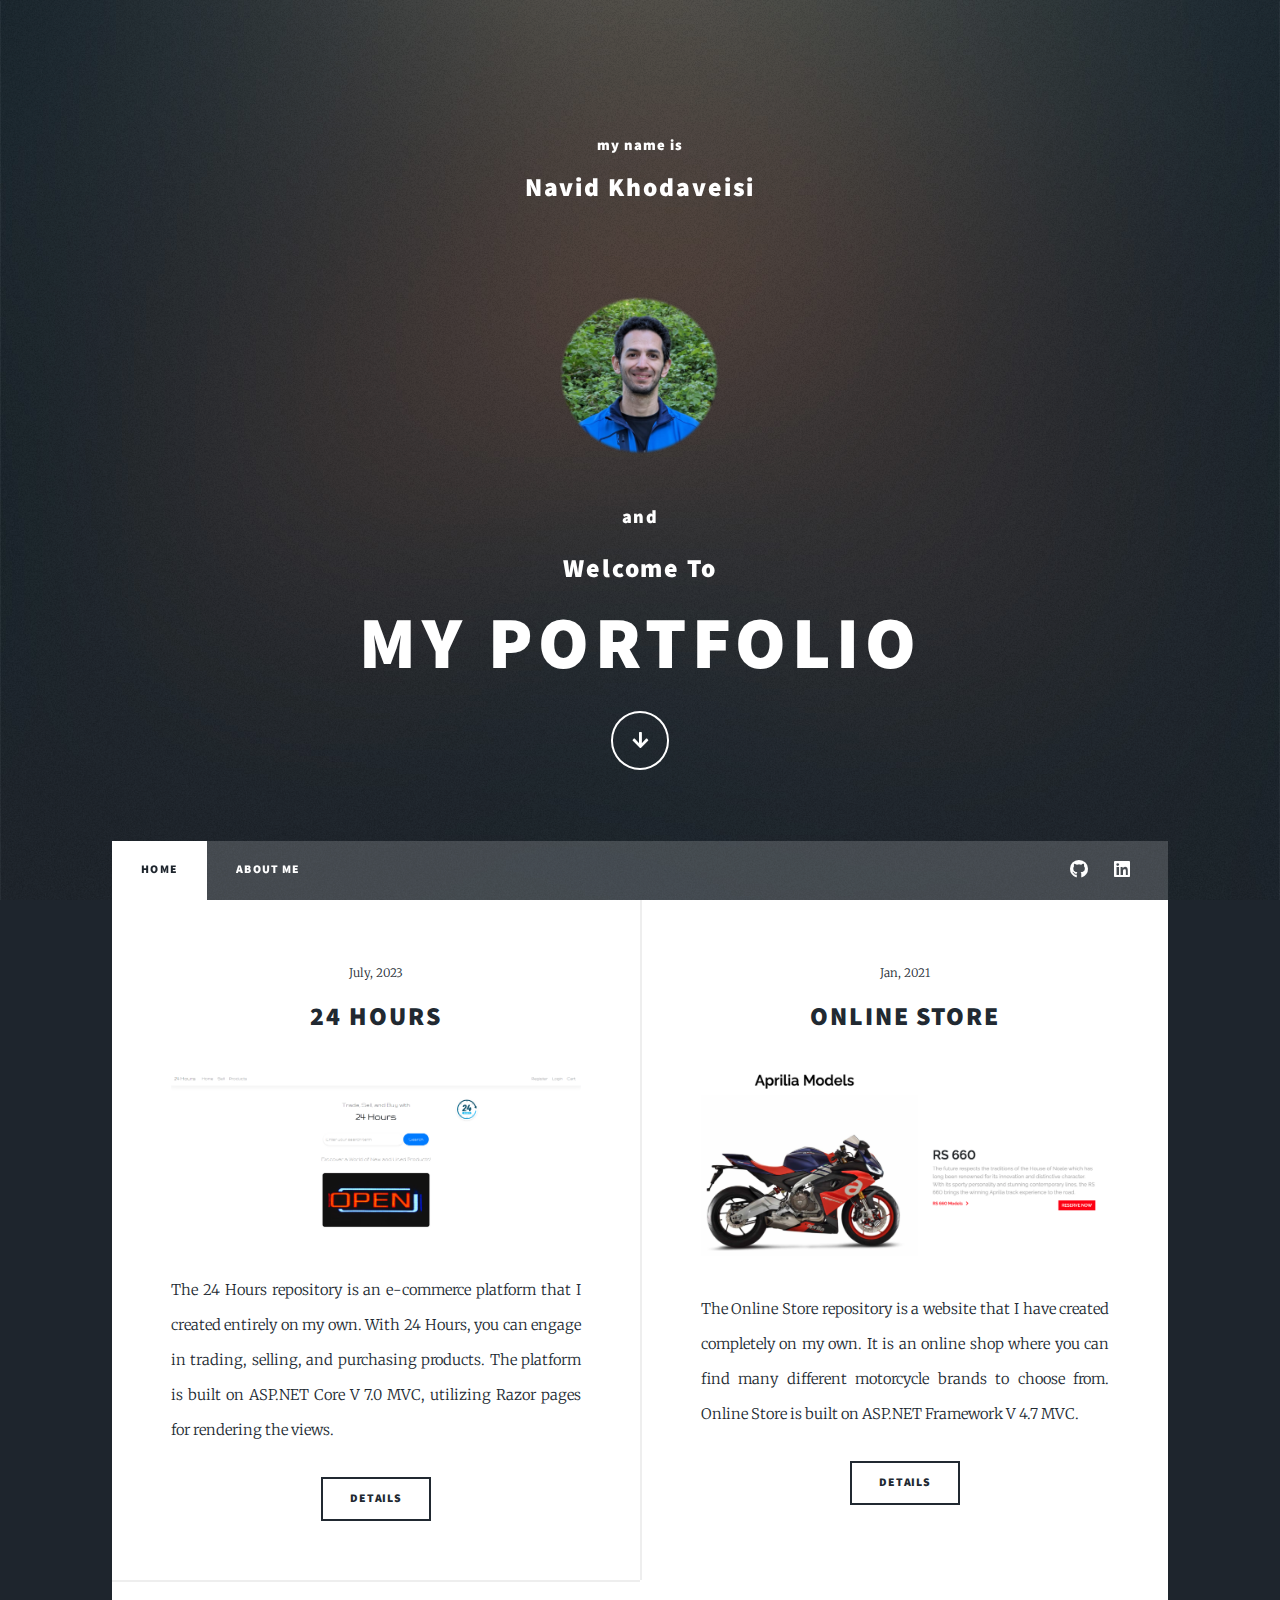
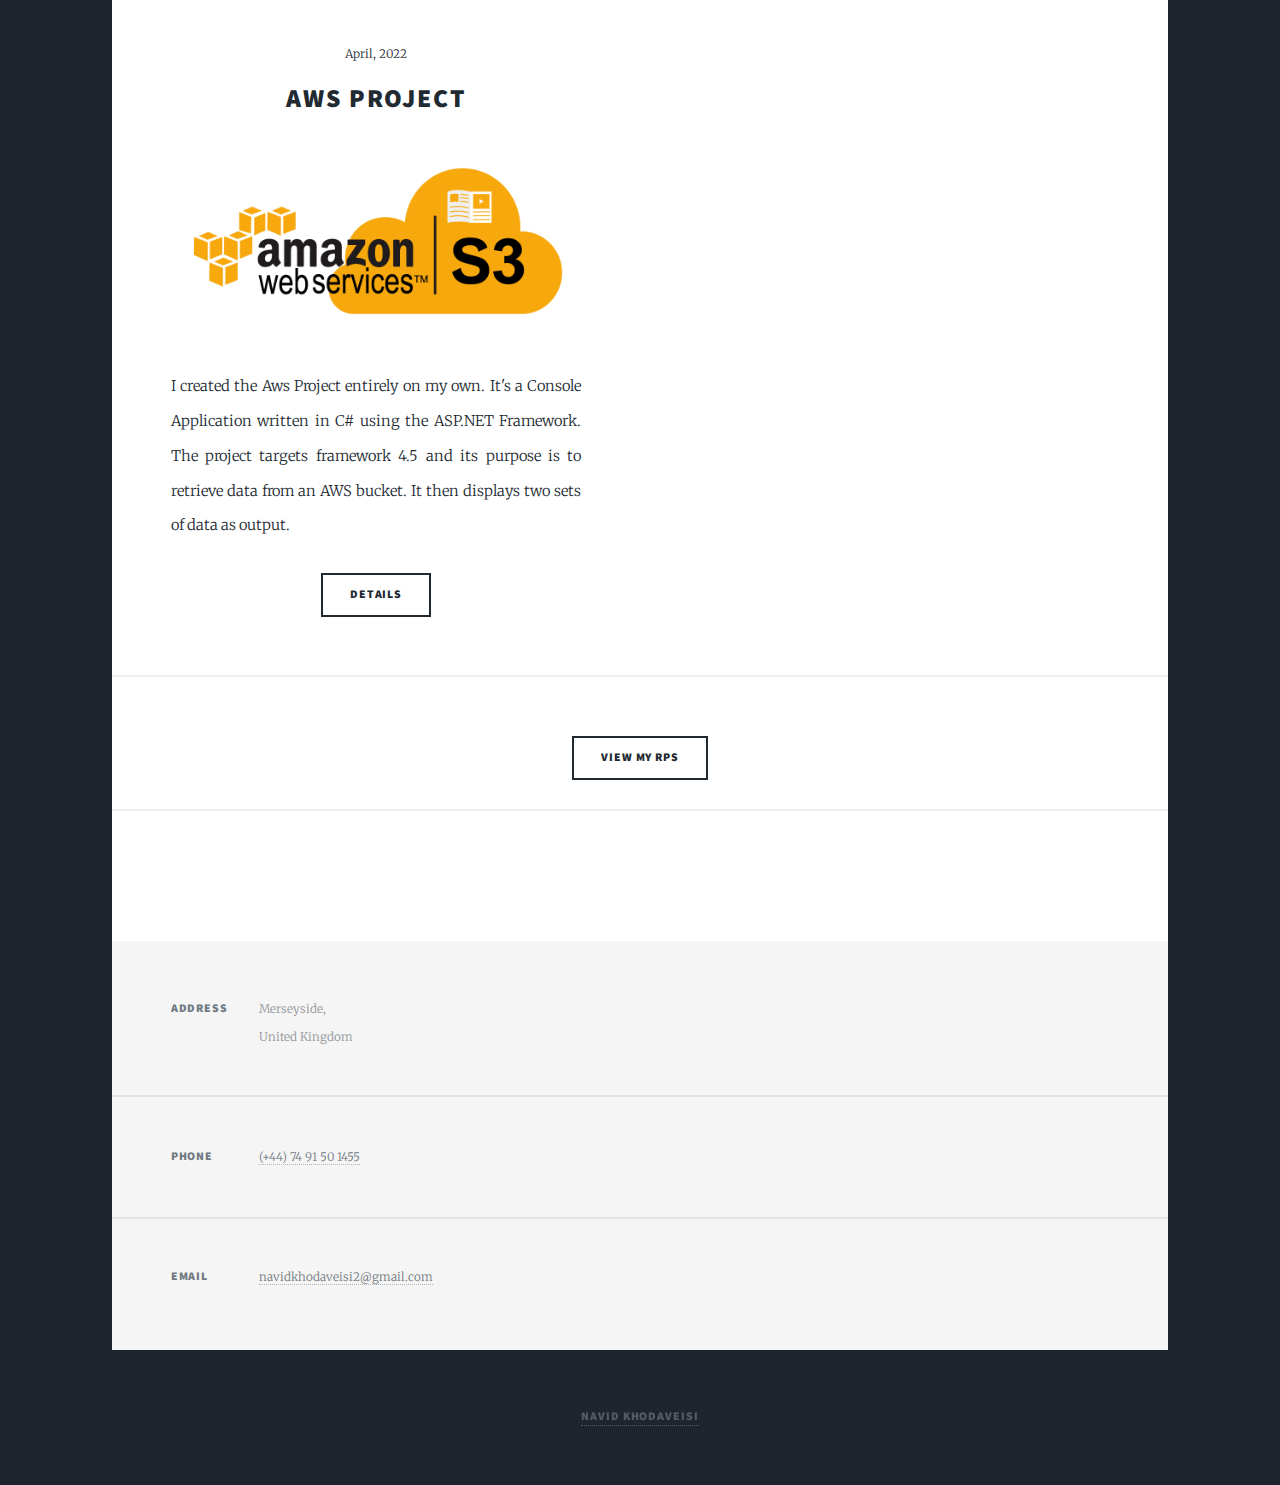
<file: index.html>
<!DOCTYPE HTML>
<!--
	Massively by HTML5 UP
	html5up.net | @ajlkn
	Free for personal and commercial use under the CCA 3.0 license (html5up.net/license)
-->
<html>

<head>
	<title></title>
	<meta charset="utf-8" />
	<meta name="viewport" content="width=device-width, initial-scale=1, user-scalable=no" />
	<link rel="stylesheet" href="assets/css/main.css" />
	<noscript>
		<link rel="stylesheet" href="assets/css/noscript.css" />
	</noscript>
	<link rel="stylesheet" href="https://cdnjs.cloudflare.com/ajax/libs/font-awesome/5.15.3/css/all.min.css">
</head>

<body class="is-preload">

	<!-- Wrapper -->
	<div id="wrapper" class="fade-in">

		<!-- Intro -->
		<div id="intro">
			<div class="normall">
				<h4>my name is</h4>
				<h2>Navid Khodaveisi</h2>
				<img src="images/personal-photo(1).png" alt="" style="width: 350px; margin-top: 0px;"/>
				<h3>and</h3>
				<h2>Welcome To</h2>
				<h1>my portfolio</h1>
			</div>
			<!-- <p><a href=""></a><a href=""></a><br /><a href=""></a></p> -->
			<ul class="actions">
				<li><a href="#header" class="button icon solid solo fa-arrow-down scrolly">Continue</a></li>
			</ul>
		</div>

		<!-- Header -->
		<!-- <header id="header">
			<a href="https://github.com/Navidliverpool" class="logo" style="text-transform: none;">50+</br>RPs</a>
		</header> -->

		<header id="header">
			<a href="" class="logo">Resume Access</a>
		</header>

		<!-- Nav -->
		<nav id="nav">
			<ul class="links">
				<li class="active"><a href="index.html">home</a></li>
				<!-- <li><a href="elements.html">About Me</a></li> -->
				<!-- <li><a href="https://github.com/Navidliverpool">50+ RPs</a></li> -->
				<li><a href="aboutMe.html">About Me</a></li>
			</ul>
			<ul class="icons">
				<li><a href="https://github.com/Navidliverpool" class="icon brands fa-github"><span class="label">GitHub</span></a></li>
				<li><a href="linkedin.com/in/navid-kh-5a0b00276" class="icon brands fa-linkedin"><span class="label">Linkedin</span></a></li>
				<!-- <li><a href="https://github.com/Navidliverpool" class="icon brands fa-phone"><span class="label">Phone</span></a></li> -->
			</ul>
		</nav>

		<!-- Main -->
		<div id="main">

			<!-- Featured Post
			<article class="post featured">
				<header class="major">
					<span class="date">April 25, 2017</span>
					<h2><a href="#">And this is a<br />
							massive headline</a></h2>
					<p>Aenean ornare velit lacus varius enim ullamcorper proin aliquam<br />
						facilisis ante sed etiam magna interdum congue. Lorem ipsum dolor<br />
						amet nullam sed etiam veroeros.</p>
				</header>
<a href="#" class="image main"><img src="images/pic01.jpg" alt="" /></a>				
			</article> -->
				<!-- <ul class="actions special">
					<li><a href="#" class="button large">Full Story</a></li>
				</ul> -->
			<!-- Posts -->
			<section class="posts">
				<article>
					<header>
						<span class="date">July, 2023</span>
						<h2><a href="#">24 Hours</a></h2>
					</header>
					<!-- <div class="image main"><img src="https://user-images.githubusercontent.com/71192720/154727607-79b7cebd-10b8-4608-a0f0-fa6ce836adac.png" alt=""/></div> -->
					<a href="24Hours.html" class="image fit"><img src="images/screencapture-localhost-7188-2023-07-30-21_39_50.png" alt="" /></a>
					<p>The 24 Hours repository is an e-commerce platform that I created entirely on my own. With 24 Hours, you can engage in trading, selling, and purchasing products. 
						The platform is built on ASP.NET Core V 7.0 MVC, utilizing Razor pages for rendering the views.</p>
					<ul class="actions special">
						<li><a href="24Hours.html" class="button">details</a></li>
					</ul>
				</article>
				<article>
					<header>
						<span class="date">Jan, 2021</span>
						<h2><a href="#">Online Store</a></h2>
					</header>
					<!-- <div class="image main"><img src="https://user-images.githubusercontent.com/71192720/154727607-79b7cebd-10b8-4608-a0f0-fa6ce836adac.png" alt=""/></div> -->
					<a href="onlineStore2.html" class="image fit"><img src="images/13.png" alt="" /></a>
					<p>The Online Store repository is a website that I have created completely on my own. 
						It is an online shop where you can find many different motorcycle brands to choose from. 
						Online Store is built on ASP.NET Framework V 4.7 MVC.</p>
					<ul class="actions special">
						<li><a href="onlineStore2.html" class="button">details</a></li>
					</ul>
				</article>

				<article>
					<header>
						<span class="date">April, 2022</span>
						<h2><a href="#">Aws Project<br /></a></h2>
					</header>
					<a href="awsBucket.html" class="image fit"><img src="images/2.png" alt="" /></a>
					<p>
						I created the Aws Project entirely on my own. It's a Console Application written in C# using the ASP.NET Framework. 
						The project targets framework 4.5 and its purpose is to retrieve data from an AWS bucket. 
						It then displays two sets of data as output.</p>
					<ul class="actions special">
						<li><a href="awsBucket.html" class="button">details</a></li>
					</ul>
				</article>
			</section>
			<ul class="actions special">
				<li><a href="https://github.com/Navidliverpool" class="button">View My RPs</a></li>
			</ul>
			<!-- Footer -->
			<footer>
				<div class="pagination">
					<!--<a href="#" class="previous">Prev</a>-->
					<!-- <a href="#" class="page active">1</a>
					<a href="#" class="page">2</a>
					<a href="#" class="page">3</a>
					<span class="extra">&hellip;</span>
					<a href="#" class="page">8</a>
					<a href="#" class="page">9</a>
					<a href="#" class="page">10</a>
					<a href="#" class="next">Next</a> -->
				</div>
			</footer>

		</div>

		<!-- Footer -->
		<footer id="footer">
			<!-- <section>
				<form method="post" action="#">
					<div class="fields">
						<div class="field">
							<label for="name">Name</label>
							<input type="text" name="name" id="name" />
						</div>
						<div class="field">
							<label for="email">Email</label>
							<input type="text" name="email" id="email" />
						</div>
						<div class="field">
							<label for="message">Message</label>
							<textarea name="message" id="message" rows="3"></textarea>
						</div>
					</div>
					<ul class="actions">
						<li><input type="submit" value="Send Message" /></li>
					</ul>
				</form>
			</section> -->
			<section class="split contact">
				<section class="alt">
					<h3>Address</h3>
					<p>Merseyside,<br />
					 United Kingdom</p>
				</section>
				<section>
					<h3>Phone</h3>
					<p><a href="#">(+44) 74 91 50 1455</a></p>
				</section>
				<section>
					<h3>Email</h3>
					<p><a href="#">navidkhodaveisi2@gmail.com</a></p>
				</section>
				<!-- <section>
					<h3>Social</h3>
					<ul class="icons alt">
						<li><a href="#" class="icon brands alt fa-twitter"><span class="label">Twitter</span></a></li>
						<li><a href="#" class="icon brands alt fa-facebook-f"><span class="label">Facebook</span></a>
						</li>
						<li><a href="#" class="icon brands alt fa-instagram"><span class="label">Instagram</span></a>
						</li>
						<li><a href="#" class="icon brands alt fa-github"><span class="label">GitHub</span></a></li>
					</ul>
				</section> -->
			</section>
		</footer>

		<!-- Copyright -->
		<div id="copyright">
			<ul>
                <li><a href="">Navid Khodaveisi</a></li>
            </ul>
		</div>
	</div>

	<!-- Scripts -->
	<script src="assets/js/jquery.min.js"></script>
	<script src="assets/js/jquery.scrollex.min.js"></script>
	<script src="assets/js/jquery.scrolly.min.js"></script>
	<script src="assets/js/browser.min.js"></script>
	<script src="assets/js/breakpoints.min.js"></script>
	<script src="assets/js/util.js"></script>
	<script src="assets/js/main.js"></script>

</body>

</html>
</file>
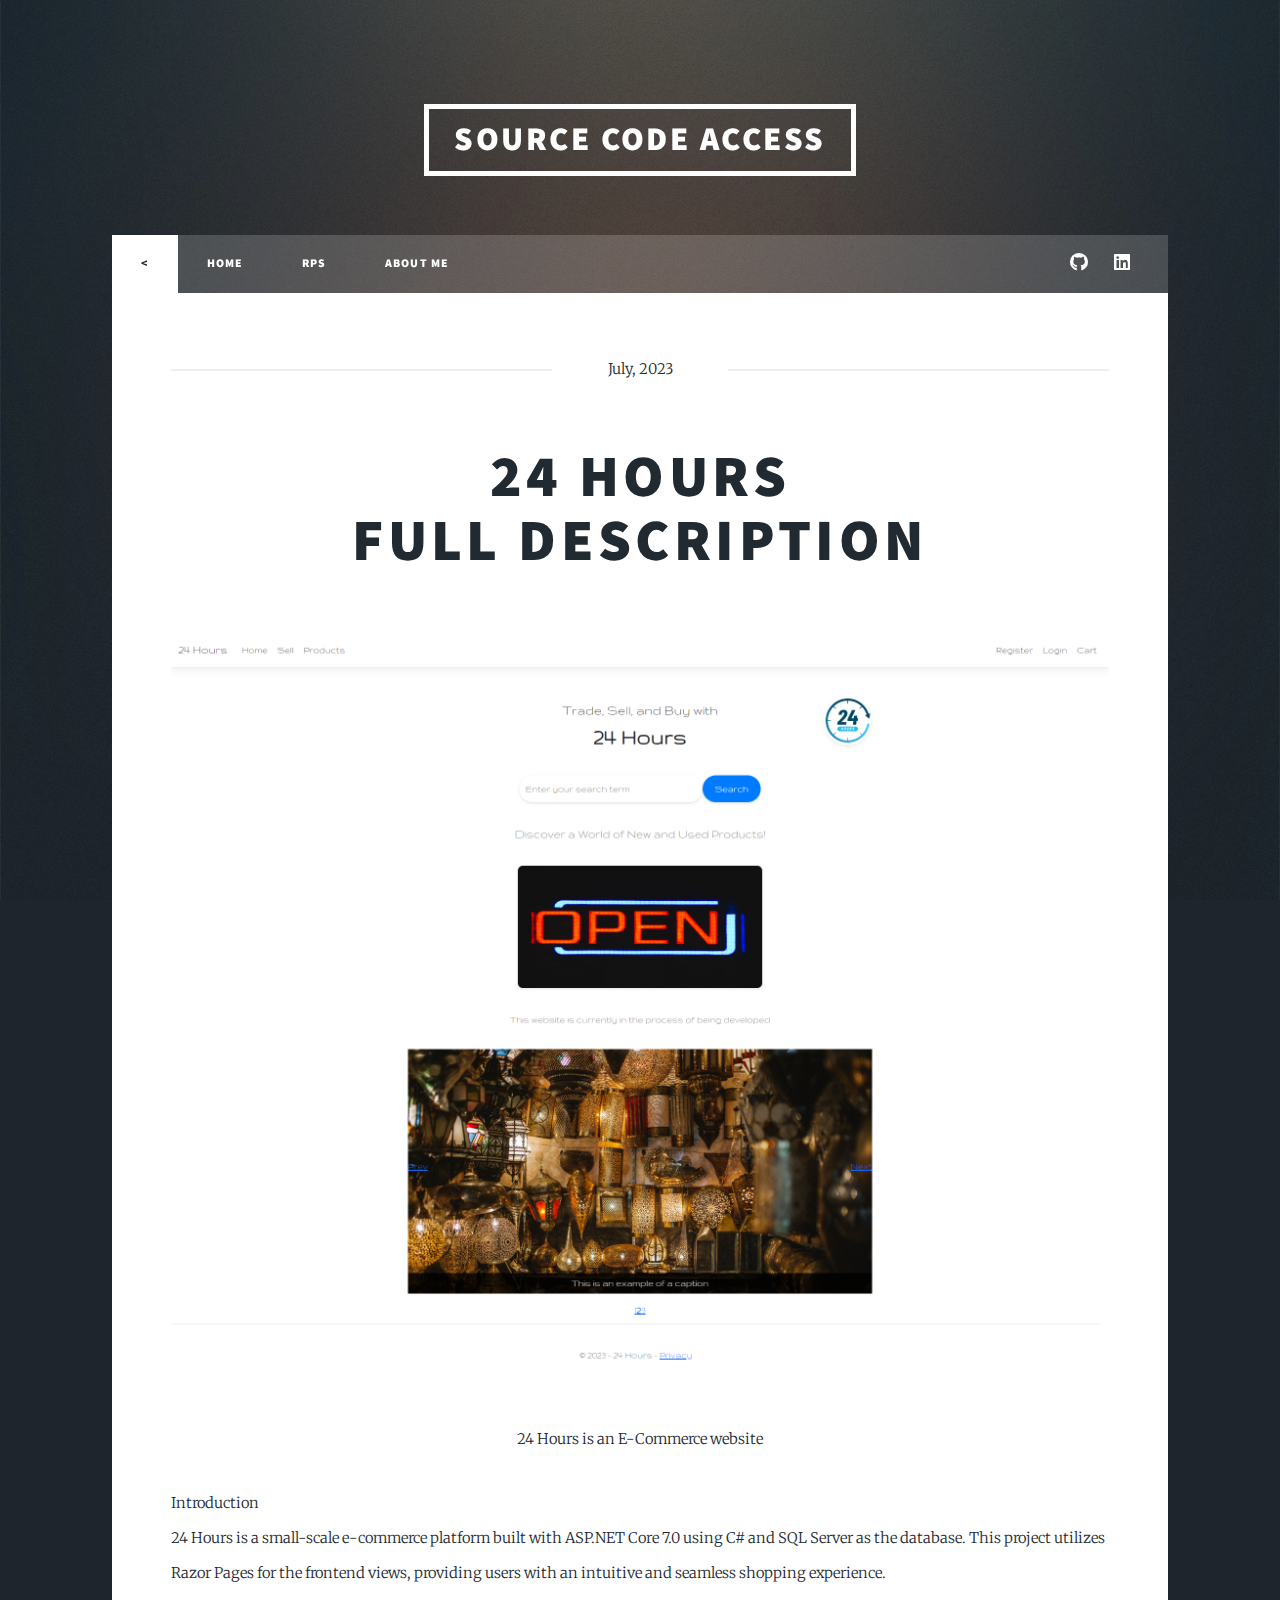
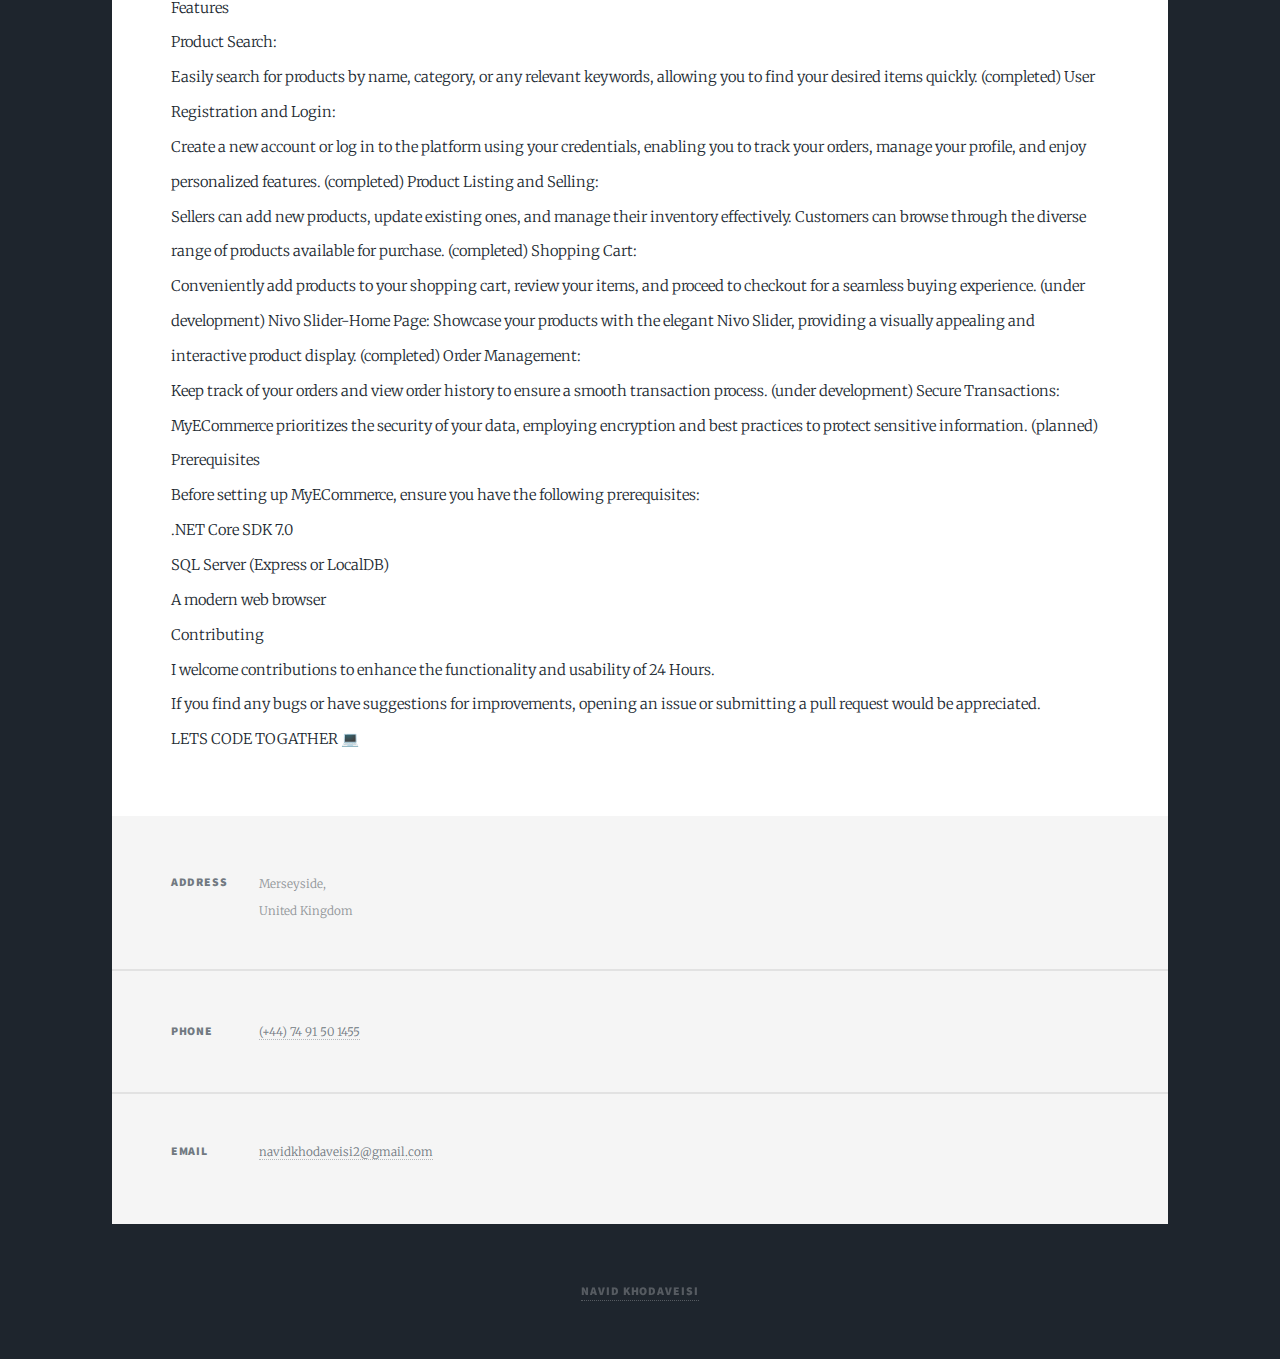
<file: 24Hours.html>
<!DOCTYPE HTML>
<!--
	Massively by HTML5 UP
	html5up.net | @ajlkn
	Free for personal and commercial use under the CCA 3.0 license (html5up.net/license)
-->
<html>
	<head>
		<title>Online Store</title>
		<meta charset="utf-8" />
		<meta name="viewport" content="width=device-width, initial-scale=1, user-scalable=no" />
		<link rel="stylesheet" href="assets/css/main.css" />
		<noscript><link rel="stylesheet" href="assets/css/noscript.css" /></noscript>
	</head>
	<body class="is-preload">

		<!-- Wrapper -->
			<div id="wrapper">

				<!-- Header -->
					<header id="header">
						<!-- <a href="index.html" class="logo">home</a> -->
						<a href="https://github.com/Navidliverpool/nav_eshop3" class="logo"><span>Source Code Access</span></a>
					</header>

				<!-- Nav -->
					<nav id="nav">
						<ul class="links">
							<li class="active"><a href="index.html"><</a></li>
							<li><a href="index.html">home</a></li>
				<li><a href="https://github.com/Navidliverpool">RPs</a></li>
				<!-- <li class="active"><a href="generic.html">Online_Store_2</a></li> -->
							<!-- <li><a href="elements.html">Elements Reference</a></li> -->
				<li><a href="aboutMe.html">About Me</a></li>
						</ul>
						<ul class="icons">
							<li><a href="https://github.com/Navidliverpool" class="icon brands fa-github"><span class="label">GitHub</span></a></li>
				<li><a href="linkedin.com/in/navid-kh-5a0b00276" class="icon brands fa-linkedin"><span class="label">Linkedin</span></a></li>

						</ul>
					</nav>

				<!-- Main -->
					<div id="main">

						<!-- Post -->
							<section class="post">
								<header class="major">
									<span class="date">July, 2023</span>
									<h1>24 Hours<br />
									full description</h1>
							<!-- <a href="https://github.com/Navidliverpool/OnlineStore2"><span>Click Here To</br> Visit <strong>Online Store</strong>'s Source Code</span></a> -->
								</header>
					<a href="https://github.com/Navidliverpool/nav_eshop3" class="image fit"><img src="images/screencapture-localhost-7188-2023-07-30-21_39_501.png" alt="" /></a>
								<p style="text-align: center ;">24 Hours is an E-Commerce website</p>
								<!-- Table of Contents</br>
								Introduction</br>
								Features</br>
								Prerequisites</br>
								Installation</br>
								Usage</br>
								Contributing</br> -->
								Introduction</br>
								24 Hours is a small-scale e-commerce platform built with ASP.NET Core 7.0 using C# and SQL Server as the database. This project utilizes Razor Pages for the frontend views, providing users with an intuitive and seamless shopping experience.</br>
								Features</br>
								Product Search:</br>
								Easily search for products by name, category, or any relevant keywords, allowing you to find your desired items quickly. (completed)
								User Registration and Login:</br>
								Create a new account or log in to the platform using your credentials, enabling you to track your orders, manage your profile, and enjoy personalized features. (completed)
								Product Listing and Selling:</br>
								Sellers can add new products, update existing ones, and manage their inventory effectively. Customers can browse through the diverse range of products available for purchase. (completed)
								Shopping Cart:</br>
								Conveniently add products to your shopping cart, review your items, and proceed to checkout for a seamless buying experience. (under development)
								Nivo Slider-Home Page: Showcase your products with the elegant Nivo Slider, providing a visually appealing and interactive product display. (completed)
								Order Management:</br>
								Keep track of your orders and view order history to ensure a smooth transaction process. (under development)
								Secure Transactions:</br>
								MyECommerce prioritizes the security of your data, employing encryption and best practices to protect sensitive information. (planned)						
								Prerequisites</br>
								Before setting up MyECommerce, ensure you have the following prerequisites:</br>
								.NET Core SDK 7.0</br>
								SQL Server (Express or LocalDB)</br>
								A modern web browser</br>		
								Contributing</br>
								I welcome contributions to enhance the functionality and usability of 24 Hours.</br>
								If you find any bugs or have suggestions for improvements, opening an issue or submitting a pull request would be appreciated.</br>
								LETS CODE TOGATHER 💻
							</section>

					</div>

					
		<!-- Footer -->
		<footer id="footer">
			<!-- <section>
				<form method="post" action="#">
					<div class="fields">
						<div class="field">
							<label for="name">Name</label>
							<input type="text" name="name" id="name" />
						</div>
						<div class="field">
							<label for="email">Email</label>
							<input type="text" name="email" id="email" />
						</div>
						<div class="field">
							<label for="message">Message</label>
							<textarea name="message" id="message" rows="3"></textarea>
						</div>
					</div>
					<ul class="actions">
						<li><input type="submit" value="Send Message" /></li>
					</ul>
				</form>
			</section> -->
			<section class="split contact">
				<section class="alt">
					<h3>Address</h3>
					<p>Merseyside,<br />
					 United Kingdom</p>
				</section>
				<section>
					<h3>Phone</h3>
					<p><a href="#">(+44) 74 91 50 1455</a></p>
				</section>
				<section>
					<h3>Email</h3>
					<p><a href="#">navidkhodaveisi2@gmail.com</a></p>
				</section>
				<!-- <section>
					<h3>Social</h3>
					<ul class="icons alt">
						<li><a href="#" class="icon brands alt fa-twitter"><span class="label">Twitter</span></a></li>
						<li><a href="#" class="icon brands alt fa-facebook-f"><span class="label">Facebook</span></a>
						</li>
						<li><a href="#" class="icon brands alt fa-instagram"><span class="label">Instagram</span></a>
						</li>
						<li><a href="#" class="icon brands alt fa-github"><span class="label">GitHub</span></a></li>
					</ul>
				</section> -->
			</section>
		</footer>

		<!-- Copyright -->
		<div id="copyright">
			<ul>
                <li><a href="">Navid Khodaveisi</a></li>
            </ul>
		</div>
	</div>

		<!-- Scripts -->
			<script src="assets/js/jquery.min.js"></script>
			<script src="assets/js/jquery.scrollex.min.js"></script>
			<script src="assets/js/jquery.scrolly.min.js"></script>
			<script src="assets/js/browser.min.js"></script>
			<script src="assets/js/breakpoints.min.js"></script>
			<script src="assets/js/util.js"></script>
			<script src="assets/js/main.js"></script>

	</body>
</html>
</file>
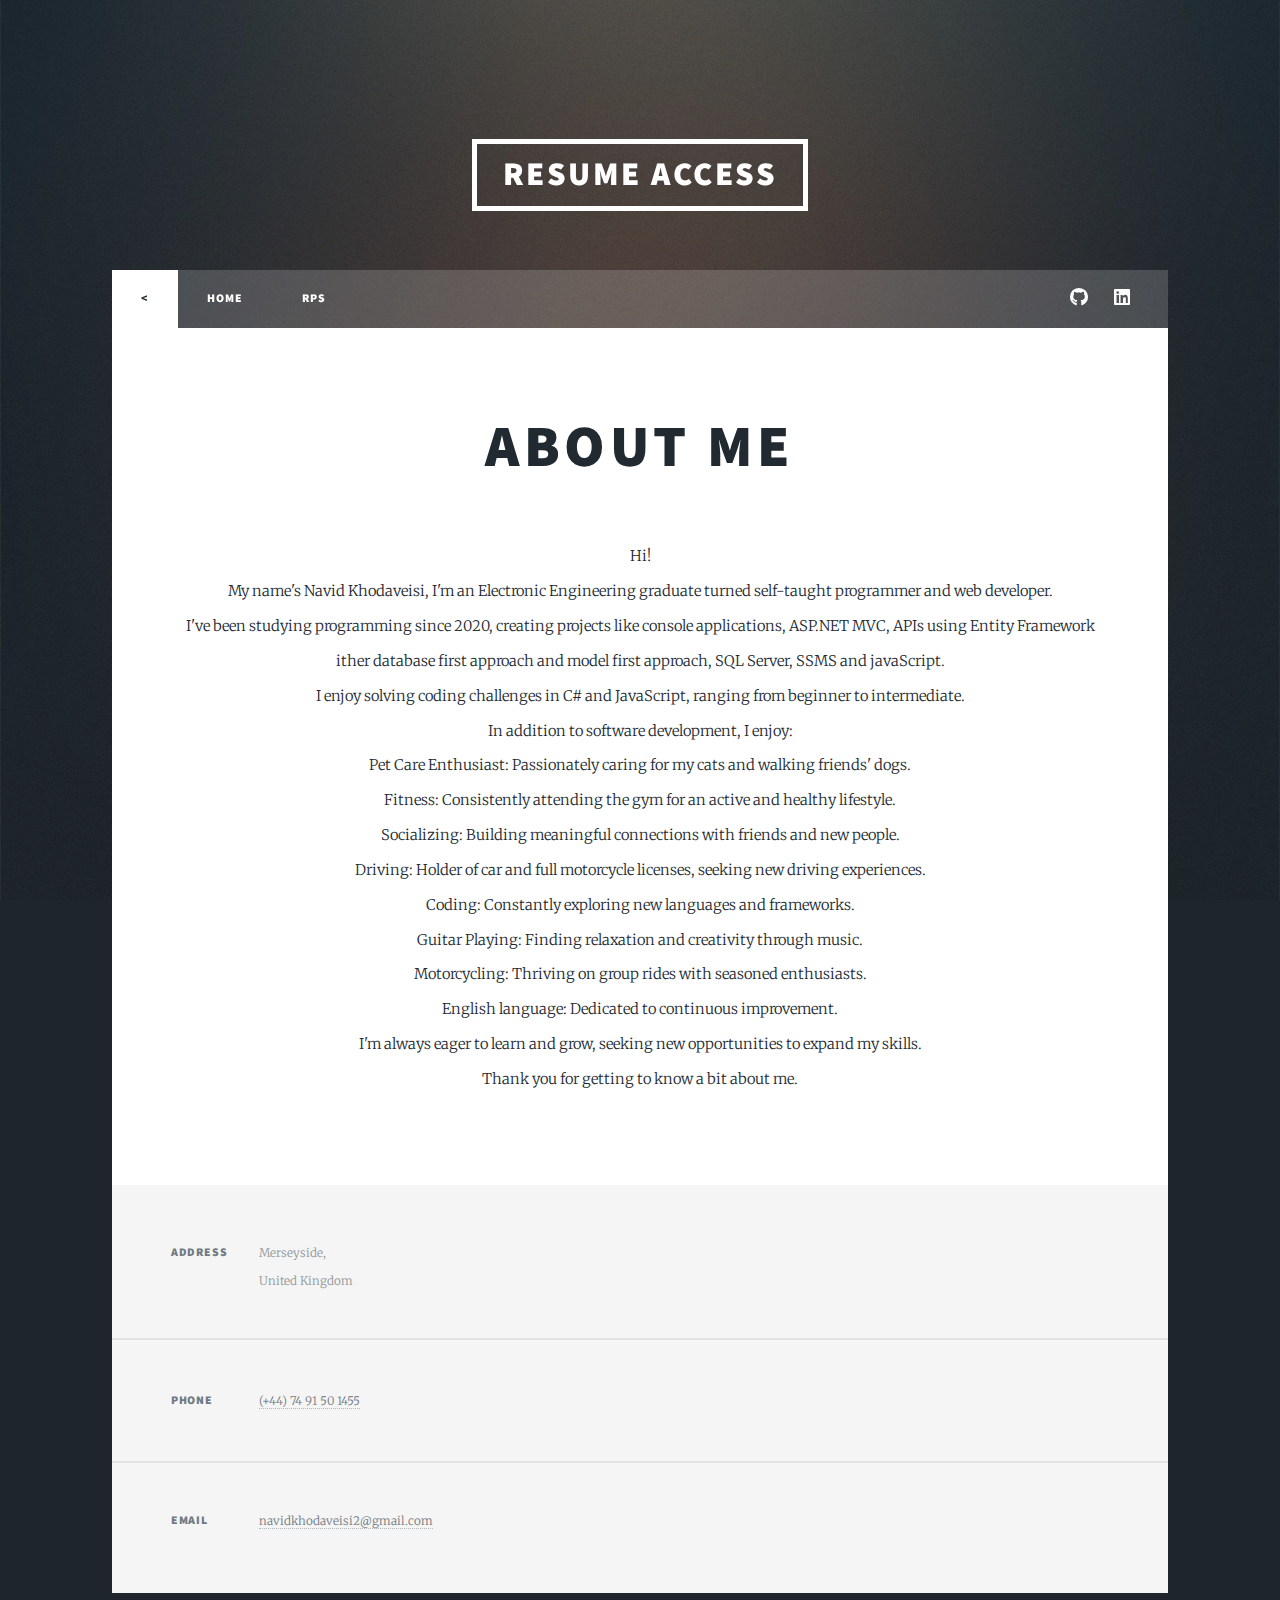
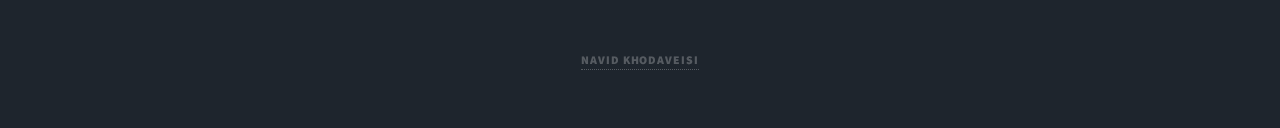
<file: aboutMe.html>
<!DOCTYPE HTML>
<!--
	Massively by HTML5 UP
	html5up.net | @ajlkn
	Free for personal and commercial use under the CCA 3.0 license (html5up.net/license)
-->
<html>

<head>
    <title>about me</title>
    <meta charset="utf-8" />
    <meta name="viewport" content="width=device-width, initial-scale=1, user-scalable=no" />
    <link rel="stylesheet" href="assets/css/main.css" />
    <noscript>
        <link rel="stylesheet" href="assets/css/noscript.css" />
    </noscript>
</head>

<body class="is-preload">

    <!-- Wrapper -->
    <div id="wrapper">

        Header
        <header id="header">
            <a href="images/ResumeNavidKhodaveisiSoftwareDevelopment_9.pdf" class="logo">Resume Access</a>
        </header>

        <!-- Nav -->
        <nav id="nav">
            <ul class="links">
                <li class="active"><a href="index.html"><</a>
                </li>
                <li><a href="index.html">home</a></li>
				<li><a href="https://github.com/Navidliverpool">RPs</a></li>
            </ul>
            <ul class="icons">
                <li><a href="https://github.com/Navidliverpool" class="icon brands fa-github"><span
                            class="label">GitHub</span></a></li>
                <li><a href="linkedin.com/in/navid-kh-5a0b00276" class="icon brands fa-linkedin"><span
                            class="label">Linkedin</span></a></li>

            </ul>
        </nav>

        <!-- Main -->
        <div id="main">

            <!-- Post -->
            <section class="post">
                <header class="major">
                    <h1>about me</h1>
                </header>
                <p style="text-align: center ;">Hi!</br>
                    My name's Navid Khodaveisi, I'm an Electronic Engineering graduate turned self-taught programmer and web developer.</br>
                    I've been studying programming since 2020, creating projects like console
                    applications, ASP.NET MVC, APIs using Entity Framework ither database first approach and model first approach, SQL Server, SSMS and javaScript.</br>
                    I enjoy solving coding challenges in C# and JavaScript, ranging from beginner to intermediate. 
                    </br>In addition to software development, I enjoy:
                    </br>Pet Care Enthusiast: Passionately caring for my cats and walking friends' dogs.
                    </br>Fitness: Consistently attending the gym for an active and healthy lifestyle.
                    </br>Socializing: Building meaningful connections with friends and new people.
                    </br>Driving: Holder of car and full motorcycle licenses, seeking new driving experiences.
                    </br>Coding: Constantly exploring new languages and frameworks.
                    </br>Guitar Playing: Finding relaxation and creativity through music.
                    </br>Motorcycling: Thriving on group rides with seasoned enthusiasts.
                    </br>English language: Dedicated to continuous improvement.
                    </br>I'm always eager to learn and grow, seeking new opportunities to expand my skills.
                    </br>Thank you for getting to know a bit about me.</br>
            </section>
        </div>


        <!-- Footer -->
        <footer id="footer">
            <!-- <section>
                <form method="post" action="#">
                    <div class="fields">
                        <div class="field">
                            <label for="name">Name</label>
                            <input type="text" name="name" id="name" />
                        </div>
                        <div class="field">
                            <label for="email">Email</label>
                            <input type="text" name="email" id="email" />
                        </div>
                        <div class="field">
                            <label for="message">Message</label>
                            <textarea name="message" id="message" rows="3"></textarea>
                        </div>
                    </div>
                    <ul class="actions">
                        <li><input type="submit" value="Send Message" /></li>
                    </ul>
                </form>
            </section> -->
            <section class="split contact">
                <section class="alt">
                    <h3>Address</h3>
                    <p>Merseyside,<br />
                        United Kingdom</p>
                </section>
                <section>
                    <h3>Phone</h3>
                    <p><a href="#">(+44) 74 91 50 1455</a></p>
                </section>
                <section>
                    <h3>Email</h3>
                    <p><a href="#">navidkhodaveisi2@gmail.com</a></p>
                </section>
            </section>
        </footer>

        <!-- Copyright -->
        <div id="copyright">
            <ul>
                <li><a href="">Navid Khodaveisi</a></li>
            </ul>
        </div>
    </div>

    <!-- Scripts -->
    <script src="assets/js/jquery.min.js"></script>
    <script src="assets/js/jquery.scrollex.min.js"></script>
    <script src="assets/js/jquery.scrolly.min.js"></script>
    <script src="assets/js/browser.min.js"></script>
    <script src="assets/js/breakpoints.min.js"></script>
    <script src="assets/js/util.js"></script>
    <script src="assets/js/main.js"></script>

</body>

</html>
</file>
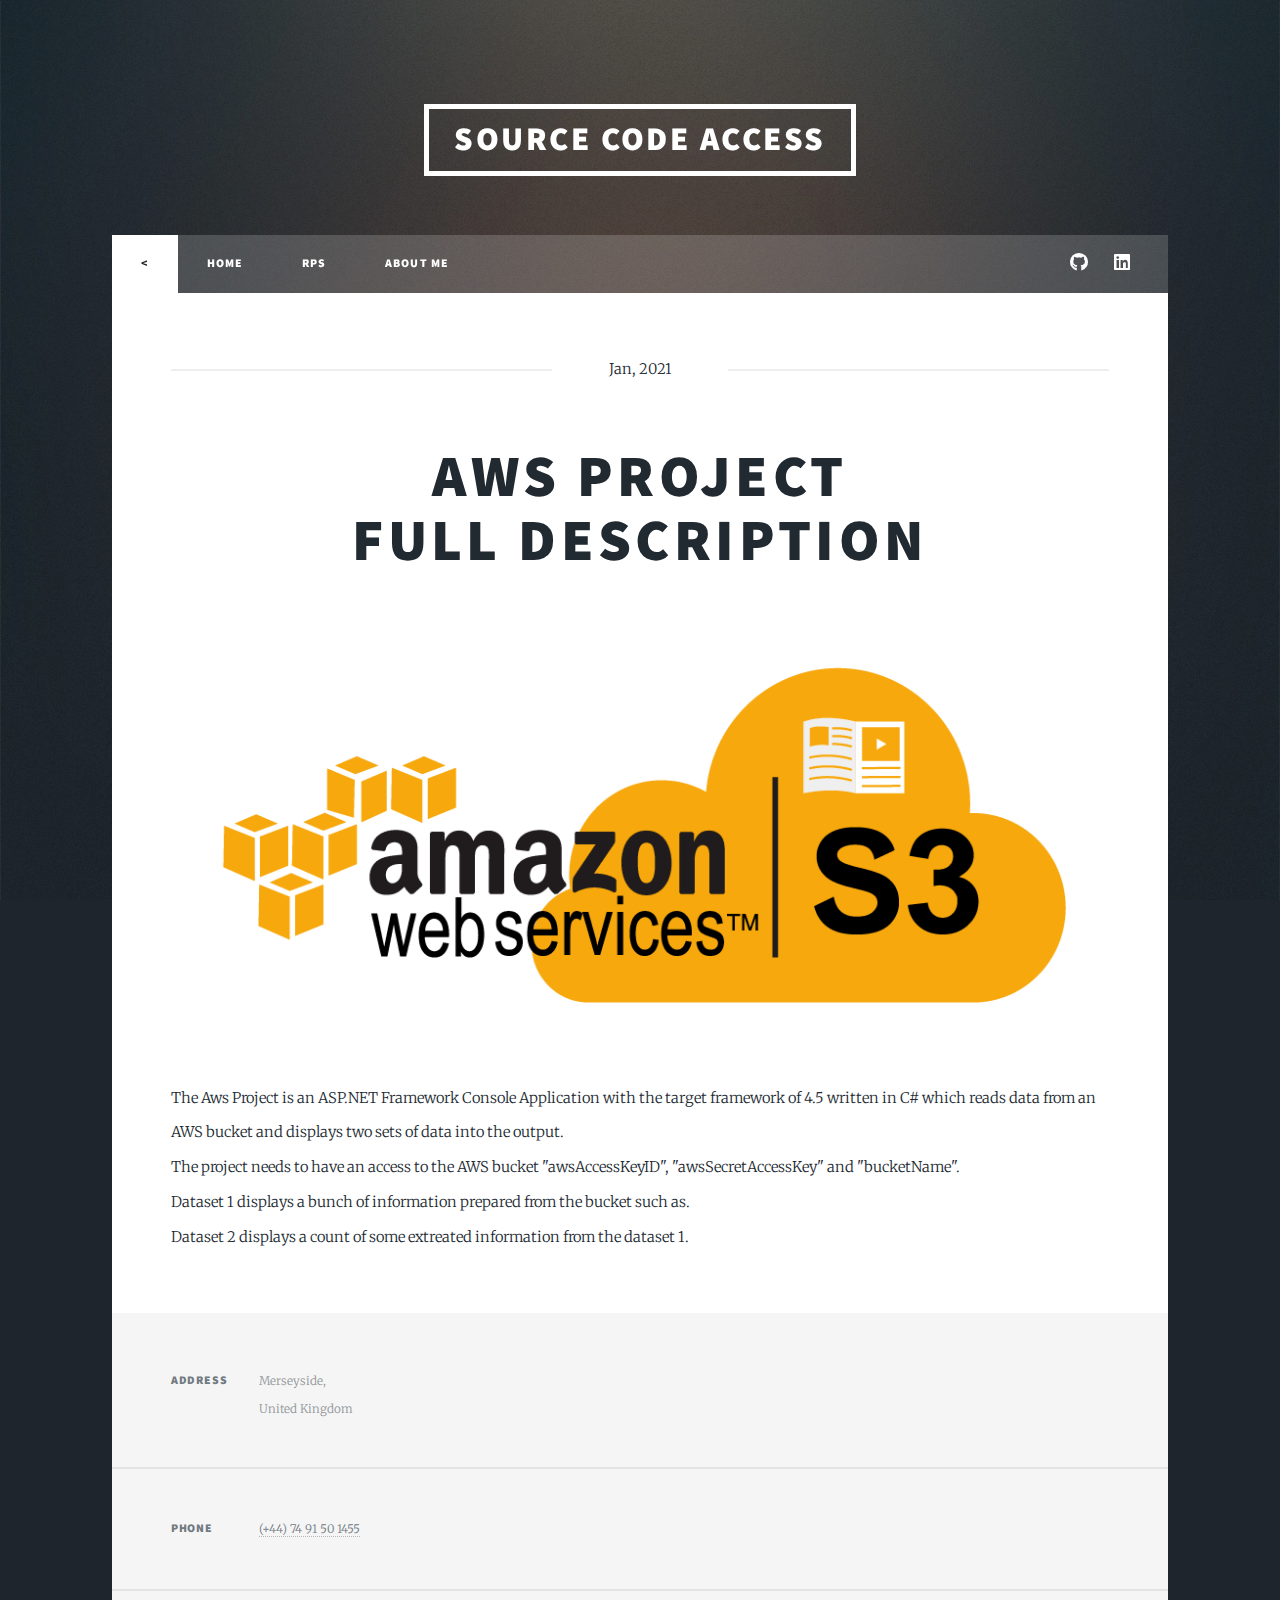
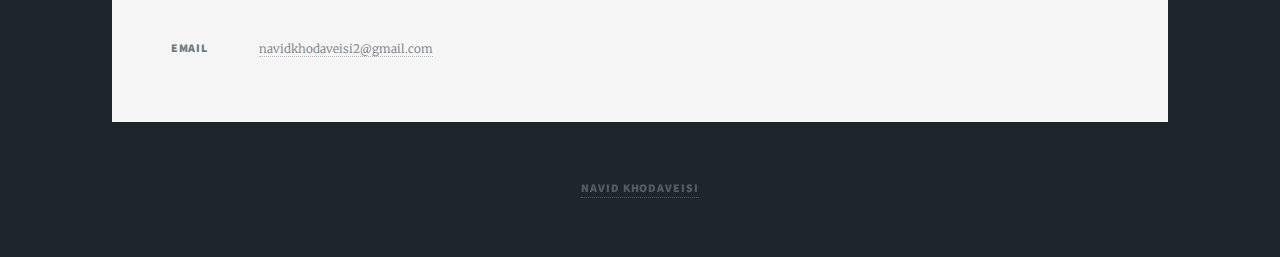
<file: awsBucket.html>
<!DOCTYPE HTML>
<!--
	Massively by HTML5 UP
	html5up.net | @ajlkn
	Free for personal and commercial use under the CCA 3.0 license (html5up.net/license)
-->
<html>
	<head>
		<title>Aws Project</title>
		<meta charset="utf-8" />
		<meta name="viewport" content="width=device-width, initial-scale=1, user-scalable=no" />
		<link rel="stylesheet" href="assets/css/main.css" />
		<noscript><link rel="stylesheet" href="assets/css/noscript.css" /></noscript>
	</head>
	<body class="is-preload">

		<!-- Wrapper -->
			<div id="wrapper">

				<!-- Header -->
					<header id="header">
						<!-- <a href="https://github.com/Navidliverpool/AwsBucketProject4" class="logo">home</a> -->
						<a href="https://github.com/Navidliverpool/AwsBucketProject4" class="logo"><span>Source Code Access</span></a>
					</header>

				<!-- Nav -->
					<nav id="nav">
						<ul class="links">
							<li class="active"><a href="index.html"><</a></li>
							<li><a href="index.html">home</a></li>
				<li><a href="https://github.com/Navidliverpool">RPs</a></li>
				<!-- <li class="active"><a href="generic.html">Online_Store_2</a></li> -->
							<!-- <li><a href="elements.html">Elements Reference</a></li> -->
				<li><a href="aboutMe.html">About Me</a></li>

						</ul>
						<ul class="icons">
							<li><a href="https://github.com/Navidliverpool" class="icon brands fa-github"><span class="label">GitHub</span></a></li>
				<li><a href="linkedin.com/in/navid-kh-5a0b00276" class="icon brands fa-linkedin"><span class="label">Linkedin</span></a></li>

						</ul>
					</nav>

				<!-- Main -->
					<div id="main">

						<!-- Post -->
							<section class="post">
								<header class="major">
									<span class="date">Jan, 2021</span>
									<h1>Aws Project<br />
									full description</h1>
							<!-- <a href="https://github.com/Navidliverpool/AwsBucketProject4"><span>Click Here To</br> Visit <strong>Aws Project</strong>'s Source Code</span></a> -->
								</header>
					<a href="" class="image fit"><img src="images/2.png" alt="" /></a>
					            The Aws Project is an ASP.NET Framework Console Application with the target framework of 4.5 written in C# which reads data from an AWS bucket and displays two sets of data into the output.</br>
								The project needs to have an access to the AWS bucket "awsAccessKeyID", "awsSecretAccessKey" and "bucketName".</br>
								Dataset 1 displays a bunch of information prepared from the bucket such as.</br>
								Dataset 2 displays a count of some extreated information from the dataset 1.</br>
							</section>

					</div>

					
		<!-- Footer -->
		<footer id="footer">
			<!-- <section>
				<form method="post" action="#">
					<div class="fields">
						<div class="field">
							<label for="name">Name</label>
							<input type="text" name="name" id="name" />
						</div>
						<div class="field">
							<label for="email">Email</label>
							<input type="text" name="email" id="email" />
						</div>
						<div class="field">
							<label for="message">Message</label>
							<textarea name="message" id="message" rows="3"></textarea>
						</div>
					</div>
					<ul class="actions">
						<li><input type="submit" value="Send Message" /></li>
					</ul>
				</form>
			</section> -->
			<section class="split contact">
				<section class="alt">
					<h3>Address</h3>
					<p>Merseyside,<br />
					 United Kingdom</p>
				</section>
				<section>
					<h3>Phone</h3>
					<p><a href="#">(+44) 74 91 50 1455</a></p>
				</section>
				<section>
					<h3>Email</h3>
					<p><a href="#">navidkhodaveisi2@gmail.com</a></p>
				</section>
				<!-- <section>
					<h3>Social</h3>
					<ul class="icons alt">
						<li><a href="#" class="icon brands alt fa-twitter"><span class="label">Twitter</span></a></li>
						<li><a href="#" class="icon brands alt fa-facebook-f"><span class="label">Facebook</span></a>
						</li>
						<li><a href="#" class="icon brands alt fa-instagram"><span class="label">Instagram</span></a>
						</li>
						<li><a href="#" class="icon brands alt fa-github"><span class="label">GitHub</span></a></li>
					</ul>
				</section> -->
			</section>
		</footer>

		<!-- Copyright -->
		<div id="copyright">
			<ul>
                <li><a href="">Navid Khodaveisi</a></li>
            </ul>
		</div>
	</div>

		<!-- Scripts -->
			<script src="assets/js/jquery.min.js"></script>
			<script src="assets/js/jquery.scrollex.min.js"></script>
			<script src="assets/js/jquery.scrolly.min.js"></script>
			<script src="assets/js/browser.min.js"></script>
			<script src="assets/js/breakpoints.min.js"></script>
			<script src="assets/js/util.js"></script>
			<script src="assets/js/main.js"></script>

	</body>
</html>
</file>
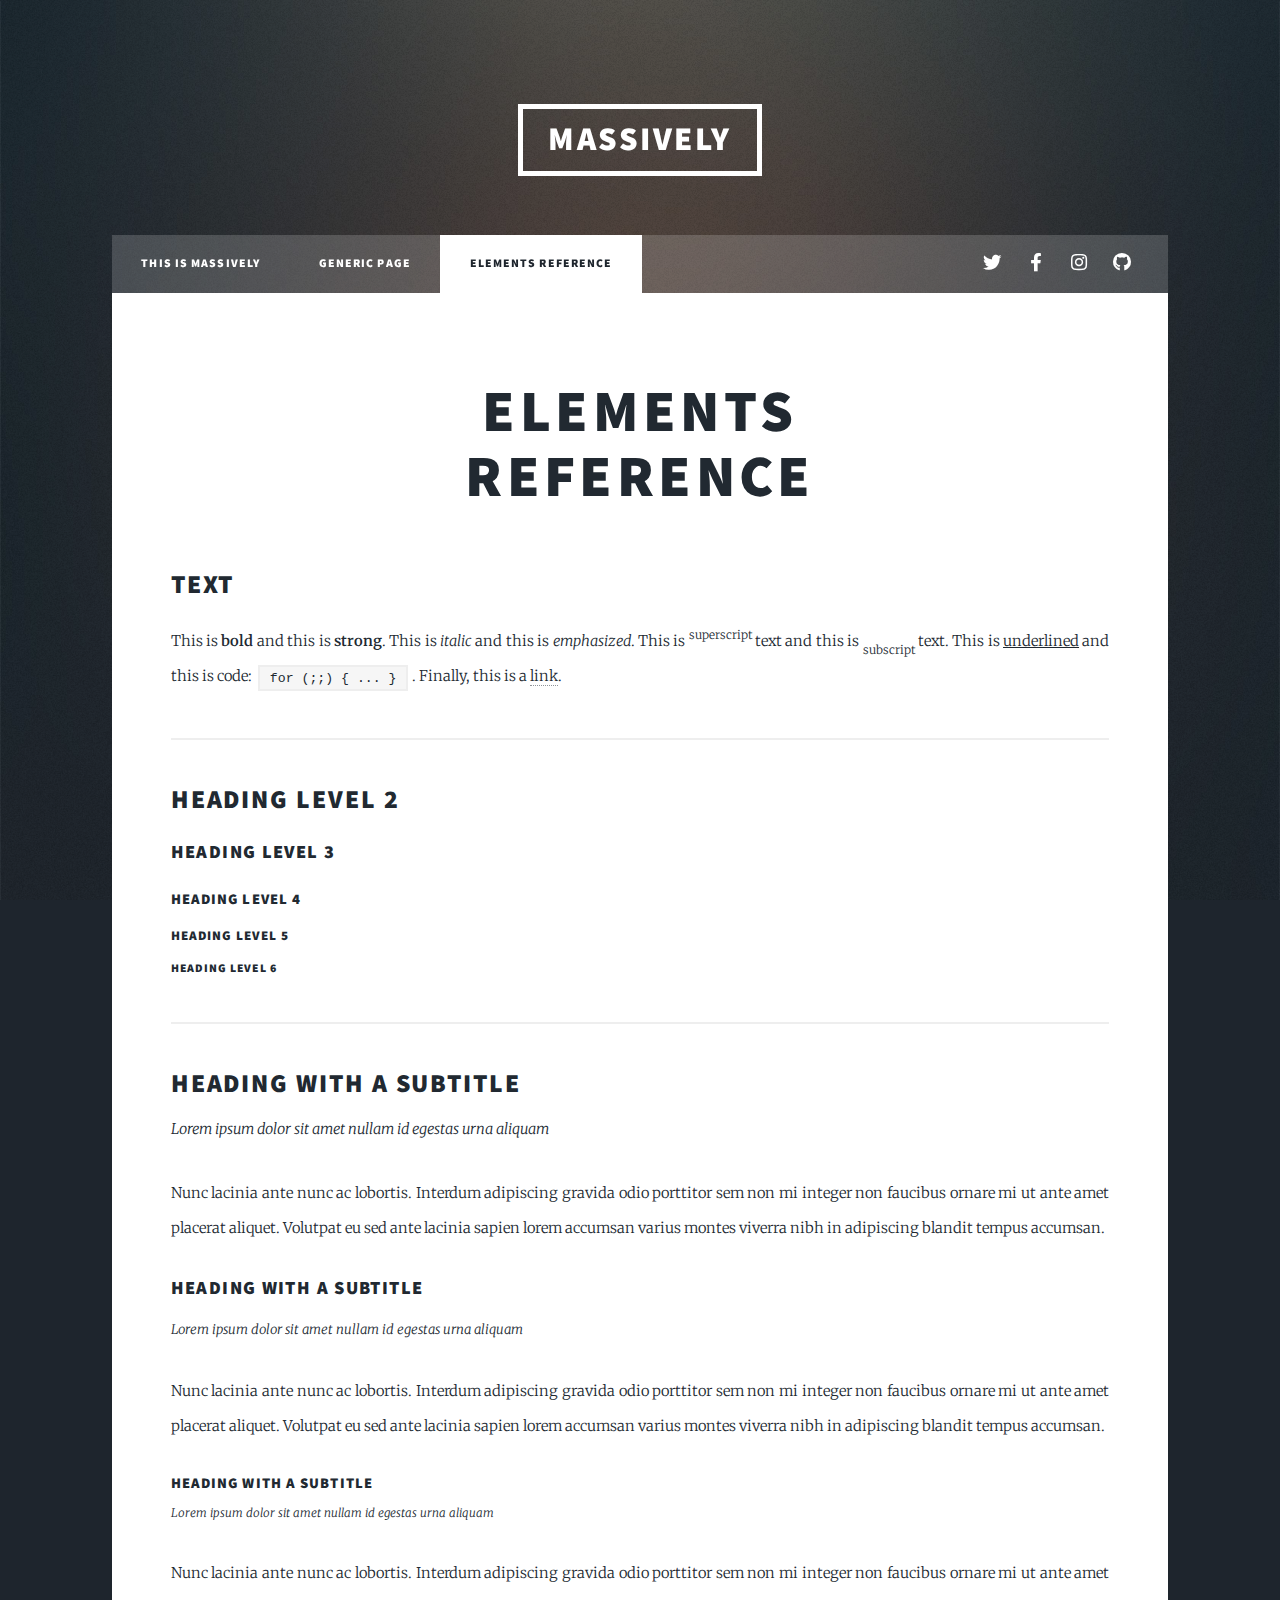
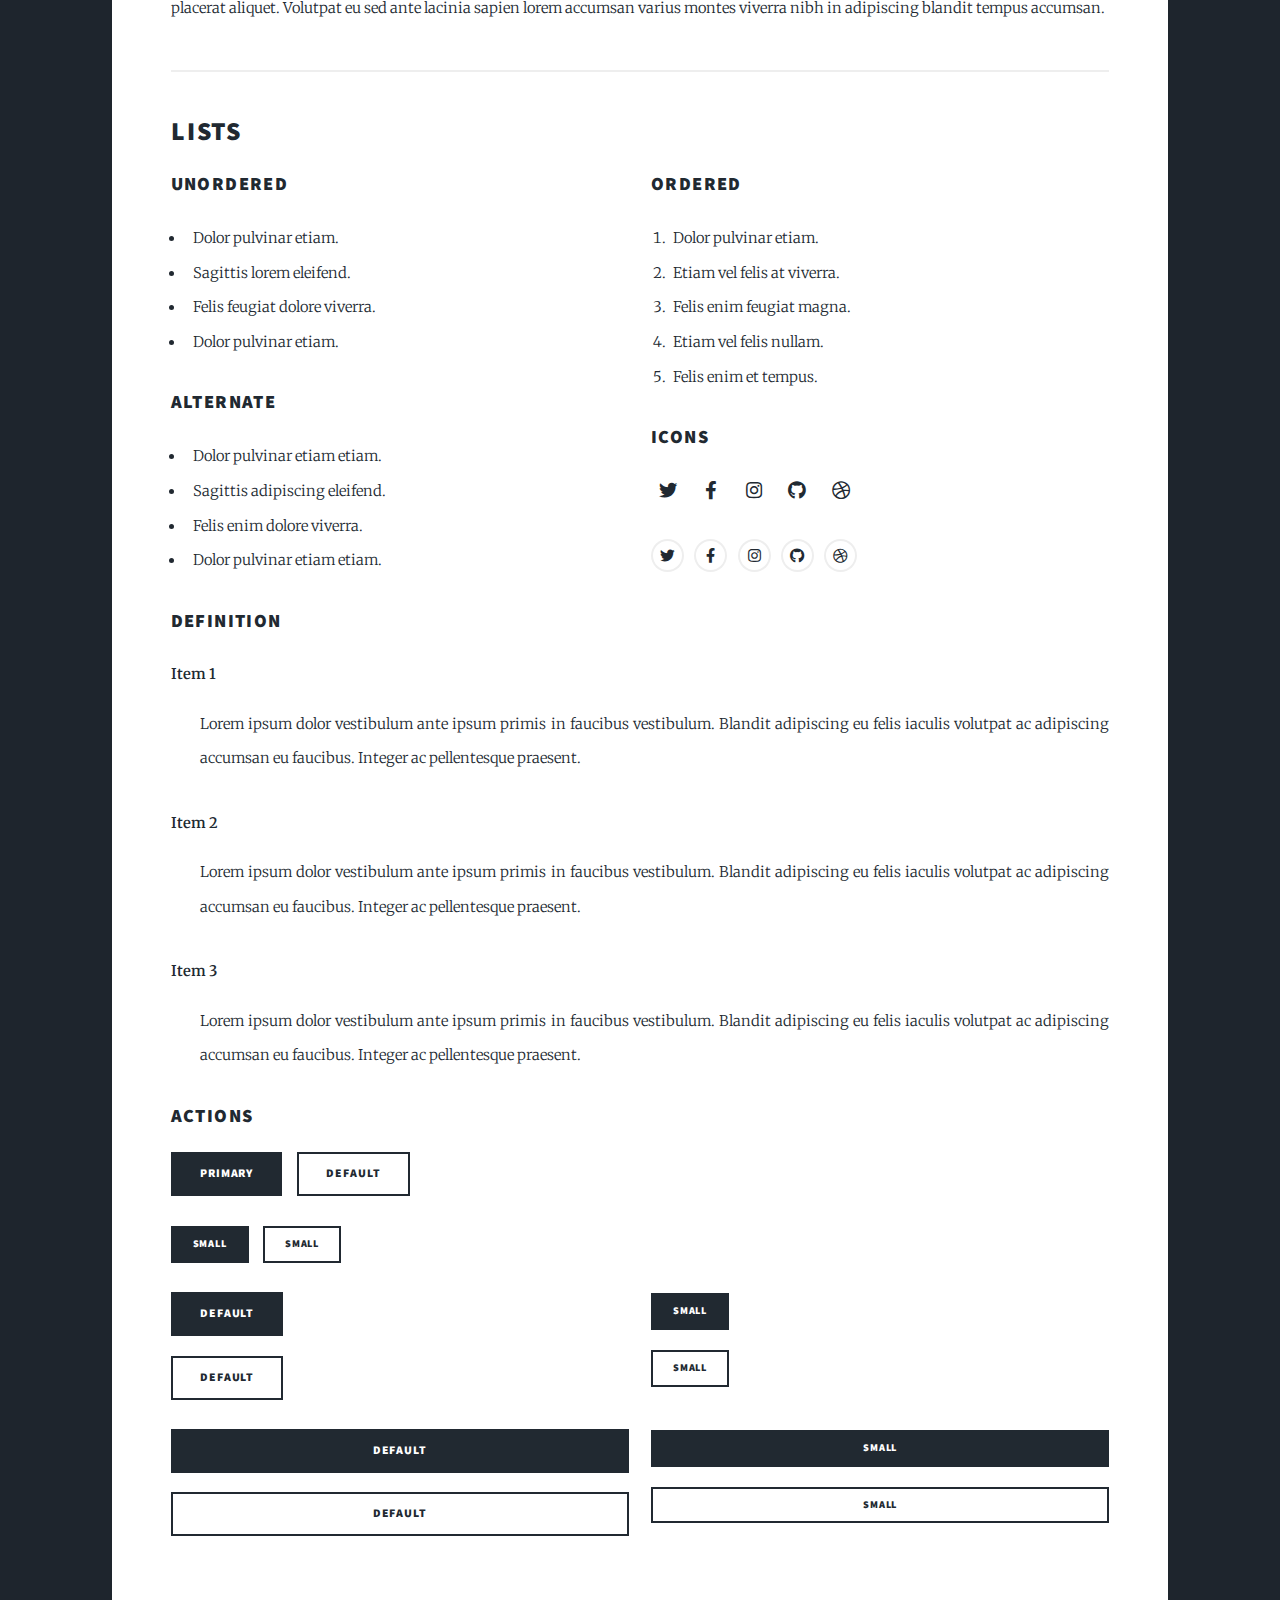
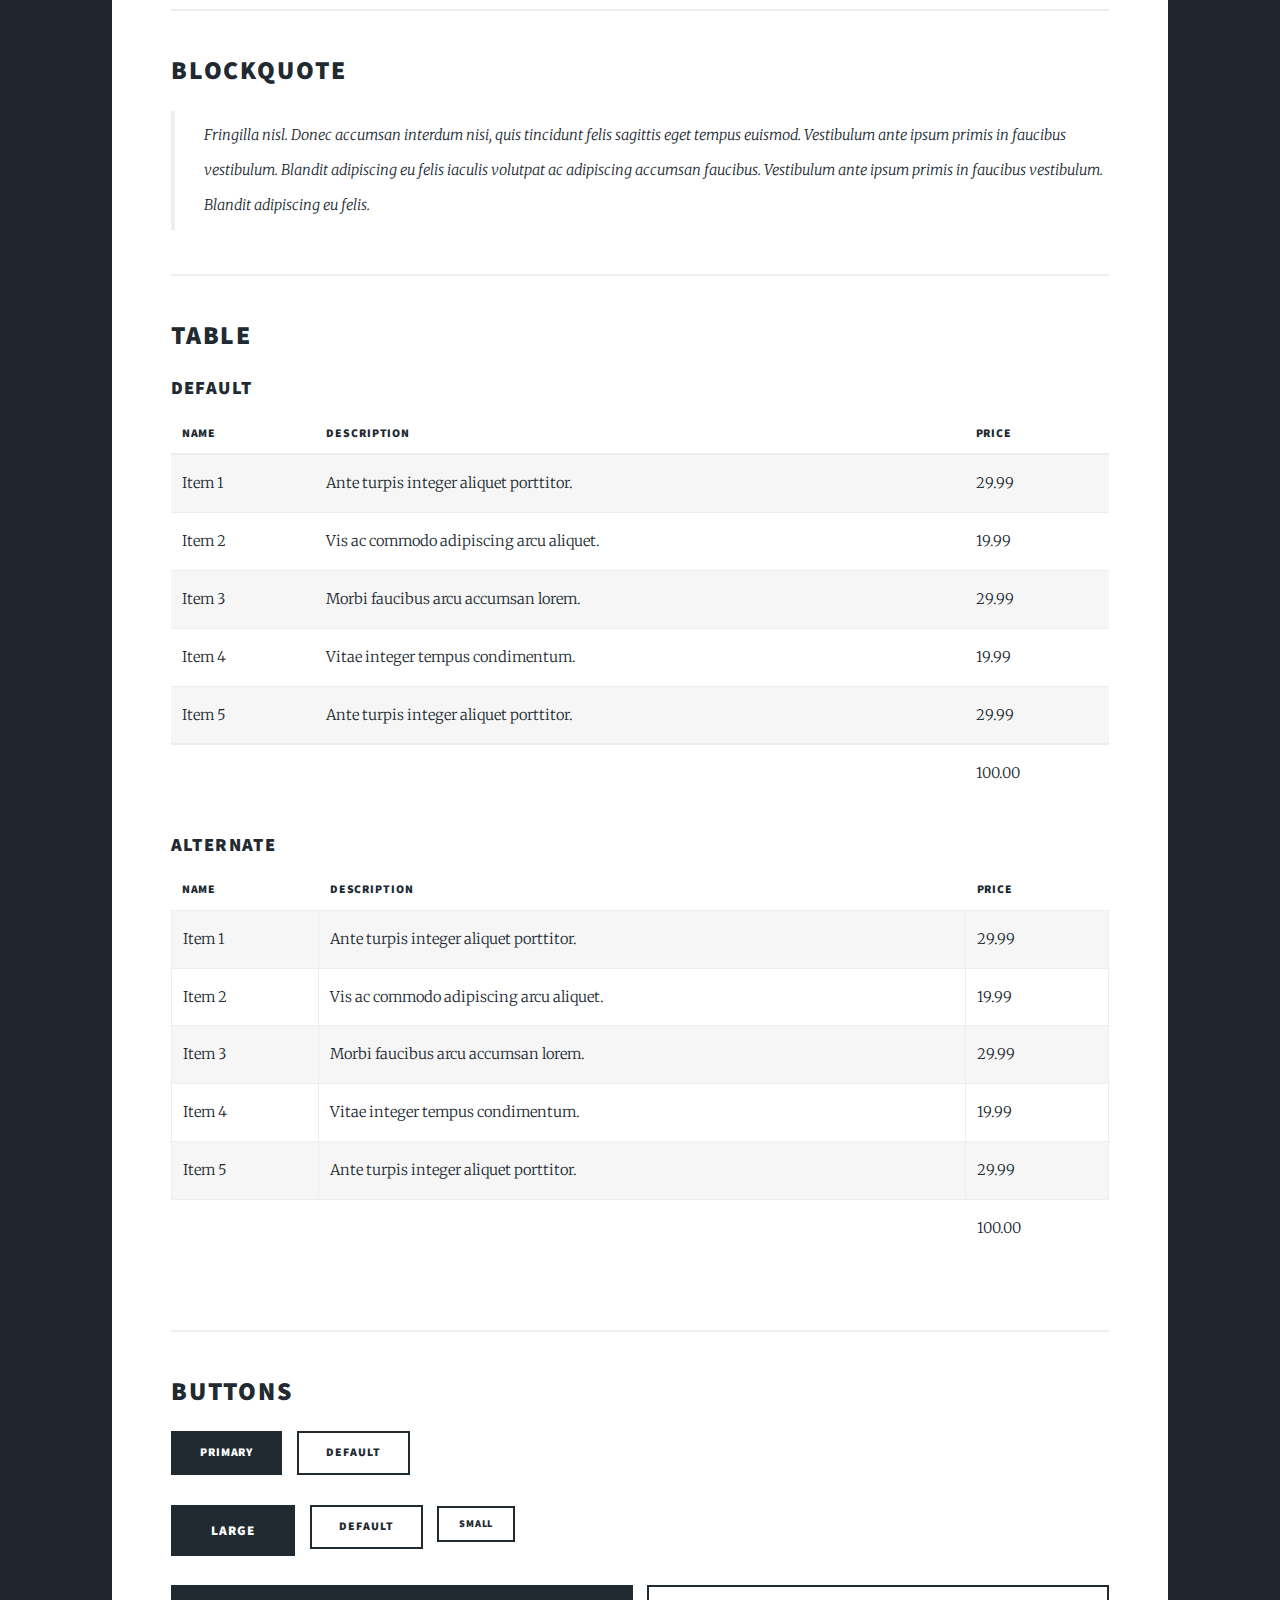
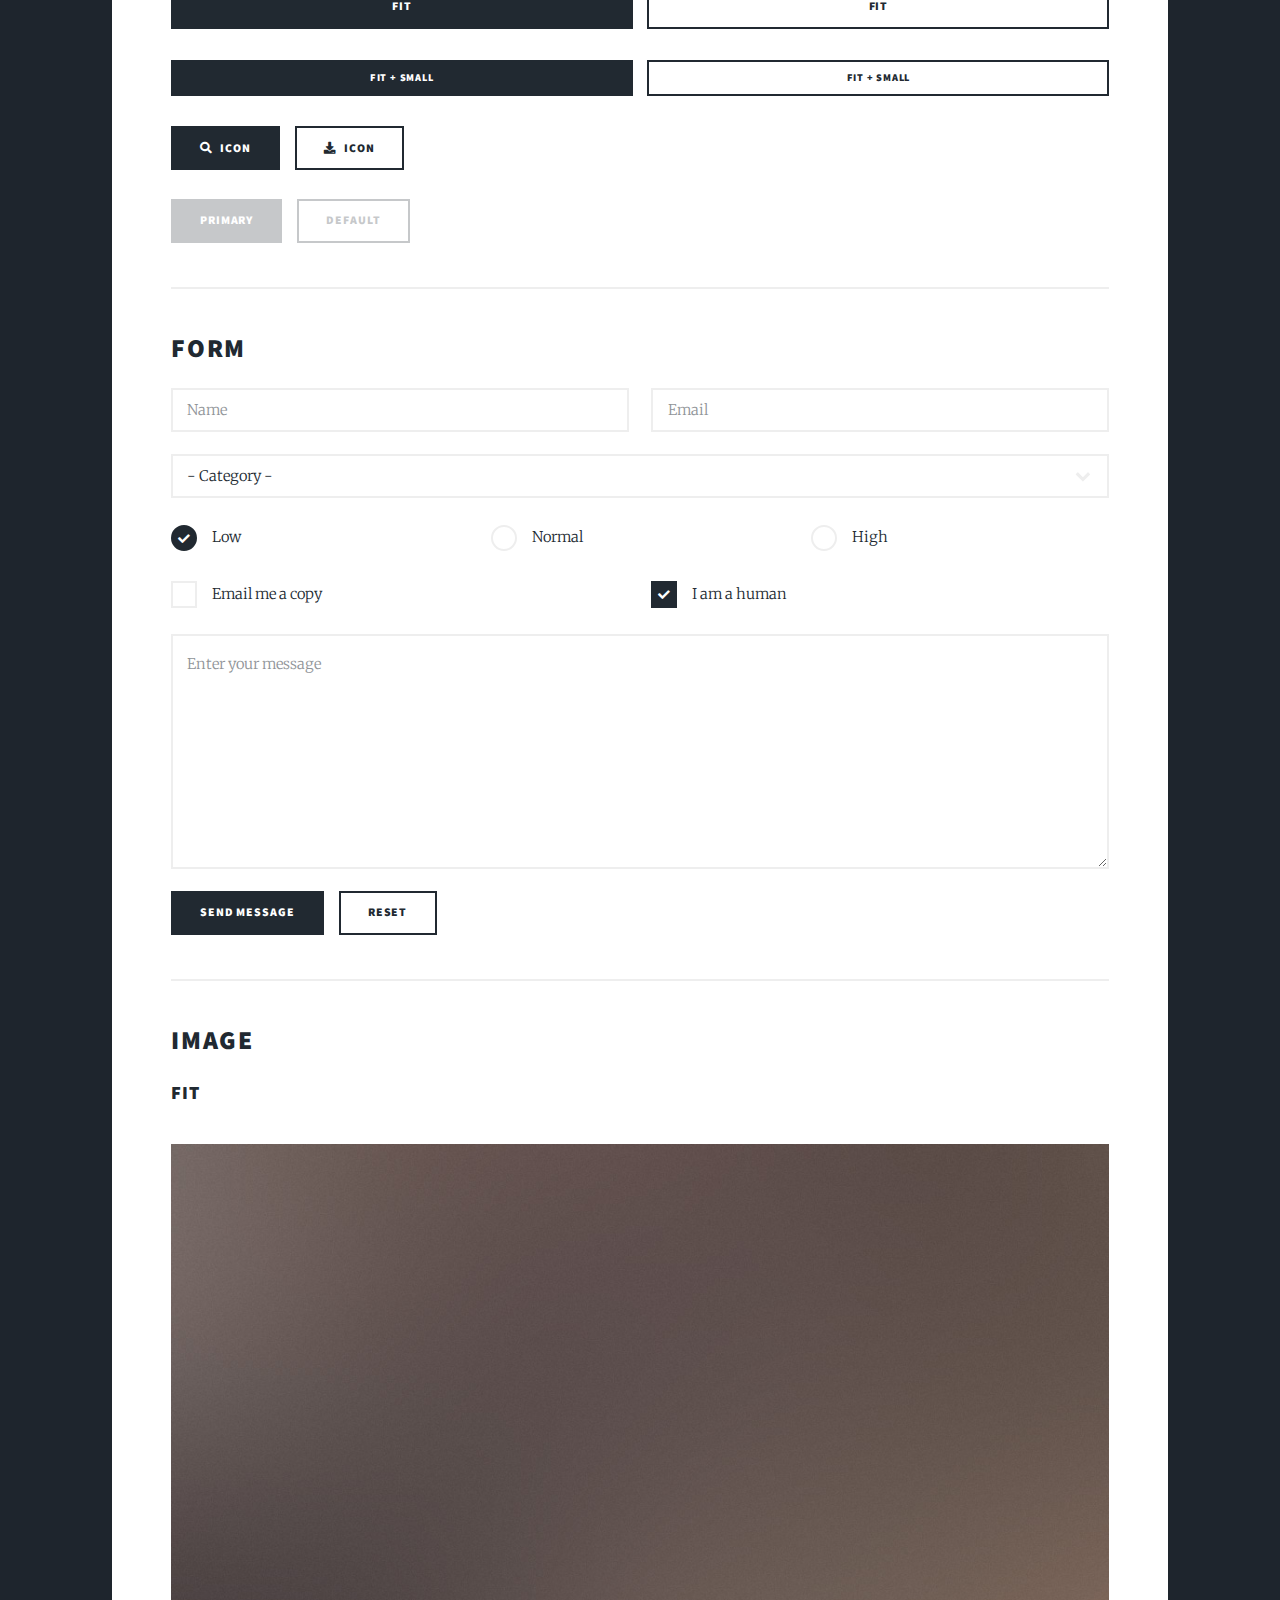
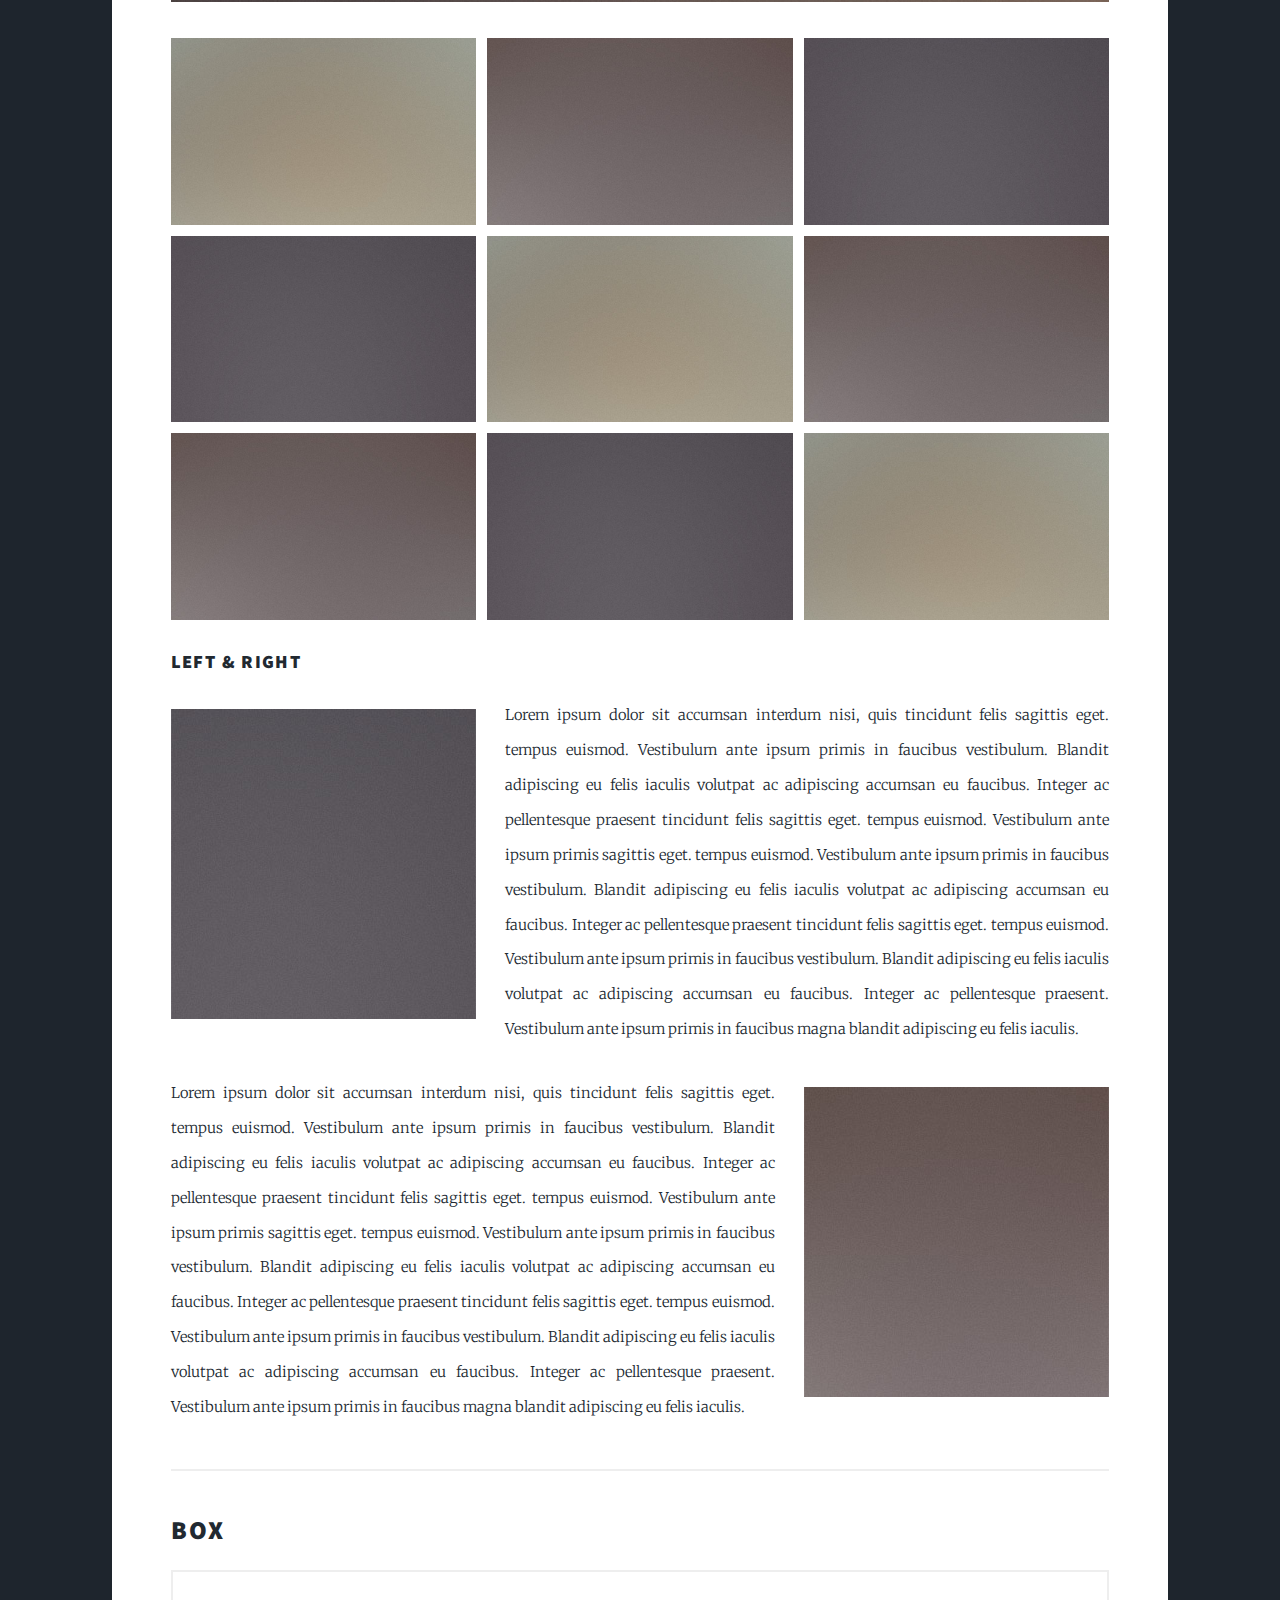
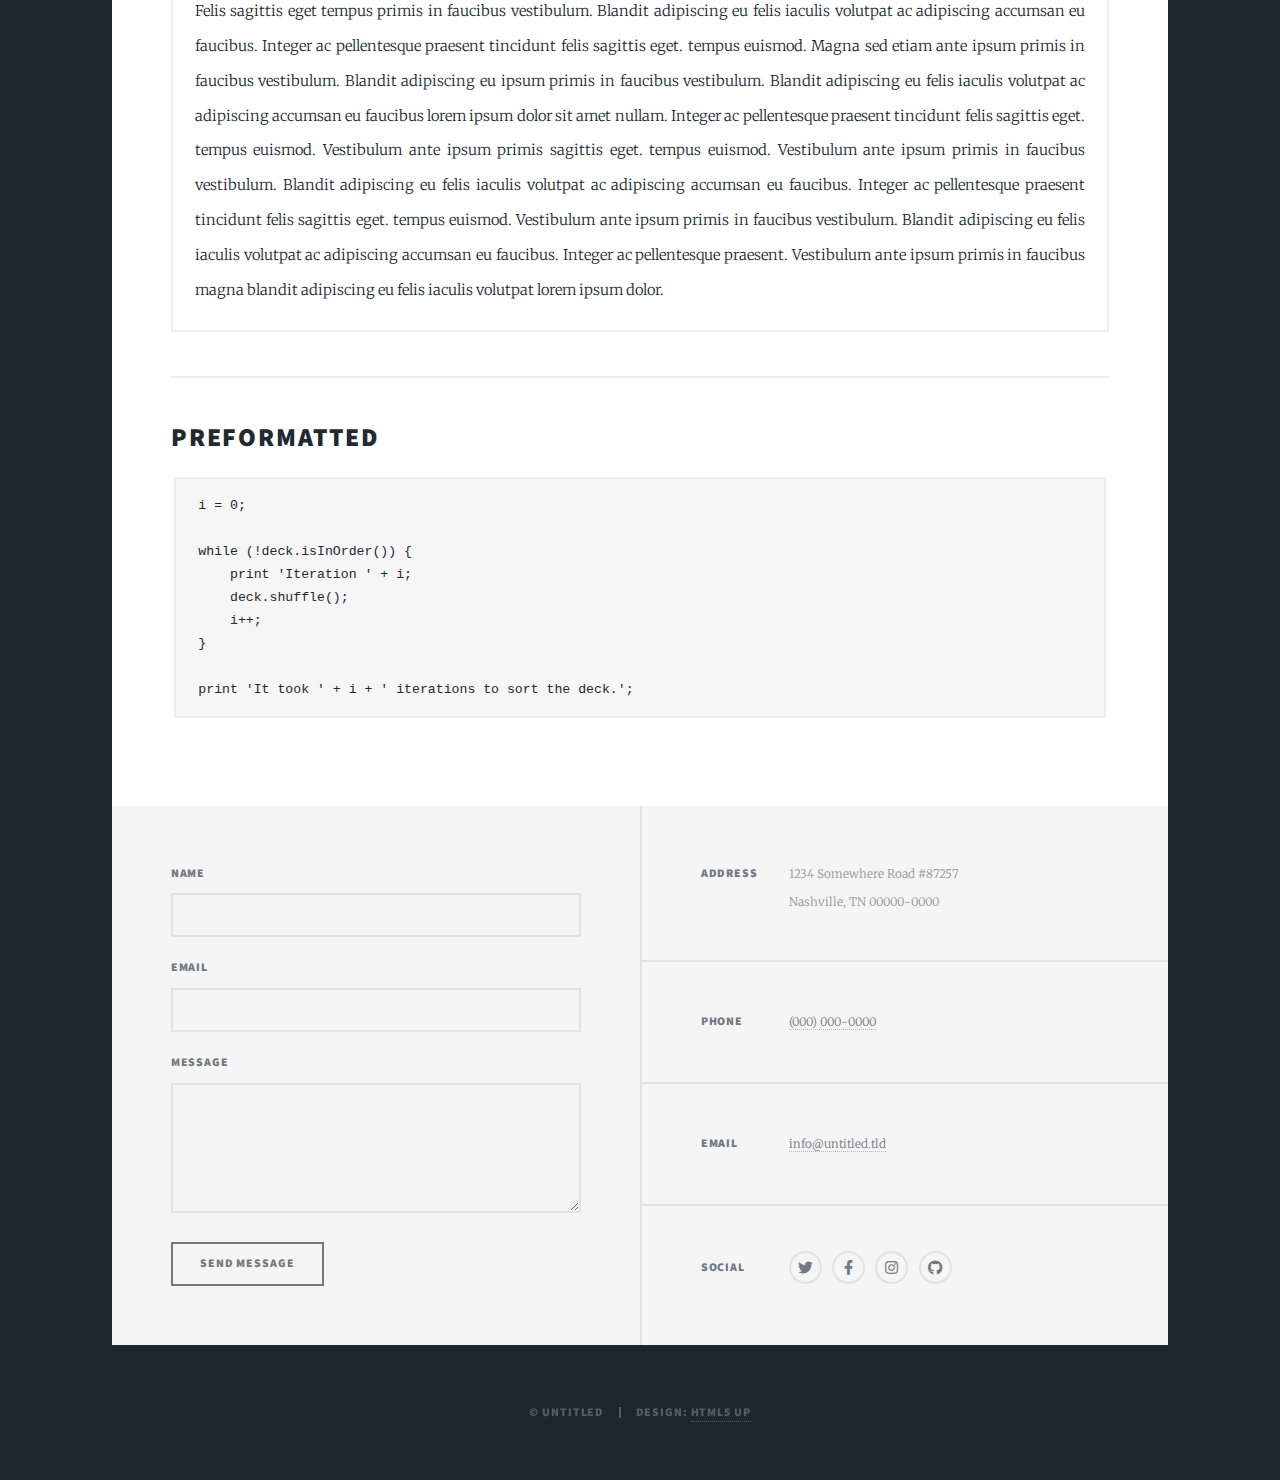
<file: elements.html>
<!DOCTYPE HTML>
<!--
	Massively by HTML5 UP
	html5up.net | @ajlkn
	Free for personal and commercial use under the CCA 3.0 license (html5up.net/license)
-->
<html>
	<head>
		<title>Elements Reference - Massively by HTML5 UP</title>
		<meta charset="utf-8" />
		<meta name="viewport" content="width=device-width, initial-scale=1, user-scalable=no" />
		<link rel="stylesheet" href="assets/css/main.css" />
		<noscript><link rel="stylesheet" href="assets/css/noscript.css" /></noscript>
	</head>
	<body class="is-preload">

		<!-- Wrapper -->
			<div id="wrapper">

				<!-- Header -->
					<header id="header">
						<a href="index.html" class="logo">Massively</a>
					</header>

				<!-- Nav -->
					<nav id="nav">
						<ul class="links">
							<li><a href="index.html">This is Massively</a></li>
							<li><a href="generic.html">Generic Page</a></li>
							<li class="active"><a href="elements.html">Elements Reference</a></li>
						</ul>
						<ul class="icons">
							<li><a href="#" class="icon brands fa-twitter"><span class="label">Twitter</span></a></li>
							<li><a href="#" class="icon brands fa-facebook-f"><span class="label">Facebook</span></a></li>
							<li><a href="#" class="icon brands fa-instagram"><span class="label">Instagram</span></a></li>
							<li><a href="#" class="icon brands fa-github"><span class="label">GitHub</span></a></li>
						</ul>
					</nav>

				<!-- Main -->
					<div id="main">

						<!-- Post -->
							<section class="post">
								<header class="major">
									<h1>Elements<br />
									Reference</h1>
								</header>

								<!-- Text stuff -->
									<h2>Text</h2>
									<p>This is <b>bold</b> and this is <strong>strong</strong>. This is <i>italic</i> and this is <em>emphasized</em>.
									This is <sup>superscript</sup> text and this is <sub>subscript</sub> text.
									This is <u>underlined</u> and this is code: <code>for (;;) { ... }</code>.
									Finally, this is a <a href="#">link</a>.</p>
									<hr />
									<h2>Heading Level 2</h2>
									<h3>Heading Level 3</h3>
									<h4>Heading Level 4</h4>
									<h5>Heading Level 5</h5>
									<h6>Heading Level 6</h6>
									<hr />
									<header>
										<h2>Heading with a Subtitle</h2>
										<p>Lorem ipsum dolor sit amet nullam id egestas urna aliquam</p>
									</header>
									<p>Nunc lacinia ante nunc ac lobortis. Interdum adipiscing gravida odio porttitor sem non mi integer non faucibus ornare mi ut ante amet placerat aliquet. Volutpat eu sed ante lacinia sapien lorem accumsan varius montes viverra nibh in adipiscing blandit tempus accumsan.</p>
									<header>
										<h3>Heading with a Subtitle</h3>
										<p>Lorem ipsum dolor sit amet nullam id egestas urna aliquam</p>
									</header>
									<p>Nunc lacinia ante nunc ac lobortis. Interdum adipiscing gravida odio porttitor sem non mi integer non faucibus ornare mi ut ante amet placerat aliquet. Volutpat eu sed ante lacinia sapien lorem accumsan varius montes viverra nibh in adipiscing blandit tempus accumsan.</p>
									<header>
										<h4>Heading with a Subtitle</h4>
										<p>Lorem ipsum dolor sit amet nullam id egestas urna aliquam</p>
									</header>
									<p>Nunc lacinia ante nunc ac lobortis. Interdum adipiscing gravida odio porttitor sem non mi integer non faucibus ornare mi ut ante amet placerat aliquet. Volutpat eu sed ante lacinia sapien lorem accumsan varius montes viverra nibh in adipiscing blandit tempus accumsan.</p>

									<hr />

								<!-- Lists -->
									<h2>Lists</h2>
									<div class="row">
										<div class="col-6 col-12-small">

											<h3>Unordered</h3>
											<ul>
												<li>Dolor pulvinar etiam.</li>
												<li>Sagittis lorem eleifend.</li>
												<li>Felis feugiat dolore viverra.</li>
												<li>Dolor pulvinar etiam.</li>
											</ul>

											<h3>Alternate</h3>
											<ul class="alt">
												<li>Dolor pulvinar etiam etiam.</li>
												<li>Sagittis adipiscing eleifend.</li>
												<li>Felis enim dolore viverra.</li>
												<li>Dolor pulvinar etiam etiam.</li>
											</ul>

										</div>
										<div class="col-6 col-12-small">

											<h3>Ordered</h3>
											<ol>
												<li>Dolor pulvinar etiam.</li>
												<li>Etiam vel felis at viverra.</li>
												<li>Felis enim feugiat magna.</li>
												<li>Etiam vel felis nullam.</li>
												<li>Felis enim et tempus.</li>
											</ol>

											<h3>Icons</h3>
											<ul class="icons">
												<li><a href="#" class="icon brands fa-twitter"><span class="label">Twitter</span></a></li>
												<li><a href="#" class="icon brands fa-facebook-f"><span class="label">Facebook</span></a></li>
												<li><a href="#" class="icon brands fa-instagram"><span class="label">Instagram</span></a></li>
												<li><a href="#" class="icon brands fa-github"><span class="label">Github</span></a></li>
												<li><a href="#" class="icon brands fa-dribbble"><span class="label">Dribbble</span></a></li>
											</ul>
											<ul class="icons alt">
												<li><a href="#" class="icon brands alt fa-twitter"><span class="label">Twitter</span></a></li>
												<li><a href="#" class="icon brands alt fa-facebook-f"><span class="label">Facebook</span></a></li>
												<li><a href="#" class="icon brands alt fa-instagram"><span class="label">Instagram</span></a></li>
												<li><a href="#" class="icon brands alt fa-github"><span class="label">Github</span></a></li>
												<li><a href="#" class="icon brands alt fa-dribbble"><span class="label">Dribbble</span></a></li>
											</ul>

										</div>
									</div>
									<h3>Definition</h3>
									<dl>
										<dt>Item 1</dt>
										<dd>
											<p>Lorem ipsum dolor vestibulum ante ipsum primis in faucibus vestibulum. Blandit adipiscing eu felis iaculis volutpat ac adipiscing accumsan eu faucibus. Integer ac pellentesque praesent.</p>
										</dd>
										<dt>Item 2</dt>
										<dd>
											<p>Lorem ipsum dolor vestibulum ante ipsum primis in faucibus vestibulum. Blandit adipiscing eu felis iaculis volutpat ac adipiscing accumsan eu faucibus. Integer ac pellentesque praesent.</p>
										</dd>
										<dt>Item 3</dt>
										<dd>
											<p>Lorem ipsum dolor vestibulum ante ipsum primis in faucibus vestibulum. Blandit adipiscing eu felis iaculis volutpat ac adipiscing accumsan eu faucibus. Integer ac pellentesque praesent.</p>
										</dd>
									</dl>

									<h3>Actions</h3>
									<ul class="actions">
										<li><a href="#" class="button primary">Primary</a></li>
										<li><a href="#" class="button">Default</a></li>
									</ul>
									<ul class="actions small">
										<li><a href="#" class="button primary small">Small</a></li>
										<li><a href="#" class="button small">Small</a></li>
									</ul>
									<div class="row">
										<div class="col-6 col-12-small">
											<ul class="actions stacked">
												<li><a href="#" class="button primary">Default</a></li>
												<li><a href="#" class="button">Default</a></li>
											</ul>
										</div>
										<div class="col-6 col-12-small">
											<ul class="actions stacked">
												<li><a href="#" class="button primary small">Small</a></li>
												<li><a href="#" class="button small">Small</a></li>
											</ul>
										</div>
									</div>
									<div class="row">
										<div class="col-6 col-12-small">
											<ul class="actions stacked">
												<li><a href="#" class="button primary fit">Default</a></li>
												<li><a href="#" class="button fit">Default</a></li>
											</ul>
										</div>
										<div class="col-6 col-12-small">
											<ul class="actions stacked">
												<li><a href="#" class="button primary small fit">Small</a></li>
												<li><a href="#" class="button small fit">Small</a></li>
											</ul>
										</div>
									</div>

									<hr />

								<!-- Blockquote -->
									<h2>Blockquote</h2>
									<blockquote>Fringilla nisl. Donec accumsan interdum nisi, quis tincidunt felis sagittis eget tempus euismod. Vestibulum ante ipsum primis in faucibus vestibulum. Blandit adipiscing eu felis iaculis volutpat ac adipiscing accumsan faucibus. Vestibulum ante ipsum primis in faucibus vestibulum. Blandit adipiscing eu felis.</blockquote>

									<hr />

								<!-- Table -->
									<h2>Table</h2>

									<h3>Default</h3>
									<div class="table-wrapper">
										<table>
											<thead>
												<tr>
													<th>Name</th>
													<th>Description</th>
													<th>Price</th>
												</tr>
											</thead>
											<tbody>
												<tr>
													<td>Item 1</td>
													<td>Ante turpis integer aliquet porttitor.</td>
													<td>29.99</td>
												</tr>
												<tr>
													<td>Item 2</td>
													<td>Vis ac commodo adipiscing arcu aliquet.</td>
													<td>19.99</td>
												</tr>
												<tr>
													<td>Item 3</td>
													<td> Morbi faucibus arcu accumsan lorem.</td>
													<td>29.99</td>
												</tr>
												<tr>
													<td>Item 4</td>
													<td>Vitae integer tempus condimentum.</td>
													<td>19.99</td>
												</tr>
												<tr>
													<td>Item 5</td>
													<td>Ante turpis integer aliquet porttitor.</td>
													<td>29.99</td>
												</tr>
											</tbody>
											<tfoot>
												<tr>
													<td colspan="2"></td>
													<td>100.00</td>
												</tr>
											</tfoot>
										</table>
									</div>

									<h3>Alternate</h3>
									<div class="table-wrapper">
										<table class="alt">
											<thead>
												<tr>
													<th>Name</th>
													<th>Description</th>
													<th>Price</th>
												</tr>
											</thead>
											<tbody>
												<tr>
													<td>Item 1</td>
													<td>Ante turpis integer aliquet porttitor.</td>
													<td>29.99</td>
												</tr>
												<tr>
													<td>Item 2</td>
													<td>Vis ac commodo adipiscing arcu aliquet.</td>
													<td>19.99</td>
												</tr>
												<tr>
													<td>Item 3</td>
													<td> Morbi faucibus arcu accumsan lorem.</td>
													<td>29.99</td>
												</tr>
												<tr>
													<td>Item 4</td>
													<td>Vitae integer tempus condimentum.</td>
													<td>19.99</td>
												</tr>
												<tr>
													<td>Item 5</td>
													<td>Ante turpis integer aliquet porttitor.</td>
													<td>29.99</td>
												</tr>
											</tbody>
											<tfoot>
												<tr>
													<td colspan="2"></td>
													<td>100.00</td>
												</tr>
											</tfoot>
										</table>
									</div>

									<hr />

								<!-- Buttons -->
									<h2>Buttons</h2>
									<ul class="actions">
										<li><a href="#" class="button primary">Primary</a></li>
										<li><a href="#" class="button">Default</a></li>
									</ul>
									<ul class="actions">
										<li><a href="#" class="button primary large">Large</a></li>
										<li><a href="#" class="button">Default</a></li>
										<li><a href="#" class="button small">Small</a></li>
									</ul>
									<ul class="actions fit">
										<li><a href="#" class="button primary fit">Fit</a></li>
										<li><a href="#" class="button fit">Fit</a></li>
									</ul>
									<ul class="actions fit small">
										<li><a href="#" class="button primary fit small">Fit + Small</a></li>
										<li><a href="#" class="button fit small">Fit + Small</a></li>
									</ul>
									<ul class="actions">
										<li><a href="#" class="button primary icon solid fa-search">Icon</a></li>
										<li><a href="#" class="button icon solid fa-download">Icon</a></li>
									</ul>
									<ul class="actions">
										<li><span class="button primary disabled">Primary</span></li>
										<li><span class="button disabled">Default</span></li>
									</ul>

									<hr />

								<!-- Form -->
									<h2>Form</h2>

									<form method="post" action="#">
										<div class="row gtr-uniform">
											<div class="col-6 col-12-xsmall">
												<input type="text" name="demo-name" id="demo-name" value="" placeholder="Name" />
											</div>
											<div class="col-6 col-12-xsmall">
												<input type="email" name="demo-email" id="demo-email" value="" placeholder="Email" />
											</div>
											<!-- Break -->
											<div class="col-12">
												<select name="demo-category" id="demo-category">
													<option value="">- Category -</option>
													<option value="1">Manufacturing</option>
													<option value="1">Shipping</option>
													<option value="1">Administration</option>
													<option value="1">Human Resources</option>
												</select>
											</div>
											<!-- Break -->
											<div class="col-4 col-12-small">
												<input type="radio" id="demo-priority-low" name="demo-priority" checked>
												<label for="demo-priority-low">Low</label>
											</div>
											<div class="col-4 col-12-small">
												<input type="radio" id="demo-priority-normal" name="demo-priority">
												<label for="demo-priority-normal">Normal</label>
											</div>
											<div class="col-4 col-12-small">
												<input type="radio" id="demo-priority-high" name="demo-priority">
												<label for="demo-priority-high">High</label>
											</div>
											<!-- Break -->
											<div class="col-6 col-12-small">
												<input type="checkbox" id="demo-copy" name="demo-copy">
												<label for="demo-copy">Email me a copy</label>
											</div>
											<div class="col-6 col-12-small">
												<input type="checkbox" id="demo-human" name="demo-human" checked>
												<label for="demo-human">I am a human</label>
											</div>
											<!-- Break -->
											<div class="col-12">
												<textarea name="demo-message" id="demo-message" placeholder="Enter your message" rows="6"></textarea>
											</div>
											<!-- Break -->
											<div class="col-12">
												<ul class="actions">
													<li><input type="submit" value="Send Message" class="primary" /></li>
													<li><input type="reset" value="Reset" /></li>
												</ul>
											</div>
										</div>
									</form>

									<hr />

								<!-- Image -->
									<h2>Image</h2>

									<h3>Fit</h3>
									<span class="image fit"><img src="images/pic01.jpg" alt="" /></span>
									<div class="box alt">
										<div class="row gtr-50 gtr-uniform">
											<div class="col-4"><span class="image fit"><img src="images/pic02.jpg" alt="" /></span></div>
											<div class="col-4"><span class="image fit"><img src="images/pic03.jpg" alt="" /></span></div>
											<div class="col-4"><span class="image fit"><img src="images/pic04.jpg" alt="" /></span></div>
											<!-- Break -->
											<div class="col-4"><span class="image fit"><img src="images/pic04.jpg" alt="" /></span></div>
											<div class="col-4"><span class="image fit"><img src="images/pic02.jpg" alt="" /></span></div>
											<div class="col-4"><span class="image fit"><img src="images/pic03.jpg" alt="" /></span></div>
											<!-- Break -->
											<div class="col-4"><span class="image fit"><img src="images/pic03.jpg" alt="" /></span></div>
											<div class="col-4"><span class="image fit"><img src="images/pic04.jpg" alt="" /></span></div>
											<div class="col-4"><span class="image fit"><img src="images/pic02.jpg" alt="" /></span></div>
										</div>
									</div>

									<h3>Left &amp; Right</h3>
									<p><span class="image left"><img src="images/pic08.jpg" alt="" /></span>Lorem ipsum dolor sit accumsan interdum nisi, quis tincidunt felis sagittis eget. tempus euismod. Vestibulum ante ipsum primis in faucibus vestibulum. Blandit adipiscing eu felis iaculis volutpat ac adipiscing accumsan eu faucibus. Integer ac pellentesque praesent tincidunt felis sagittis eget. tempus euismod. Vestibulum ante ipsum primis sagittis eget. tempus euismod. Vestibulum ante ipsum primis in faucibus vestibulum. Blandit adipiscing eu felis iaculis volutpat ac adipiscing accumsan eu faucibus. Integer ac pellentesque praesent tincidunt felis sagittis eget. tempus euismod. Vestibulum ante ipsum primis in faucibus vestibulum. Blandit adipiscing eu felis iaculis volutpat ac adipiscing accumsan eu faucibus. Integer ac pellentesque praesent. Vestibulum ante ipsum primis in faucibus magna blandit adipiscing eu felis iaculis.</p>
									<p><span class="image right"><img src="images/pic09.jpg" alt="" /></span>Lorem ipsum dolor sit accumsan interdum nisi, quis tincidunt felis sagittis eget. tempus euismod. Vestibulum ante ipsum primis in faucibus vestibulum. Blandit adipiscing eu felis iaculis volutpat ac adipiscing accumsan eu faucibus. Integer ac pellentesque praesent tincidunt felis sagittis eget. tempus euismod. Vestibulum ante ipsum primis sagittis eget. tempus euismod. Vestibulum ante ipsum primis in faucibus vestibulum. Blandit adipiscing eu felis iaculis volutpat ac adipiscing accumsan eu faucibus. Integer ac pellentesque praesent tincidunt felis sagittis eget. tempus euismod. Vestibulum ante ipsum primis in faucibus vestibulum. Blandit adipiscing eu felis iaculis volutpat ac adipiscing accumsan eu faucibus. Integer ac pellentesque praesent. Vestibulum ante ipsum primis in faucibus magna blandit adipiscing eu felis iaculis.</p>

									<hr />

								<!-- Box -->
									<h2>Box</h2>
									<div class="box">
										<p>Felis sagittis eget tempus primis in faucibus vestibulum. Blandit adipiscing eu felis iaculis volutpat ac adipiscing accumsan eu faucibus. Integer ac pellentesque praesent tincidunt felis sagittis eget. tempus euismod. Magna sed etiam ante ipsum primis in faucibus vestibulum. Blandit adipiscing eu ipsum primis in faucibus vestibulum. Blandit adipiscing eu felis iaculis volutpat ac adipiscing accumsan eu faucibus lorem ipsum dolor sit amet nullam. Integer ac pellentesque praesent tincidunt felis sagittis eget. tempus euismod. Vestibulum ante ipsum primis sagittis eget. tempus euismod. Vestibulum ante ipsum primis in faucibus vestibulum. Blandit adipiscing eu felis iaculis volutpat ac adipiscing accumsan eu faucibus. Integer ac pellentesque praesent tincidunt felis sagittis eget. tempus euismod. Vestibulum ante ipsum primis in faucibus vestibulum. Blandit adipiscing eu felis iaculis volutpat ac adipiscing accumsan eu faucibus. Integer ac pellentesque praesent. Vestibulum ante ipsum primis in faucibus magna blandit adipiscing eu felis iaculis volutpat lorem ipsum dolor.</p>
									</div>

									<hr />

								<!-- Preformatted Code -->
									<h2>Preformatted</h2>
									<pre><code>i = 0;

while (!deck.isInOrder()) {
    print 'Iteration ' + i;
    deck.shuffle();
    i++;
}

print 'It took ' + i + ' iterations to sort the deck.';
</code></pre>

							</section>

					</div>

				<!-- Footer -->
					<footer id="footer">
						<section>
							<form method="post" action="#">
								<div class="fields">
									<div class="field">
										<label for="name">Name</label>
										<input type="text" name="name" id="name" />
									</div>
									<div class="field">
										<label for="email">Email</label>
										<input type="text" name="email" id="email" />
									</div>
									<div class="field">
										<label for="message">Message</label>
										<textarea name="message" id="message" rows="3"></textarea>
									</div>
								</div>
								<ul class="actions">
									<li><input type="submit" value="Send Message" /></li>
								</ul>
							</form>
						</section>
						<section class="split contact">
							<section class="alt">
								<h3>Address</h3>
								<p>1234 Somewhere Road #87257<br />
								Nashville, TN 00000-0000</p>
							</section>
							<section>
								<h3>Phone</h3>
								<p><a href="#">(000) 000-0000</a></p>
							</section>
							<section>
								<h3>Email</h3>
								<p><a href="#">info@untitled.tld</a></p>
							</section>
							<section>
								<h3>Social</h3>
								<ul class="icons alt">
									<li><a href="#" class="icon brands alt fa-twitter"><span class="label">Twitter</span></a></li>
									<li><a href="#" class="icon brands alt fa-facebook-f"><span class="label">Facebook</span></a></li>
									<li><a href="#" class="icon brands alt fa-instagram"><span class="label">Instagram</span></a></li>
									<li><a href="#" class="icon brands alt fa-github"><span class="label">GitHub</span></a></li>
								</ul>
							</section>
						</section>
					</footer>

				<!-- Copyright -->
					<div id="copyright">
						<ul><li>&copy; Untitled</li><li>Design: <a href="https://html5up.net">HTML5 UP</a></li></ul>
					</div>

			</div>

		<!-- Scripts -->
			<script src="assets/js/jquery.min.js"></script>
			<script src="assets/js/jquery.scrollex.min.js"></script>
			<script src="assets/js/jquery.scrolly.min.js"></script>
			<script src="assets/js/browser.min.js"></script>
			<script src="assets/js/breakpoints.min.js"></script>
			<script src="assets/js/util.js"></script>
			<script src="assets/js/main.js"></script>

	</body>
</html>
</file>
<file: assets/css/main.css>
@import url(fontawesome-all.min.css);
@import url("https://fonts.googleapis.com/css?family=Merriweather:300,700,300italic,700italic|Source+Sans+Pro:900");

/*
	Massively by HTML5 UP
	html5up.net | @ajlkn
	Free for personal and commercial use under the CCA 3.0 license (html5up.net/license)
*/

html, body, div, span, applet, object,
iframe, h1, h2, h3, h4, h5, h6, p, blockquote,
pre, a, abbr, acronym, address, big, cite,
code, del, dfn, em, img, ins, kbd, q, s, samp,
small, strike, strong, sub, sup, tt, var, b,
u, i, center, dl, dt, dd, ol, ul, li, fieldset,
form, label, legend, table, caption, tbody,
tfoot, thead, tr, th, td, article, aside,
canvas, details, embed, figure, figcaption,
footer, header, hgroup, menu, nav, output, ruby,
section, summary, time, mark, audio, video {
	margin: 0;
	padding: 0;
	border: 0;
	font-size: 100%;
	font: inherit;
	vertical-align: baseline;}

article, aside, details, figcaption, figure,
footer, header, hgroup, menu, nav, section {
	display: block;}

body {
	line-height: 1;
}

ol, ul {
	list-style: none;
}

blockquote, q {
	quotes: none;
}

	blockquote:before, blockquote:after, q:before, q:after {
		content: '';
		content: none;
	}

table {
	border-collapse: collapse;
	border-spacing: 0;
}

body {
	-webkit-text-size-adjust: none;
}

mark {
	background-color: transparent;
	color: inherit;
}

input::-moz-focus-inner {
	border: 0;
	padding: 0;
}

input, select, textarea {
	-moz-appearance: none;
	-webkit-appearance: none;
	-ms-appearance: none;
	appearance: none;
}

/* Basic */

	@-ms-viewport {
		width: device-width;
	}

	body {
		-ms-overflow-style: scrollbar;
	}

	@media screen and (max-width: 480px) {

		html, body {
			min-width: 320px;
		}

	}

	html {
		box-sizing: border-box;
	}

	*, *:before, *:after {
		box-sizing: inherit;
	}

	body {
		background-color: #1e252d;
	}

		body.is-preload *, body.is-preload *:before, body.is-preload *:after {
			-moz-animation: none !important;
			-webkit-animation: none !important;
			-ms-animation: none !important;
			animation: none !important;
			-moz-transition: none !important;
			-webkit-transition: none !important;
			-ms-transition: none !important;
			transition: none !important;
		}

/* Type */

	html {
		font-size: 16pt;
	}

		@media screen and (max-width: 1680px) {

			html {
				font-size: 12pt;
			}

		}

		@media screen and (max-width: 1280px) {

			html {
				font-size: 11pt;
			}

		}

		@media screen and (max-width: 360px) {

			html {
				font-size: 10pt;
			}

		}

	body {
		color: #212931;
	}

	body, input, select, textarea {
		font-family: "Merriweather", Georgia, serif;
		font-weight: 300;
		font-size: 1rem;
		line-height: 2.375;
	}

	a {
		-moz-transition: color 0.2s ease-in-out, background-color 0.2s ease-in-out, border-color 0.2s ease-in-out, box-shadow 0.2s ease-in-out;
		-webkit-transition: color 0.2s ease-in-out, background-color 0.2s ease-in-out, border-color 0.2s ease-in-out, box-shadow 0.2s ease-in-out;
		-ms-transition: color 0.2s ease-in-out, background-color 0.2s ease-in-out, border-color 0.2s ease-in-out, box-shadow 0.2s ease-in-out;
		transition: color 0.2s ease-in-out, background-color 0.2s ease-in-out, border-color 0.2s ease-in-out, box-shadow 0.2s ease-in-out;
		border-bottom: dotted 1px;
		text-decoration: none;
	}

		a:hover {
			border-bottom-color: transparent;
		}

	strong, b {
		font-weight: 600;
	}

	em, i {
		font-style: italic;
	}

	p {
		text-align: justify;
		margin: 0 0 2rem 0;
	}

	h1, h2, h3, h4, h5, h6 {
		font-family: "Source Sans Pro", Helvetica, sans-serif;
		font-weight: 900;
		line-height: 1.5;
		letter-spacing: 0.075em;
		text-transform: uppercase;
		margin: 0 0 1rem 0;
	}

		h1 a, h2 a, h3 a, h4 a, h5 a, h6 a {
			border-bottom: 0;
			color: inherit;
			text-decoration: none;
		}

	h1 {
		font-size: 4rem;
		line-height: 1.1;
		margin: 0 0 2rem 0;
	}

	h2 {
		font-size: 1.75rem;
		line-height: 1.3;
		margin: 0 0 1.5rem 0;
	}

	h3 {
		font-size: 1.25rem;
		margin: 0 0 1.5rem 0;
	}

	h4 {
		font-size: 1rem;
	}

	h5 {
		font-size: 0.9rem;
	}

	h6 {
		font-size: 0.8rem;
	}

	sub {
		font-size: 0.8rem;
		position: relative;
		top: 0.5rem;
	}

	sup {
		font-size: 0.8rem;
		position: relative;
		top: -0.5rem;
	}

	blockquote {
		border-left: solid 4px;
		font-style: italic;
		margin: 0 0 2rem 0;
		padding: 0.5rem 0 0.5rem 2rem;
	}

	code {
		border: solid 2px;
		font-family: "Courier New", monospace;
		font-size: 0.9rem;
		margin: 0 0.25rem;
		padding: 0.25rem 0.65rem;
	}

	pre {
		-webkit-overflow-scrolling: touch;
		font-family: "Courier New", monospace;
		font-size: 0.9rem;
		margin: 0 0 2rem 0;
	}

		pre code {
			display: block;
			line-height: 1.75;
			padding: 1rem 1.5rem;
			overflow-x: auto;
		}

	hr {
		border: 0;
		border-bottom: solid 2px;
		margin: 3rem 0;
	}

		hr.major {
			margin: 5rem 0;
		}

	.align-left {
		text-align: left;
	}

	.align-center {
		text-align: center;
	}

	.align-right {
		text-align: right;
	}

	input, select, textarea {
		color: #212931;
	}

	a {
		color: #212931;
		border-bottom-color: rgba(33, 41, 49, 0.5);
	}

		a:hover {
			border-bottom-color: transparent;
			color: #18bfef !important;
		}

	strong, b {
		color: #212931;
	}

	h1, h2, h3, h4, h5, h6 {
		color: #212931;
	}

	blockquote {
		border-left-color: #eeeeee;
	}

	code {
		background: rgba(220, 220, 220, 0.25);
		border-color: #eeeeee;
	}

	hr {
		border-bottom-color: #eeeeee;
	}

/* Row */

	.row {
		display: flex;
		flex-wrap: wrap;
		box-sizing: border-box;
		align-items: stretch;
	}

		.row > * {
			box-sizing: border-box;
		}

		.row.gtr-uniform > * > :last-child {
			margin-bottom: 0;
		}

		.row.aln-left {
			justify-content: flex-start;
		}

		.row.aln-center {
			justify-content: center;
		}

		.row.aln-right {
			justify-content: flex-end;
		}

		.row.aln-top {
			align-items: flex-start;
		}

		.row.aln-middle {
			align-items: center;
		}

		.row.aln-bottom {
			align-items: flex-end;
		}

		.row > .imp {
			order: -1;
		}

		.row > .col-1 {
			width: 8.33333%;
		}

		.row > .off-1 {
			margin-left: 8.33333%;
		}

		.row > .col-2 {
			width: 16.66667%;
		}

		.row > .off-2 {
			margin-left: 16.66667%;
		}

		.row > .col-3 {
			width: 25%;
		}

		.row > .off-3 {
			margin-left: 25%;
		}

		.row > .col-4 {
			width: 33.33333%;
		}

		.row > .off-4 {
			margin-left: 33.33333%;
		}

		.row > .col-5 {
			width: 41.66667%;
		}

		.row > .off-5 {
			margin-left: 41.66667%;
		}

		.row > .col-6 {
			width: 50%;
		}

		.row > .off-6 {
			margin-left: 50%;
		}

		.row > .col-7 {
			width: 58.33333%;
		}

		.row > .off-7 {
			margin-left: 58.33333%;
		}

		.row > .col-8 {
			width: 66.66667%;
		}

		.row > .off-8 {
			margin-left: 66.66667%;
		}

		.row > .col-9 {
			width: 75%;
		}

		.row > .off-9 {
			margin-left: 75%;
		}

		.row > .col-10 {
			width: 83.33333%;
		}

		.row > .off-10 {
			margin-left: 83.33333%;
		}

		.row > .col-11 {
			width: 91.66667%;
		}

		.row > .off-11 {
			margin-left: 91.66667%;
		}

		.row > .col-12 {
			width: 100%;
		}

		.row > .off-12 {
			margin-left: 100%;
		}

		.row.gtr-0 {
			margin-top: 0;
			margin-left: 0rem;
		}

			.row.gtr-0 > * {
				padding: 0 0 0 0rem;
			}

			.row.gtr-0.gtr-uniform {
				margin-top: 0rem;
			}

				.row.gtr-0.gtr-uniform > * {
					padding-top: 0rem;
				}

		.row.gtr-25 {
			margin-top: 0;
			margin-left: -0.375rem;
		}

			.row.gtr-25 > * {
				padding: 0 0 0 0.375rem;
			}

			.row.gtr-25.gtr-uniform {
				margin-top: -0.375rem;
			}

				.row.gtr-25.gtr-uniform > * {
					padding-top: 0.375rem;
				}

		.row.gtr-50 {
			margin-top: 0;
			margin-left: -0.75rem;
		}

			.row.gtr-50 > * {
				padding: 0 0 0 0.75rem;
			}

			.row.gtr-50.gtr-uniform {
				margin-top: -0.75rem;
			}

				.row.gtr-50.gtr-uniform > * {
					padding-top: 0.75rem;
				}

		.row {
			margin-top: 0;
			margin-left: -1.5rem;
		}

			.row > * {
				padding: 0 0 0 1.5rem;
			}

			.row.gtr-uniform {
				margin-top: -1.5rem;
			}

				.row.gtr-uniform > * {
					padding-top: 1.5rem;
				}

		.row.gtr-150 {
			margin-top: 0;
			margin-left: -2.25rem;
		}

			.row.gtr-150 > * {
				padding: 0 0 0 2.25rem;
			}

			.row.gtr-150.gtr-uniform {
				margin-top: -2.25rem;
			}

				.row.gtr-150.gtr-uniform > * {
					padding-top: 2.25rem;
				}

		.row.gtr-200 {
			margin-top: 0;
			margin-left: -3rem;
		}

			.row.gtr-200 > * {
				padding: 0 0 0 3rem;
			}

			.row.gtr-200.gtr-uniform {
				margin-top: -3rem;
			}

				.row.gtr-200.gtr-uniform > * {
					padding-top: 3rem;
				}

		@media screen and (max-width: 1680px) {

			.row {
				display: flex;
				flex-wrap: wrap;
				box-sizing: border-box;
				align-items: stretch;
			}

				.row > * {
					box-sizing: border-box;
				}

				.row.gtr-uniform > * > :last-child {
					margin-bottom: 0;
				}

				.row.aln-left {
					justify-content: flex-start;
				}

				.row.aln-center {
					justify-content: center;
				}

				.row.aln-right {
					justify-content: flex-end;
				}

				.row.aln-top {
					align-items: flex-start;
				}

				.row.aln-middle {
					align-items: center;
				}

				.row.aln-bottom {
					align-items: flex-end;
				}

				.row > .imp-xlarge {
					order: -1;
				}

				.row > .col-1-xlarge {
					width: 8.33333%;
				}

				.row > .off-1-xlarge {
					margin-left: 8.33333%;
				}

				.row > .col-2-xlarge {
					width: 16.66667%;
				}

				.row > .off-2-xlarge {
					margin-left: 16.66667%;
				}

				.row > .col-3-xlarge {
					width: 25%;
				}

				.row > .off-3-xlarge {
					margin-left: 25%;
				}

				.row > .col-4-xlarge {
					width: 33.33333%;
				}

				.row > .off-4-xlarge {
					margin-left: 33.33333%;
				}

				.row > .col-5-xlarge {
					width: 41.66667%;
				}

				.row > .off-5-xlarge {
					margin-left: 41.66667%;
				}

				.row > .col-6-xlarge {
					width: 50%;
				}

				.row > .off-6-xlarge {
					margin-left: 50%;
				}

				.row > .col-7-xlarge {
					width: 58.33333%;
				}

				.row > .off-7-xlarge {
					margin-left: 58.33333%;
				}

				.row > .col-8-xlarge {
					width: 66.66667%;
				}

				.row > .off-8-xlarge {
					margin-left: 66.66667%;
				}

				.row > .col-9-xlarge {
					width: 75%;
				}

				.row > .off-9-xlarge {
					margin-left: 75%;
				}

				.row > .col-10-xlarge {
					width: 83.33333%;
				}

				.row > .off-10-xlarge {
					margin-left: 83.33333%;
				}

				.row > .col-11-xlarge {
					width: 91.66667%;
				}

				.row > .off-11-xlarge {
					margin-left: 91.66667%;
				}

				.row > .col-12-xlarge {
					width: 100%;
				}

				.row > .off-12-xlarge {
					margin-left: 100%;
				}

				.row.gtr-0 {
					margin-top: 0;
					margin-left: 0rem;
				}

					.row.gtr-0 > * {
						padding: 0 0 0 0rem;
					}

					.row.gtr-0.gtr-uniform {
						margin-top: 0rem;
					}

						.row.gtr-0.gtr-uniform > * {
							padding-top: 0rem;
						}

				.row.gtr-25 {
					margin-top: 0;
					margin-left: -0.375rem;
				}

					.row.gtr-25 > * {
						padding: 0 0 0 0.375rem;
					}

					.row.gtr-25.gtr-uniform {
						margin-top: -0.375rem;
					}

						.row.gtr-25.gtr-uniform > * {
							padding-top: 0.375rem;
						}

				.row.gtr-50 {
					margin-top: 0;
					margin-left: -0.75rem;
				}

					.row.gtr-50 > * {
						padding: 0 0 0 0.75rem;
					}

					.row.gtr-50.gtr-uniform {
						margin-top: -0.75rem;
					}

						.row.gtr-50.gtr-uniform > * {
							padding-top: 0.75rem;
						}

				.row {
					margin-top: 0;
					margin-left: -1.5rem;
				}

					.row > * {
						padding: 0 0 0 1.5rem;
					}

					.row.gtr-uniform {
						margin-top: -1.5rem;
					}

						.row.gtr-uniform > * {
							padding-top: 1.5rem;
						}

				.row.gtr-150 {
					margin-top: 0;
					margin-left: -2.25rem;
				}

					.row.gtr-150 > * {
						padding: 0 0 0 2.25rem;
					}

					.row.gtr-150.gtr-uniform {
						margin-top: -2.25rem;
					}

						.row.gtr-150.gtr-uniform > * {
							padding-top: 2.25rem;
						}

				.row.gtr-200 {
					margin-top: 0;
					margin-left: -3rem;
				}

					.row.gtr-200 > * {
						padding: 0 0 0 3rem;
					}

					.row.gtr-200.gtr-uniform {
						margin-top: -3rem;
					}

						.row.gtr-200.gtr-uniform > * {
							padding-top: 3rem;
						}

		}

		@media screen and (max-width: 1280px) {

			.row {
				display: flex;
				flex-wrap: wrap;
				box-sizing: border-box;
				align-items: stretch;
			}

				.row > * {
					box-sizing: border-box;
				}

				.row.gtr-uniform > * > :last-child {
					margin-bottom: 0;
				}

				.row.aln-left {
					justify-content: flex-start;
				}

				.row.aln-center {
					justify-content: center;
				}

				.row.aln-right {
					justify-content: flex-end;
				}

				.row.aln-top {
					align-items: flex-start;
				}

				.row.aln-middle {
					align-items: center;
				}

				.row.aln-bottom {
					align-items: flex-end;
				}

				.row > .imp-large {
					order: -1;
				}

				.row > .col-1-large {
					width: 8.33333%;
				}

				.row > .off-1-large {
					margin-left: 8.33333%;
				}

				.row > .col-2-large {
					width: 16.66667%;
				}

				.row > .off-2-large {
					margin-left: 16.66667%;
				}

				.row > .col-3-large {
					width: 25%;
				}

				.row > .off-3-large {
					margin-left: 25%;
				}

				.row > .col-4-large {
					width: 33.33333%;
				}

				.row > .off-4-large {
					margin-left: 33.33333%;
				}

				.row > .col-5-large {
					width: 41.66667%;
				}

				.row > .off-5-large {
					margin-left: 41.66667%;
				}

				.row > .col-6-large {
					width: 50%;
				}

				.row > .off-6-large {
					margin-left: 50%;
				}

				.row > .col-7-large {
					width: 58.33333%;
				}

				.row > .off-7-large {
					margin-left: 58.33333%;
				}

				.row > .col-8-large {
					width: 66.66667%;
				}

				.row > .off-8-large {
					margin-left: 66.66667%;
				}

				.row > .col-9-large {
					width: 75%;
				}

				.row > .off-9-large {
					margin-left: 75%;
				}

				.row > .col-10-large {
					width: 83.33333%;
				}

				.row > .off-10-large {
					margin-left: 83.33333%;
				}

				.row > .col-11-large {
					width: 91.66667%;
				}

				.row > .off-11-large {
					margin-left: 91.66667%;
				}

				.row > .col-12-large {
					width: 100%;
				}

				.row > .off-12-large {
					margin-left: 100%;
				}

				.row.gtr-0 {
					margin-top: 0;
					margin-left: 0rem;
				}

					.row.gtr-0 > * {
						padding: 0 0 0 0rem;
					}

					.row.gtr-0.gtr-uniform {
						margin-top: 0rem;
					}

						.row.gtr-0.gtr-uniform > * {
							padding-top: 0rem;
						}

				.row.gtr-25 {
					margin-top: 0;
					margin-left: -0.375rem;
				}

					.row.gtr-25 > * {
						padding: 0 0 0 0.375rem;
					}

					.row.gtr-25.gtr-uniform {
						margin-top: -0.375rem;
					}

						.row.gtr-25.gtr-uniform > * {
							padding-top: 0.375rem;
						}

				.row.gtr-50 {
					margin-top: 0;
					margin-left: -0.75rem;
				}

					.row.gtr-50 > * {
						padding: 0 0 0 0.75rem;
					}

					.row.gtr-50.gtr-uniform {
						margin-top: -0.75rem;
					}

						.row.gtr-50.gtr-uniform > * {
							padding-top: 0.75rem;
						}

				.row {
					margin-top: 0;
					margin-left: -1.5rem;
				}

					.row > * {
						padding: 0 0 0 1.5rem;
					}

					.row.gtr-uniform {
						margin-top: -1.5rem;
					}

						.row.gtr-uniform > * {
							padding-top: 1.5rem;
						}

				.row.gtr-150 {
					margin-top: 0;
					margin-left: -2.25rem;
				}

					.row.gtr-150 > * {
						padding: 0 0 0 2.25rem;
					}

					.row.gtr-150.gtr-uniform {
						margin-top: -2.25rem;
					}

						.row.gtr-150.gtr-uniform > * {
							padding-top: 2.25rem;
						}

				.row.gtr-200 {
					margin-top: 0;
					margin-left: -3rem;
				}

					.row.gtr-200 > * {
						padding: 0 0 0 3rem;
					}

					.row.gtr-200.gtr-uniform {
						margin-top: -3rem;
					}

						.row.gtr-200.gtr-uniform > * {
							padding-top: 3rem;
						}

		}

		@media screen and (max-width: 980px) {

			.row {
				display: flex;
				flex-wrap: wrap;
				box-sizing: border-box;
				align-items: stretch;
			}

				.row > * {
					box-sizing: border-box;
				}

				.row.gtr-uniform > * > :last-child {
					margin-bottom: 0;
				}

				.row.aln-left {
					justify-content: flex-start;
				}

				.row.aln-center {
					justify-content: center;
				}

				.row.aln-right {
					justify-content: flex-end;
				}

				.row.aln-top {
					align-items: flex-start;
				}

				.row.aln-middle {
					align-items: center;
				}

				.row.aln-bottom {
					align-items: flex-end;
				}

				.row > .imp-medium {
					order: -1;
				}

				.row > .col-1-medium {
					width: 8.33333%;
				}

				.row > .off-1-medium {
					margin-left: 8.33333%;
				}

				.row > .col-2-medium {
					width: 16.66667%;
				}

				.row > .off-2-medium {
					margin-left: 16.66667%;
				}

				.row > .col-3-medium {
					width: 25%;
				}

				.row > .off-3-medium {
					margin-left: 25%;
				}

				.row > .col-4-medium {
					width: 33.33333%;
				}

				.row > .off-4-medium {
					margin-left: 33.33333%;
				}

				.row > .col-5-medium {
					width: 41.66667%;
				}

				.row > .off-5-medium {
					margin-left: 41.66667%;
				}

				.row > .col-6-medium {
					width: 50%;
				}

				.row > .off-6-medium {
					margin-left: 50%;
				}

				.row > .col-7-medium {
					width: 58.33333%;
				}

				.row > .off-7-medium {
					margin-left: 58.33333%;
				}

				.row > .col-8-medium {
					width: 66.66667%;
				}

				.row > .off-8-medium {
					margin-left: 66.66667%;
				}

				.row > .col-9-medium {
					width: 75%;
				}

				.row > .off-9-medium {
					margin-left: 75%;
				}

				.row > .col-10-medium {
					width: 83.33333%;
				}

				.row > .off-10-medium {
					margin-left: 83.33333%;
				}

				.row > .col-11-medium {
					width: 91.66667%;
				}

				.row > .off-11-medium {
					margin-left: 91.66667%;
				}

				.row > .col-12-medium {
					width: 100%;
				}

				.row > .off-12-medium {
					margin-left: 100%;
				}

				.row.gtr-0 {
					margin-top: 0;
					margin-left: 0rem;
				}

					.row.gtr-0 > * {
						padding: 0 0 0 0rem;
					}

					.row.gtr-0.gtr-uniform {
						margin-top: 0rem;
					}

						.row.gtr-0.gtr-uniform > * {
							padding-top: 0rem;
						}

				.row.gtr-25 {
					margin-top: 0;
					margin-left: -0.375rem;
				}

					.row.gtr-25 > * {
						padding: 0 0 0 0.375rem;
					}

					.row.gtr-25.gtr-uniform {
						margin-top: -0.375rem;
					}

						.row.gtr-25.gtr-uniform > * {
							padding-top: 0.375rem;
						}

				.row.gtr-50 {
					margin-top: 0;
					margin-left: -0.75rem;
				}

					.row.gtr-50 > * {
						padding: 0 0 0 0.75rem;
					}

					.row.gtr-50.gtr-uniform {
						margin-top: -0.75rem;
					}

						.row.gtr-50.gtr-uniform > * {
							padding-top: 0.75rem;
						}

				.row {
					margin-top: 0;
					margin-left: -1.5rem;
				}

					.row > * {
						padding: 0 0 0 1.5rem;
					}

					.row.gtr-uniform {
						margin-top: -1.5rem;
					}

						.row.gtr-uniform > * {
							padding-top: 1.5rem;
						}

				.row.gtr-150 {
					margin-top: 0;
					margin-left: -2.25rem;
				}

					.row.gtr-150 > * {
						padding: 0 0 0 2.25rem;
					}

					.row.gtr-150.gtr-uniform {
						margin-top: -2.25rem;
					}

						.row.gtr-150.gtr-uniform > * {
							padding-top: 2.25rem;
						}

				.row.gtr-200 {
					margin-top: 0;
					margin-left: -3rem;
				}

					.row.gtr-200 > * {
						padding: 0 0 0 3rem;
					}

					.row.gtr-200.gtr-uniform {
						margin-top: -3rem;
					}

						.row.gtr-200.gtr-uniform > * {
							padding-top: 3rem;
						}

		}

		@media screen and (max-width: 736px) {

			.row {
				display: flex;
				flex-wrap: wrap;
				box-sizing: border-box;
				align-items: stretch;
			}

				.row > * {
					box-sizing: border-box;
				}

				.row.gtr-uniform > * > :last-child {
					margin-bottom: 0;
				}

				.row.aln-left {
					justify-content: flex-start;
				}

				.row.aln-center {
					justify-content: center;
				}

				.row.aln-right {
					justify-content: flex-end;
				}

				.row.aln-top {
					align-items: flex-start;
				}

				.row.aln-middle {
					align-items: center;
				}

				.row.aln-bottom {
					align-items: flex-end;
				}

				.row > .imp-small {
					order: -1;
				}

				.row > .col-1-small {
					width: 8.33333%;
				}

				.row > .off-1-small {
					margin-left: 8.33333%;
				}

				.row > .col-2-small {
					width: 16.66667%;
				}

				.row > .off-2-small {
					margin-left: 16.66667%;
				}

				.row > .col-3-small {
					width: 25%;
				}

				.row > .off-3-small {
					margin-left: 25%;
				}

				.row > .col-4-small {
					width: 33.33333%;
				}

				.row > .off-4-small {
					margin-left: 33.33333%;
				}

				.row > .col-5-small {
					width: 41.66667%;
				}

				.row > .off-5-small {
					margin-left: 41.66667%;
				}

				.row > .col-6-small {
					width: 50%;
				}

				.row > .off-6-small {
					margin-left: 50%;
				}

				.row > .col-7-small {
					width: 58.33333%;
				}

				.row > .off-7-small {
					margin-left: 58.33333%;
				}

				.row > .col-8-small {
					width: 66.66667%;
				}

				.row > .off-8-small {
					margin-left: 66.66667%;
				}

				.row > .col-9-small {
					width: 75%;
				}

				.row > .off-9-small {
					margin-left: 75%;
				}

				.row > .col-10-small {
					width: 83.33333%;
				}

				.row > .off-10-small {
					margin-left: 83.33333%;
				}

				.row > .col-11-small {
					width: 91.66667%;
				}

				.row > .off-11-small {
					margin-left: 91.66667%;
				}

				.row > .col-12-small {
					width: 100%;
				}

				.row > .off-12-small {
					margin-left: 100%;
				}

				.row.gtr-0 {
					margin-top: 0;
					margin-left: 0rem;
				}

					.row.gtr-0 > * {
						padding: 0 0 0 0rem;
					}

					.row.gtr-0.gtr-uniform {
						margin-top: 0rem;
					}

						.row.gtr-0.gtr-uniform > * {
							padding-top: 0rem;
						}

				.row.gtr-25 {
					margin-top: 0;
					margin-left: -0.375rem;
				}

					.row.gtr-25 > * {
						padding: 0 0 0 0.375rem;
					}

					.row.gtr-25.gtr-uniform {
						margin-top: -0.375rem;
					}

						.row.gtr-25.gtr-uniform > * {
							padding-top: 0.375rem;
						}

				.row.gtr-50 {
					margin-top: 0;
					margin-left: -0.75rem;
				}

					.row.gtr-50 > * {
						padding: 0 0 0 0.75rem;
					}

					.row.gtr-50.gtr-uniform {
						margin-top: -0.75rem;
					}

						.row.gtr-50.gtr-uniform > * {
							padding-top: 0.75rem;
						}

				.row {
					margin-top: 0;
					margin-left: -1.5rem;
				}

					.row > * {
						padding: 0 0 0 1.5rem;
					}

					.row.gtr-uniform {
						margin-top: -1.5rem;
					}

						.row.gtr-uniform > * {
							padding-top: 1.5rem;
						}

				.row.gtr-150 {
					margin-top: 0;
					margin-left: -2.25rem;
				}

					.row.gtr-150 > * {
						padding: 0 0 0 2.25rem;
					}

					.row.gtr-150.gtr-uniform {
						margin-top: -2.25rem;
					}

						.row.gtr-150.gtr-uniform > * {
							padding-top: 2.25rem;
						}

				.row.gtr-200 {
					margin-top: 0;
					margin-left: -3rem;
				}

					.row.gtr-200 > * {
						padding: 0 0 0 3rem;
					}

					.row.gtr-200.gtr-uniform {
						margin-top: -3rem;
					}

						.row.gtr-200.gtr-uniform > * {
							padding-top: 3rem;
						}

		}

		@media screen and (max-width: 480px) {

			.row {
				display: flex;
				flex-wrap: wrap;
				box-sizing: border-box;
				align-items: stretch;
			}

				.row > * {
					box-sizing: border-box;
				}

				.row.gtr-uniform > * > :last-child {
					margin-bottom: 0;
				}

				.row.aln-left {
					justify-content: flex-start;
				}

				.row.aln-center {
					justify-content: center;
				}

				.row.aln-right {
					justify-content: flex-end;
				}

				.row.aln-top {
					align-items: flex-start;
				}

				.row.aln-middle {
					align-items: center;
				}

				.row.aln-bottom {
					align-items: flex-end;
				}

				.row > .imp-xsmall {
					order: -1;
				}

				.row > .col-1-xsmall {
					width: 8.33333%;
				}

				.row > .off-1-xsmall {
					margin-left: 8.33333%;
				}

				.row > .col-2-xsmall {
					width: 16.66667%;
				}

				.row > .off-2-xsmall {
					margin-left: 16.66667%;
				}

				.row > .col-3-xsmall {
					width: 25%;
				}

				.row > .off-3-xsmall {
					margin-left: 25%;
				}

				.row > .col-4-xsmall {
					width: 33.33333%;
				}

				.row > .off-4-xsmall {
					margin-left: 33.33333%;
				}

				.row > .col-5-xsmall {
					width: 41.66667%;
				}

				.row > .off-5-xsmall {
					margin-left: 41.66667%;
				}

				.row > .col-6-xsmall {
					width: 50%;
				}

				.row > .off-6-xsmall {
					margin-left: 50%;
				}

				.row > .col-7-xsmall {
					width: 58.33333%;
				}

				.row > .off-7-xsmall {
					margin-left: 58.33333%;
				}

				.row > .col-8-xsmall {
					width: 66.66667%;
				}

				.row > .off-8-xsmall {
					margin-left: 66.66667%;
				}

				.row > .col-9-xsmall {
					width: 75%;
				}

				.row > .off-9-xsmall {
					margin-left: 75%;
				}

				.row > .col-10-xsmall {
					width: 83.33333%;
				}

				.row > .off-10-xsmall {
					margin-left: 83.33333%;
				}

				.row > .col-11-xsmall {
					width: 91.66667%;
				}

				.row > .off-11-xsmall {
					margin-left: 91.66667%;
				}

				.row > .col-12-xsmall {
					width: 100%;
				}

				.row > .off-12-xsmall {
					margin-left: 100%;
				}

				.row.gtr-0 {
					margin-top: 0;
					margin-left: 0rem;
				}

					.row.gtr-0 > * {
						padding: 0 0 0 0rem;
					}

					.row.gtr-0.gtr-uniform {
						margin-top: 0rem;
					}

						.row.gtr-0.gtr-uniform > * {
							padding-top: 0rem;
						}

				.row.gtr-25 {
					margin-top: 0;
					margin-left: -0.375rem;
				}

					.row.gtr-25 > * {
						padding: 0 0 0 0.375rem;
					}

					.row.gtr-25.gtr-uniform {
						margin-top: -0.375rem;
					}

						.row.gtr-25.gtr-uniform > * {
							padding-top: 0.375rem;
						}

				.row.gtr-50 {
					margin-top: 0;
					margin-left: -0.75rem;
				}

					.row.gtr-50 > * {
						padding: 0 0 0 0.75rem;
					}

					.row.gtr-50.gtr-uniform {
						margin-top: -0.75rem;
					}

						.row.gtr-50.gtr-uniform > * {
							padding-top: 0.75rem;
						}

				.row {
					margin-top: 0;
					margin-left: -1.5rem;
				}

					.row > * {
						padding: 0 0 0 1.5rem;
					}

					.row.gtr-uniform {
						margin-top: -1.5rem;
					}

						.row.gtr-uniform > * {
							padding-top: 1.5rem;
						}

				.row.gtr-150 {
					margin-top: 0;
					margin-left: -2.25rem;
				}

					.row.gtr-150 > * {
						padding: 0 0 0 2.25rem;
					}

					.row.gtr-150.gtr-uniform {
						margin-top: -2.25rem;
					}

						.row.gtr-150.gtr-uniform > * {
							padding-top: 2.25rem;
						}

				.row.gtr-200 {
					margin-top: 0;
					margin-left: -3rem;
				}

					.row.gtr-200 > * {
						padding: 0 0 0 3rem;
					}

					.row.gtr-200.gtr-uniform {
						margin-top: -3rem;
					}

						.row.gtr-200.gtr-uniform > * {
							padding-top: 3rem;
						}

		}

		@media screen and (max-width: 360px) {

			.row {
				display: flex;
				flex-wrap: wrap;
				box-sizing: border-box;
				align-items: stretch;
			}

				.row > * {
					box-sizing: border-box;
				}

				.row.gtr-uniform > * > :last-child {
					margin-bottom: 0;
				}

				.row.aln-left {
					justify-content: flex-start;
				}

				.row.aln-center {
					justify-content: center;
				}

				.row.aln-right {
					justify-content: flex-end;
				}

				.row.aln-top {
					align-items: flex-start;
				}

				.row.aln-middle {
					align-items: center;
				}

				.row.aln-bottom {
					align-items: flex-end;
				}

				.row > .imp-xxsmall {
					order: -1;
				}

				.row > .col-1-xxsmall {
					width: 8.33333%;
				}

				.row > .off-1-xxsmall {
					margin-left: 8.33333%;
				}

				.row > .col-2-xxsmall {
					width: 16.66667%;
				}

				.row > .off-2-xxsmall {
					margin-left: 16.66667%;
				}

				.row > .col-3-xxsmall {
					width: 25%;
				}

				.row > .off-3-xxsmall {
					margin-left: 25%;
				}

				.row > .col-4-xxsmall {
					width: 33.33333%;
				}

				.row > .off-4-xxsmall {
					margin-left: 33.33333%;
				}

				.row > .col-5-xxsmall {
					width: 41.66667%;
				}

				.row > .off-5-xxsmall {
					margin-left: 41.66667%;
				}

				.row > .col-6-xxsmall {
					width: 50%;
				}

				.row > .off-6-xxsmall {
					margin-left: 50%;
				}

				.row > .col-7-xxsmall {
					width: 58.33333%;
				}

				.row > .off-7-xxsmall {
					margin-left: 58.33333%;
				}

				.row > .col-8-xxsmall {
					width: 66.66667%;
				}

				.row > .off-8-xxsmall {
					margin-left: 66.66667%;
				}

				.row > .col-9-xxsmall {
					width: 75%;
				}

				.row > .off-9-xxsmall {
					margin-left: 75%;
				}

				.row > .col-10-xxsmall {
					width: 83.33333%;
				}

				.row > .off-10-xxsmall {
					margin-left: 83.33333%;
				}

				.row > .col-11-xxsmall {
					width: 91.66667%;
				}

				.row > .off-11-xxsmall {
					margin-left: 91.66667%;
				}

				.row > .col-12-xxsmall {
					width: 100%;
				}

				.row > .off-12-xxsmall {
					margin-left: 100%;
				}

				.row.gtr-0 {
					margin-top: 0;
					margin-left: 0rem;
				}

					.row.gtr-0 > * {
						padding: 0 0 0 0rem;
					}

					.row.gtr-0.gtr-uniform {
						margin-top: 0rem;
					}

						.row.gtr-0.gtr-uniform > * {
							padding-top: 0rem;
						}

				.row.gtr-25 {
					margin-top: 0;
					margin-left: -0.375rem;
				}

					.row.gtr-25 > * {
						padding: 0 0 0 0.375rem;
					}

					.row.gtr-25.gtr-uniform {
						margin-top: -0.375rem;
					}

						.row.gtr-25.gtr-uniform > * {
							padding-top: 0.375rem;
						}

				.row.gtr-50 {
					margin-top: 0;
					margin-left: -0.75rem;
				}

					.row.gtr-50 > * {
						padding: 0 0 0 0.75rem;
					}

					.row.gtr-50.gtr-uniform {
						margin-top: -0.75rem;
					}

						.row.gtr-50.gtr-uniform > * {
							padding-top: 0.75rem;
						}

				.row {
					margin-top: 0;
					margin-left: -1.5rem;
				}

					.row > * {
						padding: 0 0 0 1.5rem;
					}

					.row.gtr-uniform {
						margin-top: -1.5rem;
					}

						.row.gtr-uniform > * {
							padding-top: 1.5rem;
						}

				.row.gtr-150 {
					margin-top: 0;
					margin-left: -2.25rem;
				}

					.row.gtr-150 > * {
						padding: 0 0 0 2.25rem;
					}

					.row.gtr-150.gtr-uniform {
						margin-top: -2.25rem;
					}

						.row.gtr-150.gtr-uniform > * {
							padding-top: 2.25rem;
						}

				.row.gtr-200 {
					margin-top: 0;
					margin-left: -3rem;
				}

					.row.gtr-200 > * {
						padding: 0 0 0 3rem;
					}

					.row.gtr-200.gtr-uniform {
						margin-top: -3rem;
					}

						.row.gtr-200.gtr-uniform > * {
							padding-top: 3rem;
						}

		}

/* Box */

	.box {
		border: solid 2px;
		margin-bottom: 2rem;
		padding: 1.5rem;
	}

		.box > :last-child,
		.box > :last-child > :last-child,
		.box > :last-child > :last-child > :last-child {
			margin-bottom: 0;
		}

		.box.alt {
			border: 0;
			border-radius: 0;
			padding: 0;
		}

	.box {
		border-color: #eeeeee;
	}

/* Button */

	input[type="submit"],
	input[type="reset"],
	input[type="button"],
	button,
	.button {
		-moz-appearance: none;
		-webkit-appearance: none;
		-ms-appearance: none;
		appearance: none;
		-moz-transition: background-color 0.2s ease-in-out, box-shadow 0.2s ease-in-out, color 0.2s ease-in-out;
		-webkit-transition: background-color 0.2s ease-in-out, box-shadow 0.2s ease-in-out, color 0.2s ease-in-out;
		-ms-transition: background-color 0.2s ease-in-out, box-shadow 0.2s ease-in-out, color 0.2s ease-in-out;
		transition: background-color 0.2s ease-in-out, box-shadow 0.2s ease-in-out, color 0.2s ease-in-out;
		border: 0;
		border-radius: 0;
		cursor: pointer;
		display: inline-block;
		font-family: "Source Sans Pro", Helvetica, sans-serif;
		font-size: 0.8rem;
		font-weight: 900;
		letter-spacing: 0.075em;
		height: 3rem;
		line-height: 3rem;
		padding: 0 2rem;
		text-align: center;
		text-decoration: none;
		text-transform: uppercase;
		white-space: nowrap;
	}

		input[type="submit"].icon:before,
		input[type="reset"].icon:before,
		input[type="button"].icon:before,
		button.icon:before,
		.button.icon:before {
			margin-right: 0.5rem;
		}

		input[type="submit"].icon.solo,
		input[type="reset"].icon.solo,
		input[type="button"].icon.solo,
		button.icon.solo,
		.button.icon.solo {
			position: relative;
			width: 4rem;
			height: 4rem;
			line-height: 4rem;
			border-radius: 4rem;
			text-indent: 4rem;
			overflow: hidden;
			padding: 0;
			white-space: nowrap;
		}

			input[type="submit"].icon.solo:before,
			input[type="reset"].icon.solo:before,
			input[type="button"].icon.solo:before,
			button.icon.solo:before,
			.button.icon.solo:before {
				position: absolute;
				display: block;
				top: 0;
				left: 0;
				width: inherit;
				height: inherit;
				line-height: inherit;
				font-size: 1.25rem;
				margin-right: 0;
				text-align: center;
				text-indent: 0;
			}

		input[type="submit"].fit,
		input[type="reset"].fit,
		input[type="button"].fit,
		button.fit,
		.button.fit {
			width: 100%;
		}

		input[type="submit"].small,
		input[type="reset"].small,
		input[type="button"].small,
		button.small,
		.button.small {
			font-size: 0.7rem;
			height: 2.5rem;
			line-height: 2.5rem;
			padding: 0 1.5rem;
		}

		input[type="submit"].large,
		input[type="reset"].large,
		input[type="button"].large,
		button.large,
		.button.large {
			font-size: 0.9rem;
			height: 3.5rem;
			line-height: 3.5rem;
			padding: 0 2.75rem;
		}

		@media screen and (max-width: 980px) {

			input[type="submit"],
			input[type="reset"],
			input[type="button"],
			button,
			.button {
				font-size: 0.9rem;
				height: 3.25rem;
				line-height: 3.25rem;
			}

				input[type="submit"].large,
				input[type="reset"].large,
				input[type="button"].large,
				button.large,
				.button.large {
					font-size: 1rem;
					height: 3.75rem;
					line-height: 3.75rem;
				}

		}

		input[type="submit"].disabled, input[type="submit"]:disabled,
		input[type="reset"].disabled,
		input[type="reset"]:disabled,
		input[type="button"].disabled,
		input[type="button"]:disabled,
		button.disabled,
		button:disabled,
		.button.disabled,
		.button:disabled {
			pointer-events: none;
			opacity: 0.25;
		}

	input[type="submit"],
	input[type="reset"],
	input[type="button"],
	button,
	.button {
		background-color: transparent;
		box-shadow: inset 0 0 0 2px #212931;
		color: #212931 !important;
	}

		input[type="submit"]:hover,
		input[type="reset"]:hover,
		input[type="button"]:hover,
		button:hover,
		.button:hover {
			box-shadow: inset 0 0 0 2px #18bfef;
			color: #18bfef !important;
		}

		input[type="submit"].primary,
		input[type="reset"].primary,
		input[type="button"].primary,
		button.primary,
		.button.primary {
			background-color: #212931;
			box-shadow: none;
			color: #ffffff !important;
		}

			input[type="submit"].primary:hover,
			input[type="reset"].primary:hover,
			input[type="button"].primary:hover,
			button.primary:hover,
			.button.primary:hover {
				background-color: #18bfef;
			}

/* Form */

	form {
		margin: 0 0 2rem 0;
	}

		form > :last-child {
			margin-bottom: 0;
		}

		form > .fields {
			display: -moz-flex;
			display: -webkit-flex;
			display: -ms-flex;
			display: flex;
			-moz-flex-wrap: wrap;
			-webkit-flex-wrap: wrap;
			-ms-flex-wrap: wrap;
			flex-wrap: wrap;
			width: calc(100% + 3rem);
			margin: -1.5rem 0 2rem -1.5rem;
		}

			form > .fields > .field {
				-moz-flex-grow: 0;
				-webkit-flex-grow: 0;
				-ms-flex-grow: 0;
				flex-grow: 0;
				-moz-flex-shrink: 0;
				-webkit-flex-shrink: 0;
				-ms-flex-shrink: 0;
				flex-shrink: 0;
				padding: 1.5rem 0 0 1.5rem;
				width: calc(100% - 1.5rem);
			}

				form > .fields > .field.half {
					width: calc(50% - 0.75rem);
				}

				form > .fields > .field.third {
					width: calc(100%/3 - 0.5rem);
				}

				form > .fields > .field.quarter {
					width: calc(25% - 0.375rem);
				}

		@media screen and (max-width: 480px) {

			form > .fields {
				width: calc(100% + 3rem);
				margin: -1.5rem 0 2rem -1.5rem;
			}

				form > .fields > .field {
					padding: 1.5rem 0 0 1.5rem;
					width: calc(100% - 1.5rem);
				}

					form > .fields > .field.half {
						width: calc(100% - 1.5rem);
					}

					form > .fields > .field.third {
						width: calc(100% - 1.5rem);
					}

					form > .fields > .field.quarter {
						width: calc(100% - 1.5rem);
					}

		}

	label {
		display: block;
		font-family: "Source Sans Pro", Helvetica, sans-serif;
		font-weight: 900;
		line-height: 1.5;
		letter-spacing: 0.075em;
		font-size: 0.8rem;
		text-transform: uppercase;
		margin: 0 0 0.75rem 0;
	}

		@media screen and (max-width: 980px) {

			label {
				font-size: 0.9rem;
			}

		}

	input[type="text"],
	input[type="password"],
	input[type="email"],
	select,
	textarea {
		-moz-appearance: none;
		-webkit-appearance: none;
		-ms-appearance: none;
		appearance: none;
		background: transparent;
		border-radius: 0;
		border: solid 2px;
		color: inherit;
		display: block;
		outline: 0;
		padding: 0 1rem;
		text-decoration: none;
		width: 100%;
	}

		input[type="text"]:invalid,
		input[type="password"]:invalid,
		input[type="email"]:invalid,
		select:invalid,
		textarea:invalid {
			box-shadow: none;
		}

	select {
		background-size: 1.25rem;
		background-repeat: no-repeat;
		background-position: calc(100% - 1rem) center;
		height: 3rem;
		padding-right: 3rem;
		text-overflow: ellipsis;
	}

		select:focus::-ms-value {
			background-color: transparent;
		}

		select::-ms-expand {
			display: none;
		}

	input[type="text"],
	input[type="password"],
	input[type="email"],
	select {
		height: 3rem;
	}

	textarea {
		padding: 0.75rem 1rem;
	}

	input[type="checkbox"],
	input[type="radio"] {
		-moz-appearance: none;
		-webkit-appearance: none;
		-ms-appearance: none;
		appearance: none;
		display: block;
		float: left;
		margin-right: -2rem;
		opacity: 0;
		width: 1rem;
		z-index: -1;
	}

		input[type="checkbox"] + label,
		input[type="radio"] + label {
			text-decoration: none;
			cursor: pointer;
			display: inline-block;
			font-size: 1rem;
			letter-spacing: 0;
			font-family: "Merriweather", Georgia, serif;
			text-transform: none;
			font-weight: 300;
			padding-left: 2.8rem;
			padding-right: 1rem;
			position: relative;
		}

			input[type="checkbox"] + label:before,
			input[type="radio"] + label:before {
				-moz-osx-font-smoothing: grayscale;
				-webkit-font-smoothing: antialiased;
				display: inline-block;
				font-style: normal;
				font-variant: normal;
				text-rendering: auto;
				line-height: 1;
				text-transform: none !important;
				font-family: 'Font Awesome 5 Free';
				font-weight: 900;
			}

			input[type="checkbox"] + label:before,
			input[type="radio"] + label:before {
				border-radius: 0;
				border: solid 2px;
				content: '';
				display: inline-block;
				font-size: 0.8rem;
				height: 1.8rem;
				left: 0;
				line-height: 1.65rem;
				position: absolute;
				text-align: center;
				top: -0.125rem;
				width: 1.8rem;
			}

		input[type="checkbox"]:checked + label:before,
		input[type="radio"]:checked + label:before {
			content: '\f00c';
		}

	input[type="checkbox"] + label:before {
		border-radius: 0;
	}

	input[type="radio"] + label:before {
		border-radius: 100%;
	}

	::-webkit-input-placeholder {
		opacity: 1.0;
	}

	:-moz-placeholder {
		opacity: 1.0;
	}

	::-moz-placeholder {
		opacity: 1.0;
	}

	:-ms-input-placeholder {
		opacity: 1.0;
	}

	label {
		color: #212931;
	}

	input[type="text"],
	input[type="password"],
	input[type="email"],
	select,
	textarea {
		border-color: #eeeeee;
	}

		input[type="text"]:focus,
		input[type="password"]:focus,
		input[type="email"]:focus,
		select:focus,
		textarea:focus {
			border-color: #18bfef;
		}

	select {
		background-image: url("data:image/svg+xml;charset=utf8,%3Csvg xmlns='http://www.w3.org/2000/svg' width='40' height='40' preserveAspectRatio='none' viewBox='0 0 40 40'%3E%3Cpath d='M9.4,12.3l10.4,10.4l10.4-10.4c0.2-0.2,0.5-0.4,0.9-0.4c0.3,0,0.6,0.1,0.9,0.4l3.3,3.3c0.2,0.2,0.4,0.5,0.4,0.9 c0,0.4-0.1,0.6-0.4,0.9L20.7,31.9c-0.2,0.2-0.5,0.4-0.9,0.4c-0.3,0-0.6-0.1-0.9-0.4L4.3,17.3c-0.2-0.2-0.4-0.5-0.4-0.9 c0-0.4,0.1-0.6,0.4-0.9l3.3-3.3c0.2-0.2,0.5-0.4,0.9-0.4S9.1,12.1,9.4,12.3z' fill='%23eeeeee' /%3E%3C/svg%3E");
	}

		select option {
			background-color: #ffffff;
			color: #212931;
		}

	.select-wrapper:before {
		color: #eeeeee;
	}

	input[type="checkbox"] + label,
	input[type="radio"] + label {
		color: #212931;
	}

		input[type="checkbox"] + label:before,
		input[type="radio"] + label:before {
			border-color: #eeeeee;
		}

	input[type="checkbox"]:checked + label:before,
	input[type="radio"]:checked + label:before {
		background-color: #212931;
		border-color: #212931;
		color: #ffffff;
	}

	input[type="checkbox"]:focus + label:before,
	input[type="radio"]:focus + label:before {
		border-color: #18bfef;
	}

	::-webkit-input-placeholder {
		color: #909498 !important;
	}

	:-moz-placeholder {
		color: #909498 !important;
	}

	::-moz-placeholder {
		color: #909498 !important;
	}

	:-ms-input-placeholder {
		color: #909498 !important;
	}

	.formerize-placeholder {
		color: #909498 !important;
	}

/* Icon */

	.icon {
		text-decoration: none;
		border-bottom: none;
		position: relative;
	}

		.icon:before {
			-moz-osx-font-smoothing: grayscale;
			-webkit-font-smoothing: antialiased;
			display: inline-block;
			font-style: normal;
			font-variant: normal;
			text-rendering: auto;
			line-height: 1;
			text-transform: none !important;
			font-family: 'Font Awesome 5 Free';
			font-weight: 400;
		}

		.icon > .label {
			display: none;
		}

		.icon:before {
			line-height: inherit;
		}

		.icon.solid:before {
			font-weight: 900;
		}

		.icon.brands:before {
			font-family: 'Font Awesome 5 Brands';
		}

/* Image */

	.image {
		border: 0;
		display: inline-block;
		position: relative;
	}

		.image img {
			display: block;
		}

		.image.left, .image.right {
			max-width: 40%;
		}

			.image.left img, .image.right img {
				width: 100%;
			}

		.image.left {
			float: left;
			margin: 0 2rem 2rem 0;
			top: 0.75rem;
		}

		.image.right {
			float: right;
			margin: 0 0 2rem 2rem;
			top: 0.75rem;
		}

		.image.fit {
			display: block;
			margin: 2.5rem 0;
			width: 100%;
		}

			.image.fit:first-child {
				margin-top: 0;
			}

			.image.fit img {
				width: 100%;
			}

		.image.main {
			display: block;
			margin: 4rem 0;
			width: 100%;
		}

			.image.main:first-child {
				margin-top: 0;
			}

			.image.main img {
				width: 100%;
			}

		@media screen and (max-width: 736px) {

			.image.fit {
				margin: 2rem 0;
			}

			.image.main {
				margin: 2rem 0;
			}

		}

	a.image {
		overflow: hidden;
	}

		a.image img {
			-moz-transition: -moz-transform 0.2s ease-out;
			-webkit-transition: -webkit-transform 0.2s ease-out;
			-ms-transition: -ms-transform 0.2s ease-out;
			transition: transform 0.2s ease-out;
		}

		a.image:hover img {
			-moz-transform: scale(1.05);
			-webkit-transform: scale(1.05);
			-ms-transform: scale(1.05);
			transform: scale(1.05);
		}

/* Actions */

	ul.actions {
		display: -moz-flex;
		display: -webkit-flex;
		display: -ms-flex;
		display: flex;
		cursor: default;
		list-style: none;
		margin-left: -1rem;
		padding-left: 0;
	}

		ul.actions li {
			padding: 0 0 0 1rem;
			vertical-align: middle;
		}

		ul.actions.special {
			-moz-justify-content: center;
			-webkit-justify-content: center;
			-ms-justify-content: center;
			justify-content: center;
			width: 100%;
			margin-left: 0;
		}

			ul.actions.special li:first-child {
				padding-left: 0;
			}

		ul.actions.stacked {
			-moz-flex-direction: column;
			-webkit-flex-direction: column;
			-ms-flex-direction: column;
			flex-direction: column;
			margin-left: 0;
		}

			ul.actions.stacked li {
				padding: 1.3rem 0 0 0;
			}

				ul.actions.stacked li:first-child {
					padding-top: 0;
				}

		ul.actions.fit {
			width: calc(100% + 1rem);
		}

			ul.actions.fit li {
				-moz-flex-grow: 1;
				-webkit-flex-grow: 1;
				-ms-flex-grow: 1;
				flex-grow: 1;
				-moz-flex-shrink: 1;
				-webkit-flex-shrink: 1;
				-ms-flex-shrink: 1;
				flex-shrink: 1;
				width: 100%;
			}

				ul.actions.fit li > * {
					width: 100%;
				}

			ul.actions.fit.stacked {
				width: 100%;
			}

		@media screen and (max-width: 480px) {

			ul.actions:not(.fixed) {
				-moz-flex-direction: column;
				-webkit-flex-direction: column;
				-ms-flex-direction: column;
				flex-direction: column;
				margin-left: 0;
				width: 100% !important;
			}

				ul.actions:not(.fixed) li {
					-moz-flex-grow: 1;
					-webkit-flex-grow: 1;
					-ms-flex-grow: 1;
					flex-grow: 1;
					-moz-flex-shrink: 1;
					-webkit-flex-shrink: 1;
					-ms-flex-shrink: 1;
					flex-shrink: 1;
					padding: 1rem 0 0 0;
					text-align: center;
					width: 100%;
				}

					ul.actions:not(.fixed) li > * {
						width: 100%;
					}

					ul.actions:not(.fixed) li:first-child {
						padding-top: 0;
					}

					ul.actions:not(.fixed) li input[type="submit"],
					ul.actions:not(.fixed) li input[type="reset"],
					ul.actions:not(.fixed) li input[type="button"],
					ul.actions:not(.fixed) li button,
					ul.actions:not(.fixed) li .button {
						width: 100%;
					}

						ul.actions:not(.fixed) li input[type="submit"].icon:before,
						ul.actions:not(.fixed) li input[type="reset"].icon:before,
						ul.actions:not(.fixed) li input[type="button"].icon:before,
						ul.actions:not(.fixed) li button.icon:before,
						ul.actions:not(.fixed) li .button.icon:before {
							margin-left: -0.5rem;
						}

		}

/* Icons */

	ul.icons {
		cursor: default;
		list-style: none;
		padding-left: 0;
	}

		ul.icons li {
			display: inline-block;
			padding: 0 0.5rem 0 0;
			vertical-align: middle;
		}

			ul.icons li:last-child {
				padding-right: 0;
			}

			ul.icons li .icon:before {
				width: 2.25rem;
				height: 2.25rem;
				line-height: 2.25rem;
				display: inline-block;
				text-align: center;
				border-radius: 100%;
				font-size: 1.25rem;
			}

		ul.icons.alt li .icon:before {
			-moz-transition: color 0.2s ease-in-out, background-color 0.2s ease-in-out, border-color 0.2s ease-in-out, box-shadow 0.2s ease-in-out;
			-webkit-transition: color 0.2s ease-in-out, background-color 0.2s ease-in-out, border-color 0.2s ease-in-out, box-shadow 0.2s ease-in-out;
			-ms-transition: color 0.2s ease-in-out, background-color 0.2s ease-in-out, border-color 0.2s ease-in-out, box-shadow 0.2s ease-in-out;
			transition: color 0.2s ease-in-out, background-color 0.2s ease-in-out, border-color 0.2s ease-in-out, box-shadow 0.2s ease-in-out;
			font-size: 1rem;
		}

/* List */

	ol {
		list-style: decimal;
		margin: 0 0 2rem 0;
		padding-left: 1.25rem;
	}

		ol li {
			padding-left: 0.25rem;
		}

	ul {
		list-style: disc;
		margin: 0 0 2rem 0;
		padding-left: 1rem;
	}

		ul li {
			padding-left: 0.5rem;
		}

		ul.divided {
			list-style: none;
			padding-left: 0;
		}

			ul.divided li {
				border-top: solid 1px;
				padding: 0.5rem 0;
			}

				ul.divided li:first-child {
					border-top: 0;
					padding-top: 0;
				}

	dl {
		margin: 0 0 2rem 0;
	}

		dl dt {
			display: block;
			font-weight: 600;
			margin: 0 0 1rem 0;
		}

		dl dd {
			margin-left: 2rem;
		}

	ul.divided li {
		border-top-color: #eeeeee;
	}

	ul.icons li a.icon:hover:before {
		color: #18bfef;
	}

	ul.icons.alt li .icon:before {
		box-shadow: inset 0 0 0 2px #eeeeee;
	}

	ul.icons.alt li a.icon:hover:before {
		box-shadow: inset 0 0 0 2px #18bfef;
	}

/* Section/Article */

	section.special, article.special {
		text-align: center;
	}

	header {
		cursor: default;
	}

		header > .date {
			display: block;
			font-size: 0.8rem;
			height: 1;
			margin: 0 0 1rem 0;
			position: relative;
		}

		header > p {
			font-style: italic;
		}

		header > h1 + p {
			font-size: 1.1rem;
			margin-top: -0.5rem;
			line-height: 2;
		}

		header > h2 + p {
			font-size: 1rem;
			margin-top: -0.75rem;
		}

		header > h3 + p {
			font-size: 0.9rem;
			margin-top: -0.75rem;
		}

		header > h4 + p {
			font-size: 0.8rem;
			margin-top: -0.75rem;
		}

		header.major {
			margin: 0 0 4rem 0;
			text-align: center;
		}

			header.major > :last-child {
				margin-bottom: 0;
			}

			header.major > p {
				margin-top: 0;
				text-align: center;
			}

			header.major > .date {
				font-size: 1rem;
				margin: 0 0 4rem 0;
			}

				header.major > .date:before, header.major > .date:after {
					content: '';
					display: block;
					position: absolute;
					top: 50%;
					width: calc(50% - 6rem);
					border-top: solid 2px;
				}

				header.major > .date:before {
					left: 0;
				}

				header.major > .date:after {
					right: 0;
				}

		@media screen and (max-width: 980px) {

			header br {
				display: none;
			}

		}

		@media screen and (max-width: 736px) {

			header.major {
				margin: 0 0 2rem 0;
			}

		}

	header.major .date:before, header.major .date:after {
		border-top-color: #eeeeee;
	}

/* Table */

	.table-wrapper {
		-webkit-overflow-scrolling: touch;
		overflow-x: auto;
	}

	table {
		margin: 0 0 2rem 0;
		width: 100%;
	}

		table tbody tr {
			border: solid 1px;
			border-left: 0;
			border-right: 0;
		}

		table td {
			padding: 0.75rem 0.75rem;
		}

		table th {
			font-family: "Source Sans Pro", Helvetica, sans-serif;
			font-size: 0.8rem;
			font-weight: 900;
			letter-spacing: 0.075em;
			line-height: 1.5;
			padding: 0 0.75rem 0.75rem 0.75rem;
			text-align: left;
			text-transform: uppercase;
		}

			@media screen and (max-width: 980px) {

				table th {
					font-size: 0.9rem;
				}

			}

		table thead {
			border-bottom: solid 2px;
		}

		table tfoot {
			border-top: solid 2px;
		}

		table.alt {
			border-collapse: separate;
		}

			table.alt tbody tr td {
				border: solid 1px;
				border-left-width: 0;
				border-top-width: 0;
			}

				table.alt tbody tr td:first-child {
					border-left-width: 1px;
				}

			table.alt tbody tr:first-child td {
				border-top-width: 1px;
			}

			table.alt thead {
				border-bottom: 0;
			}

			table.alt tfoot {
				border-top: 0;
			}

	table tbody tr {
		border-color: #eeeeee;
	}

		table tbody tr:nth-child(2n + 1) {
			background-color: rgba(220, 220, 220, 0.25);
		}

	table th {
		color: #212931;
	}

	table thead {
		border-bottom-color: #eeeeee;
	}

	table tfoot {
		border-top-color: #eeeeee;
	}

	table.alt tbody tr td {
		border-color: #eeeeee;
	}

/* Pagination */

	.pagination {
		display: -moz-inline-flex;
		display: -webkit-inline-flex;
		display: -ms-inline-flex;
		display: inline-flex;
		-moz-user-select: none;
		-webkit-user-select: none;
		-ms-user-select: none;
		user-select: none;
		cursor: default;
		list-style: none;
		margin: 0 0 2rem 2px;
		padding: 0;
	}

		.pagination a, .pagination span {
			-moz-transition: background-color 0.2s ease-in-out, border-color 0.2s ease-in-out, box-shadow 0.2s ease-in-out, color 0.2s ease-in-out;
			-webkit-transition: background-color 0.2s ease-in-out, border-color 0.2s ease-in-out, box-shadow 0.2s ease-in-out, color 0.2s ease-in-out;
			-ms-transition: background-color 0.2s ease-in-out, border-color 0.2s ease-in-out, box-shadow 0.2s ease-in-out, color 0.2s ease-in-out;
			transition: background-color 0.2s ease-in-out, border-color 0.2s ease-in-out, box-shadow 0.2s ease-in-out, color 0.2s ease-in-out;
			border: solid 2px;
			display: inline-block;
			font-family: "Source Sans Pro", Helvetica, sans-serif;
			font-size: 0.8rem;
			font-weight: 900;
			height: 3rem;
			letter-spacing: 0.075em;
			line-height: calc(3rem - 4px);
			margin-left: -2px;
			min-width: 3rem;
			position: relative;
			text-align: center;
			text-decoration: none;
			text-transform: uppercase;
		}

		.pagination .next, .pagination .previous {
			text-decoration: none;
			padding: 0 1.75rem;
		}

			.pagination .next:before, .pagination .previous:before {
				-moz-osx-font-smoothing: grayscale;
				-webkit-font-smoothing: antialiased;
				display: inline-block;
				font-style: normal;
				font-variant: normal;
				text-rendering: auto;
				line-height: 1;
				text-transform: none !important;
				font-family: 'Font Awesome 5 Free';
				font-weight: 900;
			}

			.pagination .next:before, .pagination .previous:before {
				display: inline-block;
				color: inherit !important;
				line-height: inherit;
			}

		.pagination .previous:before {
			content: '\f104';
			margin-right: 0.9375em;
		}

		.pagination .next:before {
			content: '\f105';
			float: right;
			margin-left: 0.9375em;
		}

		@media screen and (max-width: 980px) {

			.pagination a, .pagination span {
				font-size: 0.9rem;
			}

		}

		@media screen and (max-width: 480px) {

			.pagination .page, .pagination .extra {
				display: none;
			}

		}

	.pagination a, .pagination span {
		border-color: #eeeeee;
	}

	.pagination a {
		color: #212931 !important;
	}

		.pagination a:hover {
			color: #18bfef !important;
			border-color: #18bfef;
			z-index: 1;
		}

			.pagination a:hover + a,
			.pagination a:hover + span {
				border-left-color: #18bfef;
			}

		.pagination a.active {
			background-color: #eeeeee;
		}

	.pagination span {
		color: #eeeeee;
	}

/* Wrapper */

	#wrapper {
		-moz-transition: opacity 0.5s ease;
		-webkit-transition: opacity 0.5s ease;
		-ms-transition: opacity 0.5s ease;
		transition: opacity 0.5s ease;
		position: relative;
		z-index: 1;
		overflow: hidden;
	}

		#wrapper > .bg {
			position: absolute;
			top: 0;
			left: 0;
			width: 100%;
			height: 100%;
			background-color: #212931;
			background-image: url("../../images/overlay.png"), linear-gradient(0deg, rgba(0, 0, 0, 0.1), rgba(0, 0, 0, 0.1)), url("../../images/bg.jpg");
			background-size: auto,								auto,														100% auto;
			background-position: center,								center,														top center;
			background-repeat: repeat,								no-repeat,													no-repeat;
			background-attachment: scroll,								scroll,														scroll;
			z-index: -1;
		}

			#wrapper > .bg.fixed {
				position: fixed;
				width: 100vw;
				height: 100vh;
			}

		#wrapper.fade-in:before {
			pointer-events: none;
			-moz-transition: opacity 1s ease-in-out;
			-webkit-transition: opacity 1s ease-in-out;
			-ms-transition: opacity 1s ease-in-out;
			transition: opacity 1s ease-in-out;
			-moz-transition-delay: 0.75s;
			-webkit-transition-delay: 0.75s;
			-ms-transition-delay: 0.75s;
			transition-delay: 0.75s;
			background: #1e252d;
			content: '';
			display: block;
			height: 100%;
			left: 0;
			opacity: 0;
			position: fixed;
			top: 0;
			width: 100%;
		}

		body.is-preload #wrapper.fade-in:before {
			opacity: 1;
		}

		@media screen and (orientation: portrait) {

			#wrapper > .bg {
				background-size: auto,								auto,														auto 175%;
			}

		}

/* Intro */

	#intro {
		color: #ffffff;
		padding: 8rem 4rem 6rem 4rem ;
		-moz-align-items: center;
		-webkit-align-items: center;
		-ms-align-items: center;
		align-items: center;
		display: -moz-flex;
		display: -webkit-flex;
		display: -ms-flex;
		display: flex;
		-moz-flex-direction: column;
		-webkit-flex-direction: column;
		-ms-flex-direction: column;
		flex-direction: column;
		-moz-justify-content: -moz-flex-end;
		-webkit-justify-content: -webkit-flex-end;
		-ms-justify-content: -ms-flex-end;
		justify-content: flex-end;
		-moz-transition: opacity 1s ease, -moz-transform 1s ease;
		-webkit-transition: opacity 1s ease, -webkit-transform 1s ease;
		-ms-transition: opacity 1s ease, -ms-transform 1s ease;
		transition: opacity 1s ease, transform 1s ease;
		position: relative;
		cursor: default;
		text-align: center;
		z-index: 1;
		min-height: 100vh;
	}

		#intro input, #intro select, #intro textarea {
			color: #ffffff;
		}

		#intro a {
			color: #ffffff;
			border-bottom-color: rgba(255, 255, 255, 0.5);
		}

			#intro a:hover {
				border-bottom-color: transparent;
				color: #18bfef !important;
			}

		#intro strong, #intro b {
			color: #ffffff;
		}

		#intro h1, #intro h2, #intro h3, #intro h4, #intro h5, #intro h6 {
			color: #ffffff;
		}

		#intro blockquote {
			border-left-color: #ffffff;
		}

		#intro code {
			background: rgba(255, 255, 255, 0.075);
			border-color: #ffffff;
		}

		#intro hr {
			border-bottom-color: #ffffff;
		}

		#intro input[type="submit"],
		#intro input[type="reset"],
		#intro input[type="button"],
		#intro button,
		#intro .button {
			background-color: transparent;
			box-shadow: inset 0 0 0 2px #ffffff;
			color: #ffffff !important;
		}

			#intro input[type="submit"]:hover,
			#intro input[type="reset"]:hover,
			#intro input[type="button"]:hover,
			#intro button:hover,
			#intro .button:hover {
				box-shadow: inset 0 0 0 2px #18bfef;
				color: #18bfef !important;
			}

			#intro input[type="submit"].primary,
			#intro input[type="reset"].primary,
			#intro input[type="button"].primary,
			#intro button.primary,
			#intro .button.primary {
				background-color: #ffffff;
				box-shadow: none;
				color: #1e252d !important;
			}

				#intro input[type="submit"].primary:hover,
				#intro input[type="reset"].primary:hover,
				#intro input[type="button"].primary:hover,
				#intro button.primary:hover,
				#intro .button.primary:hover {
					background-color: #18bfef;
				}

		#intro h1 {
			font-size: 5rem;
			line-height: 1;
		}

		#intro p {
			font-size: 1.25rem;
			font-style: italic;
			margin-top: -0.25rem;
			text-align: center;
		}

		#intro + #header {
			margin-top: -20rem;
		}

			#intro + #header .logo {
				-moz-transform: translateY(2rem);
				-webkit-transform: translateY(2rem);
				-ms-transform: translateY(2rem);
				transform: translateY(2rem);
				opacity: 0;
				visibility: hidden;
			}

		#intro.hidden {
			pointer-events: none;
			-moz-transform: translateY(2rem);
			-webkit-transform: translateY(2rem);
			-ms-transform: translateY(2rem);
			transform: translateY(2rem);
			-moz-transition: opacity 0.5s ease, -moz-transform 0.5s ease, visibility 0.5s;
			-webkit-transition: opacity 0.5s ease, -webkit-transform 0.5s ease, visibility 0.5s;
			-ms-transition: opacity 0.5s ease, -ms-transform 0.5s ease, visibility 0.5s;
			transition: opacity 0.5s ease, transform 0.5s ease, visibility 0.5s;
			opacity: 0;
			visibility: hidden;
		}

			#intro.hidden + #header .logo {
				-moz-transform: translateY(0);
				-webkit-transform: translateY(0);
				-ms-transform: translateY(0);
				transform: translateY(0);
				opacity: 1;
				visibility: visible;
			}

		body.is-preload #intro {
			-moz-transform: translateY(2rem);
			-webkit-transform: translateY(2rem);
			-ms-transform: translateY(2rem);
			transform: translateY(2rem);
			opacity: 0;
		}

			body.is-preload #intro:not(.hidden) + #header + #nav {
				-moz-transform: translateY(4rem);
				-webkit-transform: translateY(4rem);
				-ms-transform: translateY(4rem);
				transform: translateY(4rem);
				opacity: 0;
			}

		@media screen and (max-width: 980px) {

			#intro {
				padding: 4rem 4rem 2rem 4rem ;
				min-height: 90vh;
			}

				#intro p br {
					display: none;
				}

				#intro + #header {
					margin-top: -14rem;
				}

		}

		@media screen and (max-width: 736px) {

			#intro {
				padding: 3rem 2rem 1rem 2rem ;
				min-height: 80vh;
			}

				#intro h1 {
					font-size: 3.25rem;
					line-height: 1.1;
					margin-bottom: 1rem;
				}

				#intro p {
					font-size: 1rem;
					margin-top: 0rem;
				}

				#intro .actions {
					display: none;
				}

		}

/* Header */

	#header {
		color: #ffffff;
		-moz-align-items: center;
		-webkit-align-items: center;
		-ms-align-items: center;
		align-items: center;
		display: -moz-flex;
		display: -webkit-flex;
		display: -ms-flex;
		display: flex;
		-moz-flex-direction: column;
		-webkit-flex-direction: column;
		-ms-flex-direction: column;
		flex-direction: column;
		-moz-justify-content: -moz-flex-end;
		-webkit-justify-content: -webkit-flex-end;
		-ms-justify-content: -ms-flex-end;
		justify-content: flex-end;
		pointer-events: none;
		-moz-user-select: none;
		-webkit-user-select: none;
		-ms-user-select: none;
		user-select: none;
		height: 20rem;
		padding-bottom: 8rem;
		position: relative;
		text-align: center;
		z-index: 2;
	}

		#header input, #header select, #header textarea {
			color: #ffffff;
		}

		#header a {
			color: #ffffff;
			border-bottom-color: rgba(255, 255, 255, 0.5);
		}

			#header a:hover {
				border-bottom-color: transparent;
				color: #18bfef !important;
			}

		#header strong, #header b {
			color: #ffffff;
		}

		#header h1, #header h2, #header h3, #header h4, #header h5, #header h6 {
			color: #ffffff;
		}

		#header blockquote {
			border-left-color: #ffffff;
		}

		#header code {
			background: rgba(255, 255, 255, 0.075);
			border-color: #ffffff;
		}

		#header hr {
			border-bottom-color: #ffffff;
		}

		#header .logo {
			-moz-transition: border-color 0.2s ease-in-out, color 0.2s ease-in-out, opacity 0.5s ease, -moz-transform 0.5s ease, visibility 0.5s;
			-webkit-transition: border-color 0.2s ease-in-out, color 0.2s ease-in-out, opacity 0.5s ease, -webkit-transform 0.5s ease, visibility 0.5s;
			-ms-transition: border-color 0.2s ease-in-out, color 0.2s ease-in-out, opacity 0.5s ease, -ms-transform 0.5s ease, visibility 0.5s;
			transition: border-color 0.2s ease-in-out, color 0.2s ease-in-out, opacity 0.5s ease, transform 0.5s ease, visibility 0.5s;
			pointer-events: auto;
			border-style: solid;
			border-color: #ffffff;
			border-width: 5px !important;
			font-family: "Source Sans Pro", Helvetica, sans-serif;
			font-size: 2.25rem;
			font-weight: 900;
			letter-spacing: 0.075em;
			line-height: 1;
			padding: 1rem 1.75rem;
			text-transform: uppercase;
			visibility: visible;
		}

			#header .logo:hover {
				border-color: #18bfef !important;
				color: #18bfef !important;
			}

		@media screen and (max-width: 980px) {

			#header {
				height: 14rem;
				padding-bottom: 4rem;
			}

		}

		@media screen and (max-width: 736px) {

			#header {
				padding-bottom: 3rem;
			}

				#header .logo {
					font-size: 1.75rem;
					border-width: 3px !important;
				}

		}

/* Nav */

	#nav {
		color: #ffffff;
		display: -moz-flex;
		display: -webkit-flex;
		display: -ms-flex;
		display: flex;
		-moz-transition: -moz-transform 1s ease, opacity 1s ease;
		-webkit-transition: -webkit-transform 1s ease, opacity 1s ease;
		-ms-transition: -ms-transform 1s ease, opacity 1s ease;
		transition: transform 1s ease, opacity 1s ease;
		background: rgba(255, 255, 255, 0.175);
		height: 4rem;
		line-height: 4rem;
		margin: -4rem auto 0 auto;
		overflow: hidden;
		padding: 0 2rem 0 0;
		position: relative;
		width: calc(100% - 4rem);
		max-width: 72rem;
		z-index: 2;
	}

		#nav ul.divided li {
			border-top-color: #ffffff;
		}

		#nav ul.icons li a.icon:hover:before {
			color: #18bfef;
		}

		#nav ul.icons.alt li .icon:before {
			box-shadow: inset 0 0 0 2px #ffffff;
		}

		#nav ul.icons.alt li a.icon:hover:before {
			box-shadow: inset 0 0 0 2px #18bfef;
		}

		#nav input, #nav select, #nav textarea {
			color: #ffffff;
		}

		#nav a {
			color: #ffffff;
			border-bottom-color: rgba(255, 255, 255, 0.5);
		}

			#nav a:hover {
				border-bottom-color: transparent;
				color: #18bfef !important;
			}

		#nav strong, #nav b {
			color: #ffffff;
		}

		#nav h1, #nav h2, #nav h3, #nav h4, #nav h5, #nav h6 {
			color: #ffffff;
		}

		#nav blockquote {
			border-left-color: #ffffff;
		}

		#nav code {
			background: rgba(255, 255, 255, 0.075);
			border-color: #ffffff;
		}

		#nav hr {
			border-bottom-color: #ffffff;
		}

		#nav ul.links {
			display: -moz-flex;
			display: -webkit-flex;
			display: -ms-flex;
			display: flex;
			-moz-flex-grow: 1;
			-webkit-flex-grow: 1;
			-ms-flex-grow: 1;
			flex-grow: 1;
			-moz-flex-shrink: 1;
			-webkit-flex-shrink: 1;
			-ms-flex-shrink: 1;
			flex-shrink: 1;
			font-family: "Source Sans Pro", Helvetica, sans-serif;
			font-weight: 900;
			letter-spacing: 0.075em;
			list-style: none;
			margin-bottom: 0;
			padding-left: 0;
			text-transform: uppercase;
		}

			#nav ul.links li {
				display: block;
				padding-left: 0;
			}

				#nav ul.links li a {
					-moz-transition: background-color 0.2s ease-in-out, color 0.2s ease-in-out;
					-webkit-transition: background-color 0.2s ease-in-out, color 0.2s ease-in-out;
					-ms-transition: background-color 0.2s ease-in-out, color 0.2s ease-in-out;
					transition: background-color 0.2s ease-in-out, color 0.2s ease-in-out;
					display: block;
					font-size: 0.8rem;
					outline: none;
					padding: 0 2rem;
				}

					#nav ul.links li a:hover {
						color: inherit !important;
						background-color: rgba(255, 255, 255, 0.1);
					}

				#nav ul.links li.active {
					background-color: #ffffff;
				}

					#nav ul.links li.active a {
						color: #1e252d;
					}

						#nav ul.links li.active a:hover {
							color: #18bfef !important;
						}

		#nav ul.icons {
			-moz-flex-grow: 0;
			-webkit-flex-grow: 0;
			-ms-flex-grow: 0;
			flex-grow: 0;
			-moz-flex-shrink: 0;
			-webkit-flex-shrink: 0;
			-ms-flex-shrink: 0;
			flex-shrink: 0;
			margin-bottom: 0;
		}

		@media screen and (max-width: 980px) {

			#nav {
				display: none;
			}

		}

/* Main */

	#main {
		background-color: #ffffff;
		position: relative;
		margin: 0 auto;
		width: calc(100% - 4rem);
		max-width: 72rem;
		z-index: 2;
	}

		#main > * {
			padding: 4rem 4rem 2rem 4rem ;
			border-top: solid 2px #eeeeee;
			margin: 0;
		}

			#main > *:first-child {
				border-top: 0;
			}

		#main > footer {
			text-align: center;
		}

		#main > .post {
			padding: 8rem 8rem 6rem 8rem ;
		}

			#main > .post header.major > .date {
				margin-top: -2rem;
			}

			#main > .post header.major > h1, #main > .post header.major h2 {
				font-size: 4rem;
				line-height: 1.1;
				margin: 0 0 2rem 0;
			}

			#main > .post.featured {
				text-align: center;
			}

			@media screen and (max-width: 1280px) {

				#main > .post {
					padding: 6rem 4rem 4rem 4rem ;
				}

			}

			@media screen and (max-width: 736px) {

				#main > .post {
					padding: 4rem 2rem 2rem 2rem ;
				}

					#main > .post header.major > .date {
						margin-top: -1rem;
						margin-bottom: 2rem;
					}

					#main > .post header.major > h1, #main > .post header.major h2 {
						font-size: 2.5rem;
						line-height: 1.2;
						margin: 0 0 1.5rem 0;
					}

			}

		#main > .posts {
			display: -moz-flex;
			display: -webkit-flex;
			display: -ms-flex;
			display: flex;
			-moz-flex-wrap: wrap;
			-webkit-flex-wrap: wrap;
			-ms-flex-wrap: wrap;
			flex-wrap: wrap;
			-moz-align-items: -moz-stretch;
			-webkit-align-items: -webkit-stretch;
			-ms-align-items: -ms-stretch;
			align-items: stretch;
			text-align: center;
			width: 100%;
			padding: 0;
		}

			#main > .posts > * {
				-moz-flex-shrink: 1;
				-webkit-flex-shrink: 1;
				-ms-flex-shrink: 1;
				flex-shrink: 1;
				-moz-flex-grow: 0;
				-webkit-flex-grow: 0;
				-ms-flex-grow: 0;
				flex-grow: 0;
			}

			#main > .posts > * {
				width: 50%;
			}

			#main > .posts > * {
				padding: 4rem;
				width: 50%;
			}

			#main > .posts > article {
				border-color: #eeeeee;
				border-left-width: 2px;
				border-style: solid;
				border-top-width: 2px;
				text-align: center;
			}

				#main > .posts > article > :last-child {
					margin-bottom: 0;
				}

				#main > .posts > article:nth-child(2n - 1) {
					border-left-width: 0;
				}

				#main > .posts > article:nth-child(-n + 2) {
					border-top-width: 0;
				}

			@media screen and (max-width: 980px) {

				#main > .posts > * {
					width: 50%;
				}

				#main > .posts > * {
					padding: 2.5rem;
					width: 50%;
				}

			}

			@media screen and (max-width: 736px) {

				#main > .posts > * {
					width: 100%;
				}

				#main > .posts > * {
					padding: 2rem;
					width: 100%;
				}

				#main > .posts > article:nth-child(2n - 1) {
					border-left-width: 2px;
				}

				#main > .posts > article:nth-child(-n + 2) {
					border-top-width: 2px;
				}

				#main > .posts > article:nth-child(n) {
					border-left-width: 0;
				}

				#main > .posts > article:nth-child(-n + 1) {
					border-top-width: 0;
				}

				#main > .posts > article .image {
					max-width: 25rem;
					margin-left: auto;
					margin-right: auto;
				}

			}

		@media screen and (max-width: 736px) {

			#main > * {
				padding: 2rem 2rem 0.1rem 2rem ;
			}

		}

		@media screen and (max-width: 480px) {

			#main {
				width: 100%;
			}

		}

/* Footer */

	#footer {
		color: #717981;
		display: -moz-flex;
		display: -webkit-flex;
		display: -ms-flex;
		display: flex;
		background-color: #f5f5f5;
		color: #909498;
		cursor: default;
		position: relative;
		margin: 0 auto;
		width: calc(100% - 4rem);
		max-width: 72rem;
		z-index: 2;
	}

		#footer input, #footer select, #footer textarea {
			color: #717981;
		}

		#footer a {
			color: #717981;
			border-bottom-color: rgba(113, 121, 129, 0.5);
		}

			#footer a:hover {
				border-bottom-color: transparent;
				color: #18bfef !important;
			}

		#footer strong, #footer b {
			color: #717981;
		}

		#footer h1, #footer h2, #footer h3, #footer h4, #footer h5, #footer h6 {
			color: #717981;
		}

		#footer blockquote {
			border-left-color: #e2e2e2;
		}

		#footer code {
			background: rgba(220, 220, 220, 0.5);
			border-color: #e2e2e2;
		}

		#footer hr {
			border-bottom-color: #e2e2e2;
		}

		#footer .box {
			border-color: #e2e2e2;
		}

		#footer input[type="submit"],
		#footer input[type="reset"],
		#footer input[type="button"],
		#footer button,
		#footer .button {
			background-color: transparent;
			box-shadow: inset 0 0 0 2px #717981;
			color: #717981 !important;
		}

			#footer input[type="submit"]:hover,
			#footer input[type="reset"]:hover,
			#footer input[type="button"]:hover,
			#footer button:hover,
			#footer .button:hover {
				box-shadow: inset 0 0 0 2px #18bfef;
				color: #18bfef !important;
			}

			#footer input[type="submit"].primary,
			#footer input[type="reset"].primary,
			#footer input[type="button"].primary,
			#footer button.primary,
			#footer .button.primary {
				background-color: #717981;
				box-shadow: none;
				color: #f5f5f5 !important;
			}

				#footer input[type="submit"].primary:hover,
				#footer input[type="reset"].primary:hover,
				#footer input[type="button"].primary:hover,
				#footer button.primary:hover,
				#footer .button.primary:hover {
					background-color: #18bfef;
				}

		#footer label {
			color: #717981;
		}

		#footer input[type="text"],
		#footer input[type="password"],
		#footer input[type="email"],
		#footer select,
		#footer textarea {
			border-color: #e2e2e2;
		}

			#footer input[type="text"]:focus,
			#footer input[type="password"]:focus,
			#footer input[type="email"]:focus,
			#footer select:focus,
			#footer textarea:focus {
				border-color: #18bfef;
			}

		#footer select {
			background-image: url("data:image/svg+xml;charset=utf8,%3Csvg xmlns='http://www.w3.org/2000/svg' width='40' height='40' preserveAspectRatio='none' viewBox='0 0 40 40'%3E%3Cpath d='M9.4,12.3l10.4,10.4l10.4-10.4c0.2-0.2,0.5-0.4,0.9-0.4c0.3,0,0.6,0.1,0.9,0.4l3.3,3.3c0.2,0.2,0.4,0.5,0.4,0.9 c0,0.4-0.1,0.6-0.4,0.9L20.7,31.9c-0.2,0.2-0.5,0.4-0.9,0.4c-0.3,0-0.6-0.1-0.9-0.4L4.3,17.3c-0.2-0.2-0.4-0.5-0.4-0.9 c0-0.4,0.1-0.6,0.4-0.9l3.3-3.3c0.2-0.2,0.5-0.4,0.9-0.4S9.1,12.1,9.4,12.3z' fill='%23e2e2e2' /%3E%3C/svg%3E");
		}

			#footer select option {
				background-color: #f5f5f5;
				color: #717981;
			}

		#footer .select-wrapper:before {
			color: #e2e2e2;
		}

		#footer input[type="checkbox"] + label,
		#footer input[type="radio"] + label {
			color: #717981;
		}

			#footer input[type="checkbox"] + label:before,
			#footer input[type="radio"] + label:before {
				border-color: #e2e2e2;
			}

		#footer input[type="checkbox"]:checked + label:before,
		#footer input[type="radio"]:checked + label:before {
			background-color: #717981;
			border-color: #717981;
			color: #f5f5f5;
		}

		#footer input[type="checkbox"]:focus + label:before,
		#footer input[type="radio"]:focus + label:before {
			border-color: #18bfef;
		}

		#footer ::-webkit-input-placeholder {
			color: #b3b7bb !important;
		}

		#footer :-moz-placeholder {
			color: #b3b7bb !important;
		}

		#footer ::-moz-placeholder {
			color: #b3b7bb !important;
		}

		#footer :-ms-input-placeholder {
			color: #b3b7bb !important;
		}

		#footer .formerize-placeholder {
			color: #b3b7bb !important;
		}

		#footer ul.divided li {
			border-top-color: #e2e2e2;
		}

		#footer ul.icons li a.icon:hover:before {
			color: #18bfef;
		}

		#footer ul.icons.alt li .icon:before {
			box-shadow: inset 0 0 0 2px #e2e2e2;
		}

		#footer ul.icons.alt li a.icon:hover:before {
			box-shadow: inset 0 0 0 2px #18bfef;
		}

		#footer header.major .date:before, #footer header.major .date:after {
			border-top-color: #e2e2e2;
		}

		#footer table tbody tr {
			border-color: #e2e2e2;
		}

			#footer table tbody tr:nth-child(2n + 1) {
				background-color: rgba(220, 220, 220, 0.5);
			}

		#footer table th {
			color: #717981;
		}

		#footer table thead {
			border-bottom-color: #e2e2e2;
		}

		#footer table tfoot {
			border-top-color: #e2e2e2;
		}

		#footer table.alt tbody tr td {
			border-color: #e2e2e2;
		}

		#footer .pagination a, #footer .pagination span {
			border-color: #e2e2e2;
		}

		#footer .pagination a {
			color: #717981 !important;
		}

			#footer .pagination a:hover {
				color: #18bfef !important;
				border-color: #18bfef;
				z-index: 1;
			}

				#footer .pagination a:hover + a,
				#footer .pagination a:hover + span {
					border-left-color: #18bfef;
				}

			#footer .pagination a.active {
				background-color: #e2e2e2;
			}

		#footer .pagination span {
			color: #e2e2e2;
		}

		#footer > section {
			-moz-flex-basis: 50%;
			-webkit-flex-basis: 50%;
			-ms-flex-basis: 50%;
			flex-basis: 50%;
			-moz-flex-grow: 1;
			-webkit-flex-grow: 1;
			-ms-flex-grow: 1;
			flex-grow: 1;
			-moz-flex-shrink: 1;
			-webkit-flex-shrink: 1;
			-ms-flex-shrink: 1;
			flex-shrink: 1;
			padding: 4rem 4rem 2rem 4rem ;
			border-left: solid 2px #e2e2e2;
		}

			#footer > section:first-child {
				border-left: 0;
			}

			#footer > section.split {
				display: -moz-flex;
				display: -webkit-flex;
				display: -ms-flex;
				display: flex;
				-moz-flex-direction: column;
				-webkit-flex-direction: column;
				-ms-flex-direction: column;
				flex-direction: column;
				padding: 0;
			}

				#footer > section.split > section {
					padding: 3rem 4rem 1rem 4rem ;
					border-top: solid 2px #e2e2e2;
				}

					#footer > section.split > section:first-child {
						padding: 5rem 4rem 1rem 4rem ;
						border-top: 0;
					}

					#footer > section.split > section:last-child {
						padding: 3rem 4rem 3rem 4rem ;
					}

				#footer > section.split.contact > section {
					display: -moz-flex;
					display: -webkit-flex;
					display: -ms-flex;
					display: flex;
					-moz-align-items: center;
					-webkit-align-items: center;
					-ms-align-items: center;
					align-items: center;
					padding: 3.15rem 4rem;
				}

					#footer > section.split.contact > section > * {
						margin-bottom: 0;
					}

					#footer > section.split.contact > section > :first-child {
						-moz-flex-shrink: 0;
						-webkit-flex-shrink: 0;
						-ms-flex-shrink: 0;
						flex-shrink: 0;
						-moz-flex-grow: 0;
						-webkit-flex-grow: 0;
						-ms-flex-grow: 0;
						flex-grow: 0;
						width: 6rem;
					}

					#footer > section.split.contact > section > :last-child {
						-moz-flex-shrink: 1;
						-webkit-flex-shrink: 1;
						-ms-flex-shrink: 1;
						flex-shrink: 1;
						-moz-flex-grow: 1;
						-webkit-flex-grow: 1;
						-ms-flex-grow: 1;
						flex-grow: 1;
					}

					#footer > section.split.contact > section:first-child {
						padding: 4rem 4rem 3rem 4rem;
					}

					#footer > section.split.contact > section:last-child {
						padding: 3rem 4rem 4rem 4rem;
					}

					#footer > section.split.contact > section.alt {
						-moz-align-items: -moz-flex-start;
						-webkit-align-items: -webkit-flex-start;
						-ms-align-items: -ms-flex-start;
						align-items: flex-start;
					}

						#footer > section.split.contact > section.alt > :last-child {
							margin-top: -0.325rem;
						}

		#footer form label,
		#footer h3,
		#footer p {
			font-size: 0.8rem;
		}

		@media screen and (max-width: 980px) {

			#footer {
				display: block;
			}

				#footer > section {
					border-top: solid 2px #e2e2e2;
				}

					#footer > section:first-child {
						border-top: 0;
					}

					#footer > section.split > section {
						padding: 4rem 4rem 2rem 4rem ;
					}

						#footer > section.split > section:first-child {
							padding: 4rem 4rem 2rem 4rem ;
						}

						#footer > section.split > section:last-child {
							padding: 4rem 4rem 2rem 4rem ;
						}

					#footer > section.split.contact > section {
						padding: 4rem;
					}

						#footer > section.split.contact > section:first-child {
							padding: 4rem;
						}

						#footer > section.split.contact > section:last-child {
							padding: 4rem;
						}

				#footer form label,
				#footer h3,
				#footer p {
					font-size: 0.9rem;
				}

		}

		@media screen and (max-width: 736px) {

			#footer > section {
				padding: 2rem 2rem 0.1rem 2rem ;
			}

				#footer > section.split > section {
					padding: 2rem 2rem 0.1rem 2rem ;
				}

					#footer > section.split > section:first-child {
						padding: 2rem 2rem 0.1rem 2rem ;
					}

					#footer > section.split > section:last-child {
						padding: 2rem 2rem 0.1rem 2rem ;
					}

				#footer > section.split.contact > section {
					padding: 2rem;
				}

					#footer > section.split.contact > section:first-child {
						padding: 2rem;
					}

					#footer > section.split.contact > section:last-child {
						padding: 2rem;
					}

		}

		@media screen and (max-width: 480px) {

			#footer {
				width: 100%;
			}

		}

	#copyright {
		color: #ffffff;
		position: relative;
		color: rgba(255, 255, 255, 0.25);
		cursor: default;
		font-family: "Source Sans Pro", Helvetica, sans-serif;
		font-size: 0.8rem;
		font-weight: 900;
		letter-spacing: 0.075em;
		line-height: 1.5;
		text-align: center;
		text-transform: uppercase;
		margin: 4rem auto 8rem auto;
		width: calc(100% - 4rem);
		max-width: 72rem;
		z-index: 2;
	}

		#copyright input, #copyright select, #copyright textarea {
			color: #ffffff;
		}

		#copyright a {
			color: #ffffff;
			border-bottom-color: rgba(255, 255, 255, 0.5);
		}

			#copyright a:hover {
				border-bottom-color: transparent;
				color: #18bfef !important;
			}

		#copyright strong, #copyright b {
			color: #ffffff;
		}

		#copyright h1, #copyright h2, #copyright h3, #copyright h4, #copyright h5, #copyright h6 {
			color: #ffffff;
		}

		#copyright blockquote {
			border-left-color: #ffffff;
		}

		#copyright code {
			background: rgba(255, 255, 255, 0.075);
			border-color: #ffffff;
		}

		#copyright hr {
			border-bottom-color: #ffffff;
		}

		#copyright a {
			color: inherit;
			border-bottom-color: inherit;
		}

		#copyright ul {
			list-style: none;
			margin: 0;
			padding-left: 0;
		}

			#copyright ul li {
				border-left: solid 2px;
				display: inline-block;
				line-height: 1;
				margin-left: 1rem;
				padding-left: 1rem;
			}

				#copyright ul li:first-child {
					border-left: 0;
					margin-left: 0;
					padding-left: 0;
				}

		@media screen and (max-width: 1280px) {

			#copyright {
				margin: 4rem auto;
			}

		}

		@media screen and (max-width: 480px) {

			#copyright ul li {
				border-left: 0;
				margin: 1rem 0 0 0;
				padding-left: 0;
				display: block;
			}

				#copyright ul li:first-child {
					margin-top: 0;
				}

		}

/* Nav Panel */

	#navPanelToggle {
		text-decoration: none;
		-moz-transition: color 0.2s ease-in-out, background-color 0.2s ease-in-out, box-shadow 0.2s ease-in-out;
		-webkit-transition: color 0.2s ease-in-out, background-color 0.2s ease-in-out, box-shadow 0.2s ease-in-out;
		-ms-transition: color 0.2s ease-in-out, background-color 0.2s ease-in-out, box-shadow 0.2s ease-in-out;
		transition: color 0.2s ease-in-out, background-color 0.2s ease-in-out, box-shadow 0.2s ease-in-out;
		display: none;
		position: fixed;
		top: 0.75rem;
		right: 0.75rem;
		border: 0;
		color: #ffffff;
		font-family: "Source Sans Pro", Helvetica, sans-serif;
		font-size: 0.9rem;
		font-weight: 900;
		letter-spacing: 0.075em;
		padding: 0.375rem 1.25rem;
		text-transform: uppercase;
		z-index: 10001;
	}

		#navPanelToggle:before {
			-moz-osx-font-smoothing: grayscale;
			-webkit-font-smoothing: antialiased;
			display: inline-block;
			font-style: normal;
			font-variant: normal;
			text-rendering: auto;
			line-height: 1;
			text-transform: none !important;
			font-family: 'Font Awesome 5 Free';
			font-weight: 900;
		}

		#navPanelToggle:before {
			content: '\f0c9';
			margin-right: 0.5rem;
		}

		#navPanelToggle.alt {
			background-color: rgba(255, 255, 255, 0.875);
			box-shadow: 0 0.125rem 0.75rem 0 rgba(30, 37, 45, 0.25);
			color: #212931;
		}

			#navPanelToggle.alt:hover {
				background-color: #ffffff;
			}

		@media screen and (max-width: 980px) {

			#navPanelToggle {
				display: block;
			}

		}

		@media screen and (max-width: 736px) {

			#navPanelToggle {
				font-size: 0.8rem;
				padding: 0.25rem 1rem;
			}

		}

	#navPanel {
		-moz-transform: translateX(20rem);
		-webkit-transform: translateX(20rem);
		-ms-transform: translateX(20rem);
		transform: translateX(20rem);
		-moz-transition: -moz-transform 0.5s ease, box-shadow 0.5s ease, visibility 0.5s;
		-webkit-transition: -webkit-transform 0.5s ease, box-shadow 0.5s ease, visibility 0.5s;
		-ms-transition: -ms-transform 0.5s ease, box-shadow 0.5s ease, visibility 0.5s;
		transition: transform 0.5s ease, box-shadow 0.5s ease, visibility 0.5s;
		display: none;
		-webkit-overflow-scrolling: touch;
		background: #ffffff;
		box-shadow: none;
		color: #212931;
		height: 100%;
		max-width: 80%;
		overflow-y: auto;
		padding: 3rem 2rem;
		position: fixed;
		right: 0;
		top: 0;
		visibility: hidden;
		width: 20rem;
		z-index: 10002;
	}

		#navPanel .links {
			list-style: none;
			padding-left: 0;
		}

			#navPanel .links li {
				border-top: solid 2px #eeeeee;
			}

				#navPanel .links li a {
					border-bottom: 0;
					display: block;
					font-family: "Source Sans Pro", Helvetica, sans-serif;
					font-size: 0.9rem;
					font-size: 0.9rem;
					font-weight: 900;
					letter-spacing: 0.075em;
					padding: 0.75rem 0;
					text-transform: uppercase;
				}

				#navPanel .links li:first-child {
					border-top: 0;
				}

		#navPanel .close {
			text-decoration: none;
			-moz-transition: color 0.2s ease-in-out;
			-webkit-transition: color 0.2s ease-in-out;
			-ms-transition: color 0.2s ease-in-out;
			transition: color 0.2s ease-in-out;
			-webkit-tap-highlight-color: rgba(0, 0, 0, 0);
			border: 0;
			color: #909498;
			cursor: pointer;
			display: block;
			height: 3.25rem;
			line-height: 3.25rem;
			padding-right: 1.25rem;
			position: absolute;
			right: 0;
			text-align: right;
			top: 0;
			vertical-align: middle;
			width: 7rem;
		}

			#navPanel .close:before {
				-moz-osx-font-smoothing: grayscale;
				-webkit-font-smoothing: antialiased;
				display: inline-block;
				font-style: normal;
				font-variant: normal;
				text-rendering: auto;
				line-height: 1;
				text-transform: none !important;
				font-family: 'Font Awesome 5 Free';
				font-weight: 900;
			}

			#navPanel .close:before {
				content: '\f00d';
				font-size: 1.25rem;
			}

			#navPanel .close:hover {
				color: #212931;
			}

			@media screen and (max-width: 736px) {

				#navPanel .close {
					height: 4rem;
					line-height: 4rem;
				}

			}

		@media screen and (max-width: 980px) {

			#navPanel {
				display: block;
			}

		}

		@media screen and (max-width: 736px) {

			#navPanel {
				padding: 2.5rem 1.75rem;
			}

		}

	@media screen and (max-width: 980px) {

		body.is-navPanel-visible #wrapper {
			opacity: 0.5;
		}

		body.is-navPanel-visible #navPanel {
			-moz-transform: translateX(0);
			-webkit-transform: translateX(0);
			-ms-transform: translateX(0);
			transform: translateX(0);
			box-shadow: 0 0 1.5rem 0 rgba(0, 0, 0, 0.2);
			visibility: visible;
		}

	}
	.normall h4,
.normall h3,
.normall h2 {
		text-transform: none;
	}
</file>
<file: assets/css/noscript.css>
@import url(font-awesome.min.css);

/*
	Massively by HTML5 UP
	html5up.net | @ajlkn
	Free for personal and commercial use under the CCA 3.0 license (html5up.net/license)
*/

/* Wrapper */

	#wrapper {
		background-color: #212931;
		background-image: url("../../images/overlay.png"), linear-gradient(0deg, rgba(0, 0, 0, 0.1), rgba(0, 0, 0, 0.1)), url("../../images/bg.jpg");
		background-size: auto,								auto,														100% auto;
		background-position: center,								center,														top center;
		background-repeat: repeat,								no-repeat,													no-repeat;
		background-attachment: fixed,								fixed,														fixed;
	}

		#wrapper.fade-in:before {
			display: none;
		}

/* Intro */

	body.is-preload #intro {
		opacity: 1;
	}

		body.is-preload #intro:not(.hidden) + #header + #nav {
			-moz-transform: none;
			-webkit-transform: none;
			-ms-transform: none;
			transform: none;
			opacity: 1;
		}
</file>
